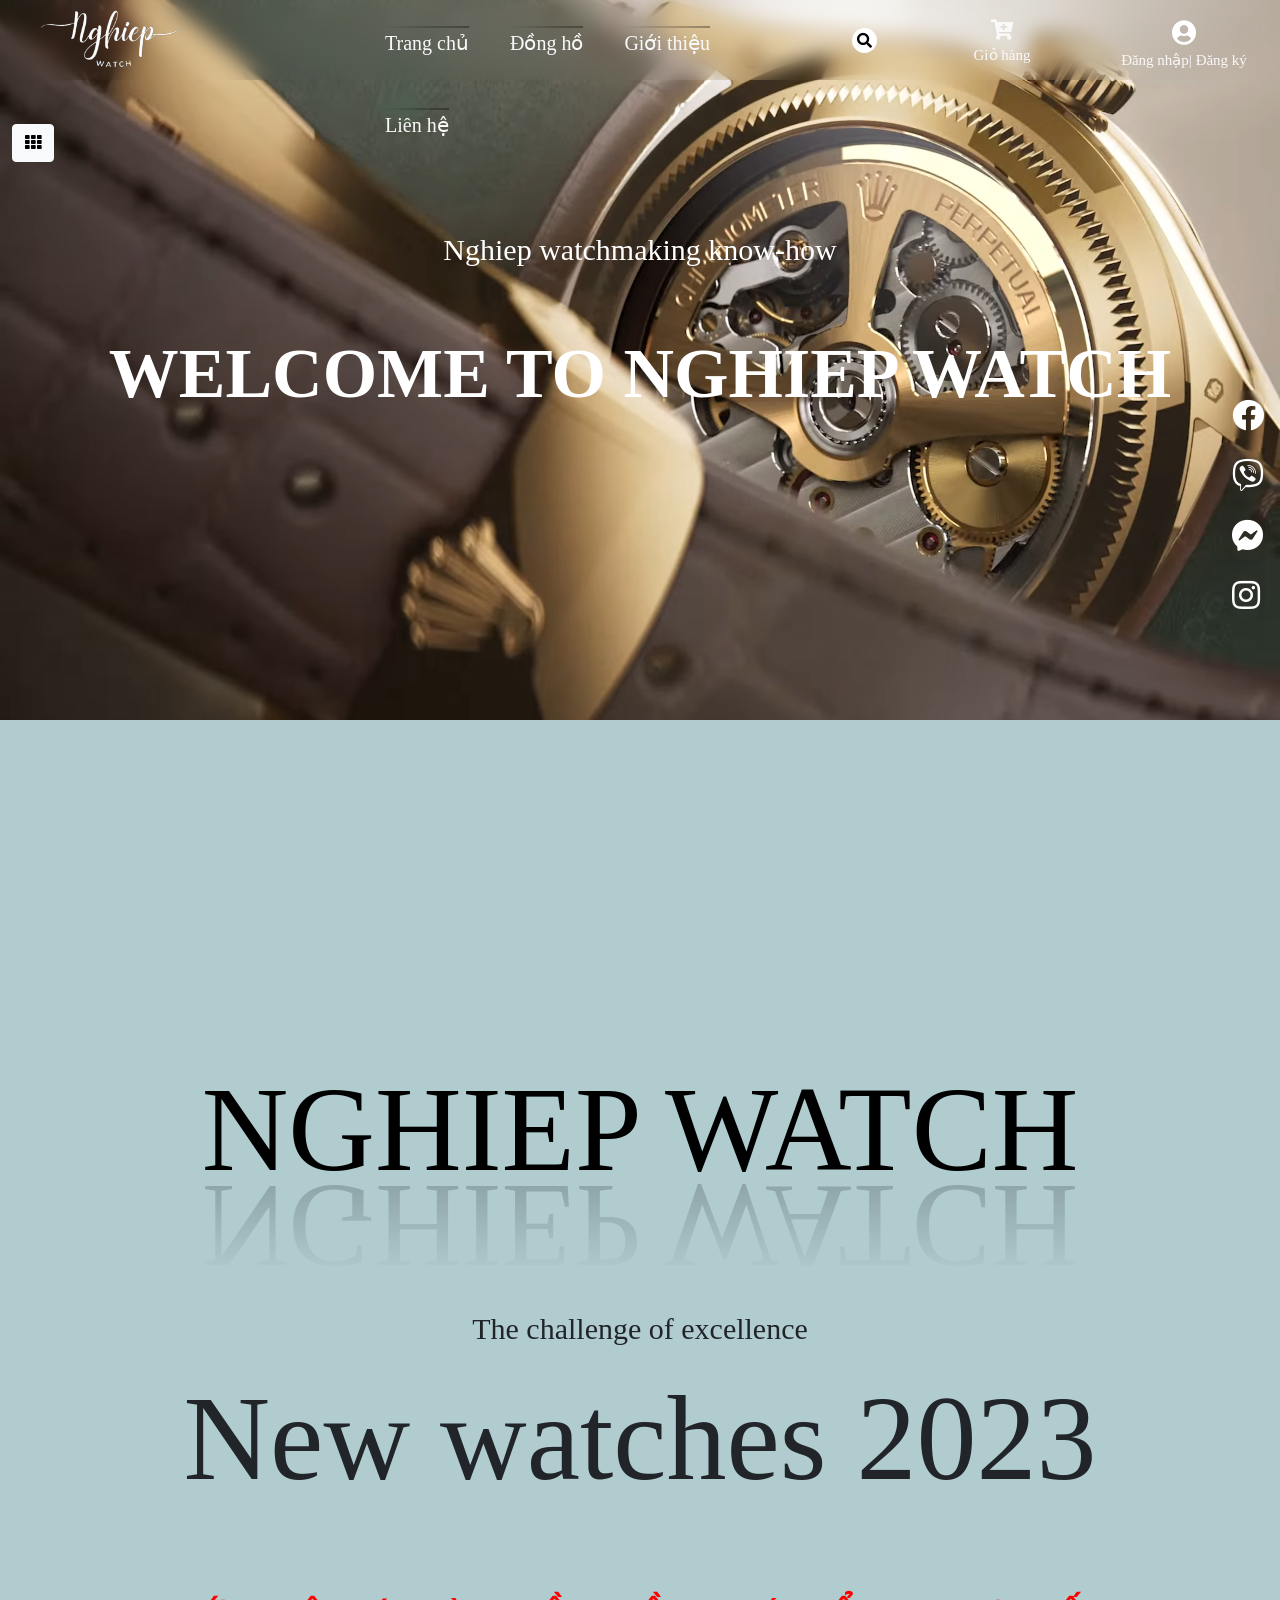
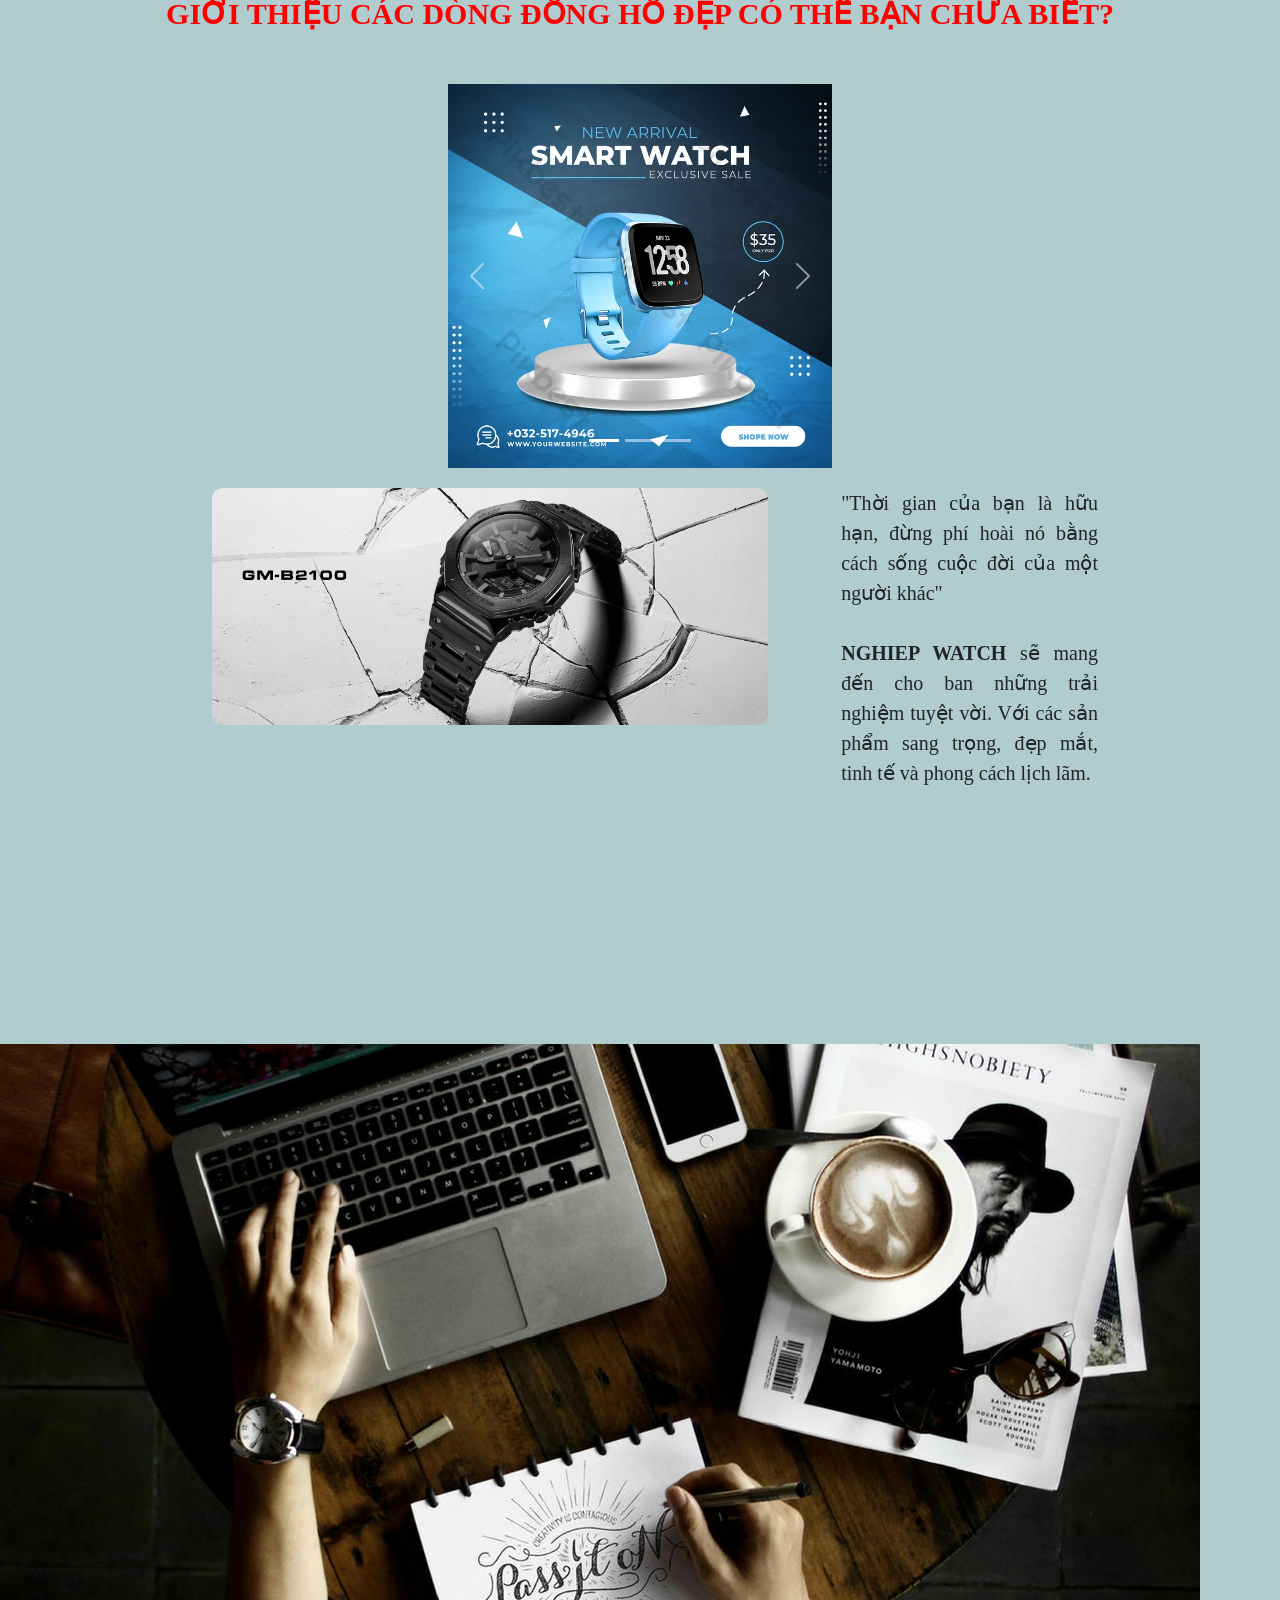
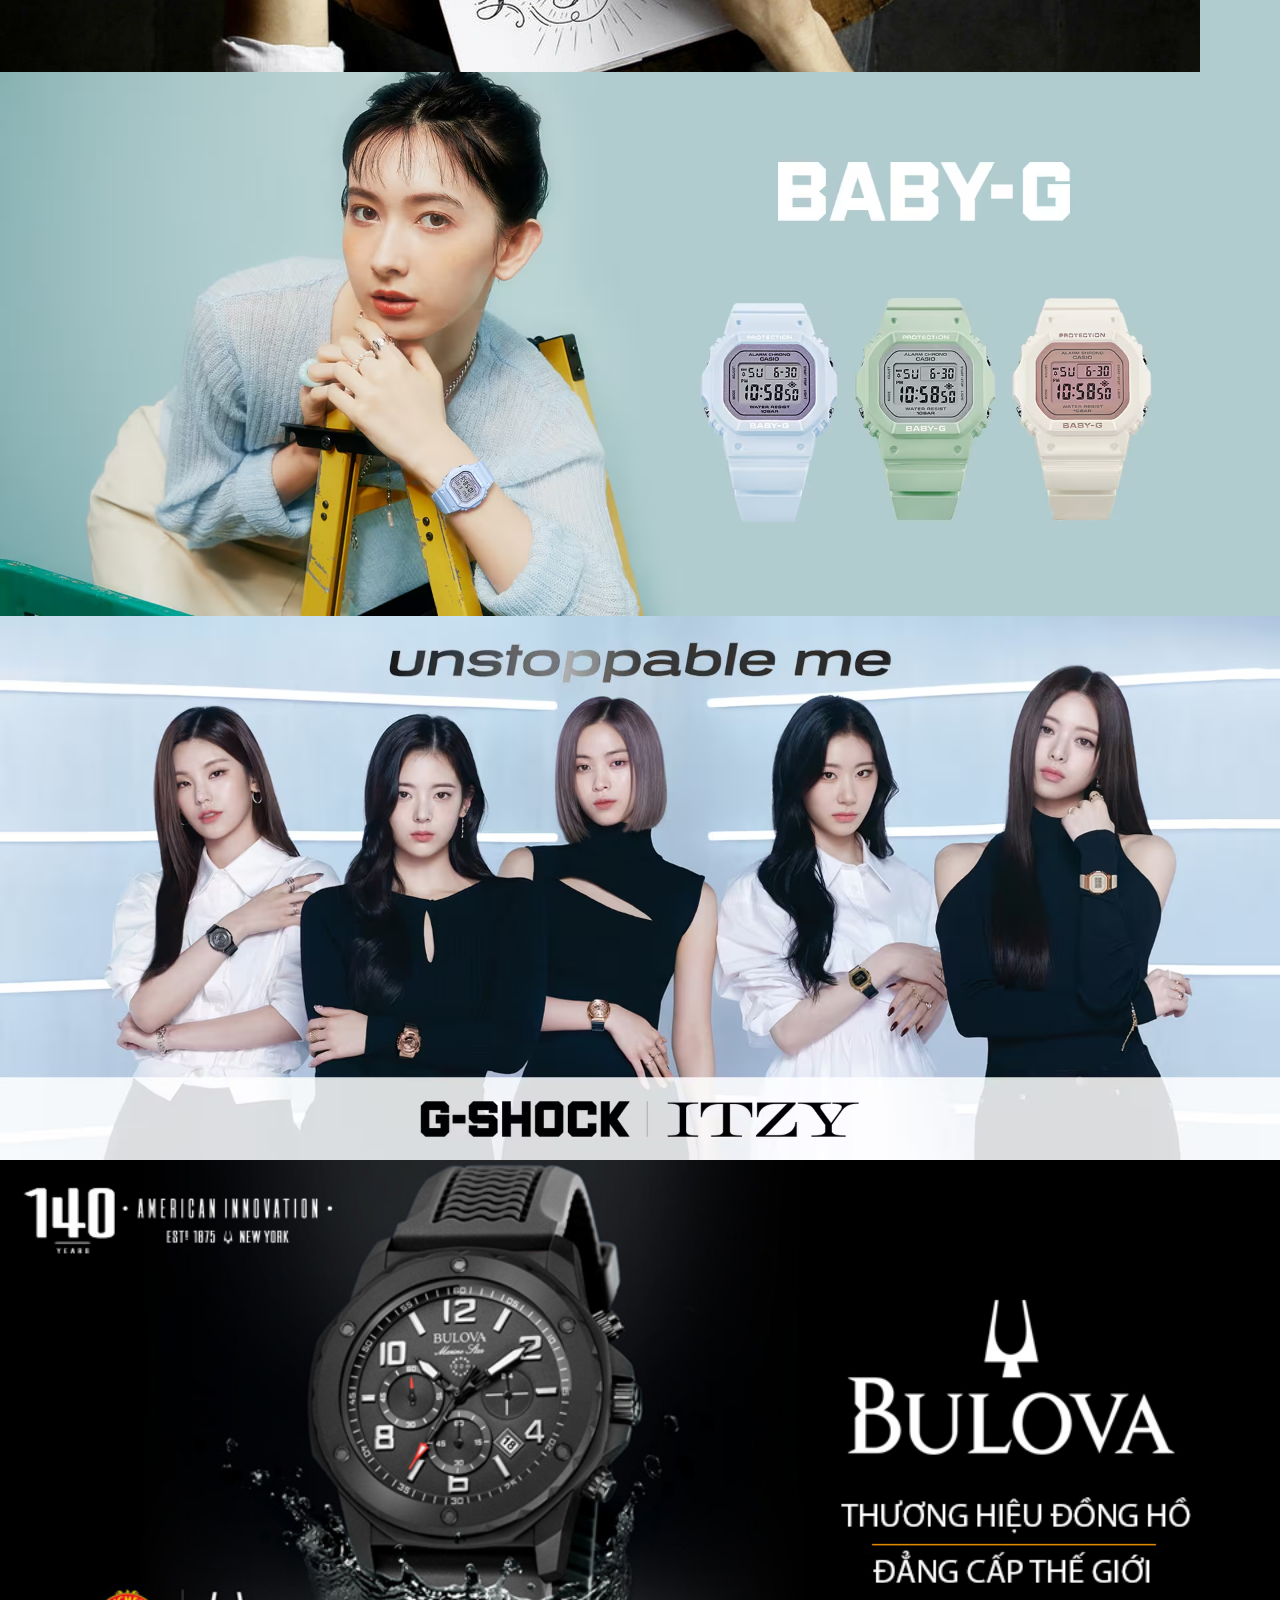
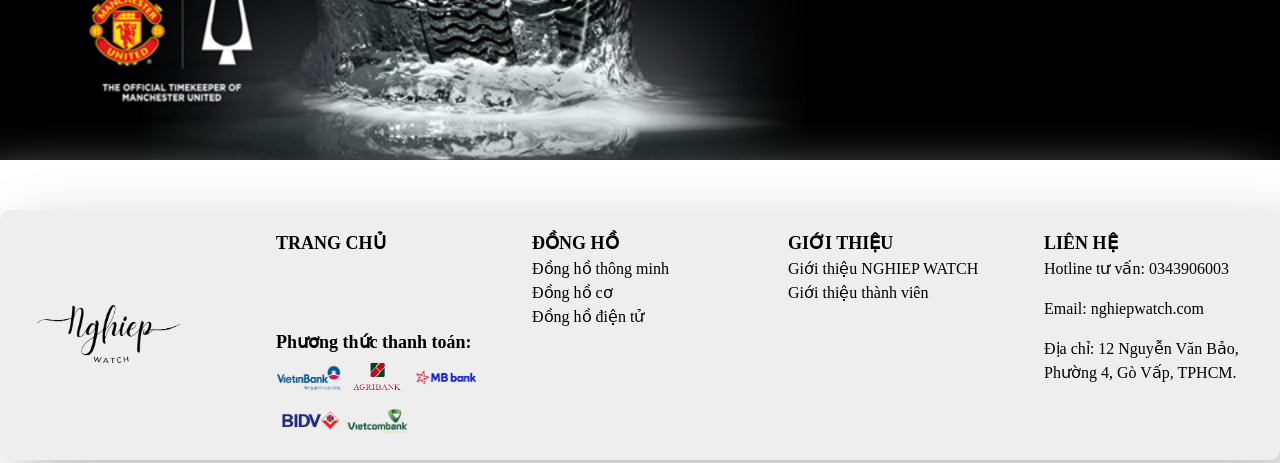
<file: html/Index.html>
<!DOCTYPE html>
<html lang="en">

<head>
    <meta charset="UTF-8">
    <meta http-equiv="X-UA-Compatible" content="IE=edge">
    <meta name="viewport" content="width=device-width, initial-scale=1.0">
    <title>Trang chủ</title>
    <link rel="shortcut icon" href="../img/nghieplogo.png">
    <link rel="stylesheet" href="../css/Home.css">
    <link rel="stylesheet" href="../fontawesome-free-5.15.4-web/css/all.css">
    <link rel="stylesheet" href="../bootstrap-5.0.2-dist/css/bootstrap.min.css">
    <script src="../bootstrap-5.0.2-dist/js/bootstrap.bundle.min.js"></script>
    <script src="../bootstrap-5.0.2-dist/js/bootstrap.bundle.min.js"></script>

</head>

<body>
    <div class="outer">
        <header id="nav">
            <div class="logo">
                <a href="../html/Index.html"><img src="../img/nghiep.png" alt="" id="logo2"></a>
            </div>
            <div class="menu">

                <ul>
                    <li>
                        <a href="../html/Index.html">
                            <span></span>
                            <span></span>
                            <span></span>
                            <span></span>
                            Trang chủ</a>
                    </li>
                    <li>
                        <a href="../html/DongHo.html">
                            <span></span>
                            <span></span>
                            <span></span>
                            <span></span>
                            Đồng hồ</a>
                    </li>
                    <li>
                        <a href="../html/GioiThieu.html">
                            <span></span>
                            <span></span>
                            <span></span>
                            <span></span>
                            Giới thiệu </a>
                    </li>
                    <li>
                        <a href="../html/Lienhe.html">
                            <span></span>
                            <span></span>
                            <span></span>
                            <span></span>
                            Liên hệ </a>
                    </li>
                </ul>
            </div>
            <div class="timkiem">
                <input placeholder="Search" type="text" oninput="searchProducts(this.value)" />
                <span class="uil uil-search"> <i class="fa fa-search"></i></span>
            </div>


            <div id="searchResults" class="popup">
                <ul class="results-list" id="resultsList"></ul>
                <button id="showMoreButton" onclick="showMoreResults()">Xem thêm</button>
            </div>
      
            <div class="giohang">
                <a href="#"><i class="fa fa-cart-plus"></i></a> <br>
                <a href="../html/ThanhToan.html">Giỏ hàng</a>
            </div>
            <div class="login">
                <i class="fa fa-user-circle"></i><br>
                <a href="../html/DangNhap.html">Đăng nhập| </a>
                <a href="../html/DangKy.html">Đăng ký</a>
                <br>
            </div>

        </header>
        <nav>
            <div class="navbar">

                <div class="offcanvas offcanvas-left" id="demo">
                    <div class="offcanvas-header">
                        <h3 class="offcanvas-title">MENU</h3>
                        <button type="button" class="btn-close" data-bs-dismiss="offcanvas"></button>
                    </div>
                    <div class="offcanvas-body">
                        <div class="list-group">
                            <a href="../html/Index.html" class="list-group-item list-group-item-action">Trang chủ</a>
                            <a href="../html/DongHo.html" class="list-group-item list-group-item-action">Đồng hồ</a>

                            <a href="../html/GioiThieu.html" class="list-group-item list-group-item-action">Giới
                                thiệu</a>
                            <a href="../html/Lienhe.html" class="list-group-item list-group-item-action">Liên hệ</a>
                            <a href="../html/TinTuc.html" class="list-group-item list-group-item-action">Tin Tức</a>
                            <a href="../html/Sitemap.html" class="list-group-item list-group-item-action">Sitemap</a>
                        </div>

                    </div>
                </div>

                <div class="container-fluid mt-3">
                    <button class="btn btn-light" type="button" data-bs-toggle="offcanvas" data-bs-target="#demo">
                        <i class='fas fa-th'></i>
                    </button>
                </div>
            </div>
        </nav>
        <main>

            <section class="than">
                <div class="right">
                    <div class="color"></div>
                    <div class="color"></div>
                    <div class="color"></div>
                    <ul>
                        <li><a href="#"><i class='fab fa-facebook'></i></a></li>
                        <li><a href="#"><i class='fab fa-viber'></i></a></li>
                        <li><a href="#"><i class='fab fa-facebook-messenger'></i></a></li>
                        <li><a href="#"><i class='fab fa-instagram'></i></a></li>
                    </ul>
                </div>
                <div class="vd">
                    <video playsinline autoplay muted loop id="video" width="100%">

                        <source src="../img/videoTC.mp4">


                    </video>
                    <hgroup class="title-block css-18gvr0c css-yyjl48 e64je20">
                        <p>Nghiep watchmaking know-how </p> <br>
                        <h2>WELCOME TO NGHIEP WATCH</h2>

                    </hgroup>

                    <div>

                        <h1 class="title">
                            NGHIEP WATCH
                            <span class="bi bi-watch"></span>
                        </h1>
                        <br>
                        <br>
                        <br>
                        <br>
                        <br>
                        <p>
                            The challenge of excellence
                        </p>
                        <h1>New watches 2023</h1>
                    </div>
                </div>
            </section>
            <br>
            <br>
            <br>
            <div class="lable">
                GIỚI THIỆU CÁC DÒNG ĐỒNG HỒ ĐẸP CÓ THỂ BẠN CHƯA BIẾT?
            </div><br> <br>

            <div class="quangcao">
                <div id="demo" class="carousel slide" data-bs-ride="carousel">

                    <!-- Indicators/dots -->
                    <div class="carousel-indicators">
                        <button type="button" data-bs-target="#demo" data-bs-slide-to="0" class="active"></button>
                        <button type="button" data-bs-target="#demo" data-bs-slide-to="1"></button>
                        <button type="button" data-bs-target="#demo" data-bs-slide-to="2"></button>
                    </div>

                    <!-- The slideshow/carousel -->
                    <div class="carousel-inner">
                        <div class="carousel-item active">
                            <img width="30%" src="../img/dongho1.jpg!w700wp" alt="Los Angeles" class="d-block"
                                style="width:100%">
                        </div>
                        <div class="carousel-item">
                            <img width="30%" src="../img/dongho4.jpg" alt="Chicago" class="d-block" style="width:100%">
                        </div>
                        <div class="carousel-item">
                            <img width="30%" src="../img/dongho3.jpg!w700wp" alt="New York" class="d-block"
                                style="width:100%">
                        </div>
                    </div>

                    <!-- Left and right controls/icons -->
                    <button class="carousel-control-prev" type="button" data-bs-target="#demo" data-bs-slide="prev">
                        <span class="carousel-control-prev-icon"></span>
                    </button>
                    <button class="carousel-control-next" type="button" data-bs-target="#demo" data-bs-slide="next">
                        <span class="carousel-control-next-icon"></span>
                    </button>
                </div>
            </div>
            <article class="sp1">
                <div class="gt">
                    <img class="gt" src="../img/QC3.avif" alt="" width="100%">
                </div>
                <div class="chitiet">
                    <p>
                        "Thời gian của bạn là hữu hạn, đừng phí hoài nó bằng cách sống cuộc đời của một người khác"
                        <br>
                        <br>
                        <b>NGHIEP WATCH </b>
                        sẽ mang đến cho ban những trải nghiệm tuyệt vời. Với các sản phẩm sang trọng, đẹp mắt, tinh tế
                        và phong cách lịch lãm.
                        <br><br><br><br><br><br>
                        <br><br><br>
                    </p>
                    </p>
                </div>
            </article>
            <br>
            <br>

            <a href="../html/DongHo.html"><img src="../img/dongho5.jpg" alt=""></a>

            <a href="../html/DongHo.html"><img src="../img/QC1.avif" alt="" width="100%"></a>
            <a href="../html/DongHo.html"><img src="../img/QC2.avif" alt="" width="100%"></a>
            <a href="../html/DongHo.html"><img src="../img/QC4.jpg" alt="" width="100%"></a>

        </main>
        <footer>
            <div class="logo">
                <img src="../img/nghieplogo.png" alt="" srcset="" width="80%">

            </div>
            <div class="TC"><a href="Index.html"><b>TRANG CHỦ</b></a>
                <br>
                <br>
                <br>
                <br>
                <b>Phương thức thanh toán:</b><br>
                <span>
                    <img src="../img/vietinbank-removebg-preview.png" alt="">
                    <img src="../img/agribank-removebg-preview.png" alt="">

                    <img src="../img/MBBank-removebg-preview.png" alt="">
                    <img src="../img/BIDN-removebg-preview.png" srcset="">
                    <img src="../img/vietcombank-removebg-preview.png" alt="">
                </span>
            </div>
            <div class="DH"><b><a href="../html/DongHo.html">ĐỒNG HỒ</a></b><br>
                <a href="../html/DongHo.html"> Đồng hồ thông minh</a><br>
                <a href="../html/DongHo.html">Đồng hồ cơ</a> <br>
                <a href="../html/DongHo.html">Đồng hồ điện tử</a>
            </div>
            <div class="GT"><a href="../html/GioiThieu.html"><b>GIỚI THIỆU</b></a><br>
                <a href="#">Giới thiệu NGHIEP WATCH</a>
                <br><a href="#">Giới thiệu thành viên</a>
            </div>
            <div class="LH"><a href="../html/Lienhe.html"><b>LIÊN HỆ</b></a>
                <p>Hotline tư vấn:
                    0343906003</p>
                <p>Email: nghiepwatch.com</p>
                <p>
                    Địa chỉ: 12 Nguyễn Văn Bảo, Phường 4, Gò Vấp, TPHCM.
                </p>
                <ul class="nav">
                    <li><a href="#"><i class="fa fa-facebook"></i></a></li>
                    <li><a href="#"><i class="fa fa-twitter"></i></a></li>
                    <li><a href="#"><i class="fa fa-instagram"></i></a></li>
                    <li><a href="#"><i class="fa fa-linkedin"></i></a></li>
                    <li><a href="#"><i class="fa fa-whatsapp"></i></a></li>
                </ul>
            </div>
        </footer>
    </div>
    <script src="../js/product.js"></script>
</body>

</html>
</file>
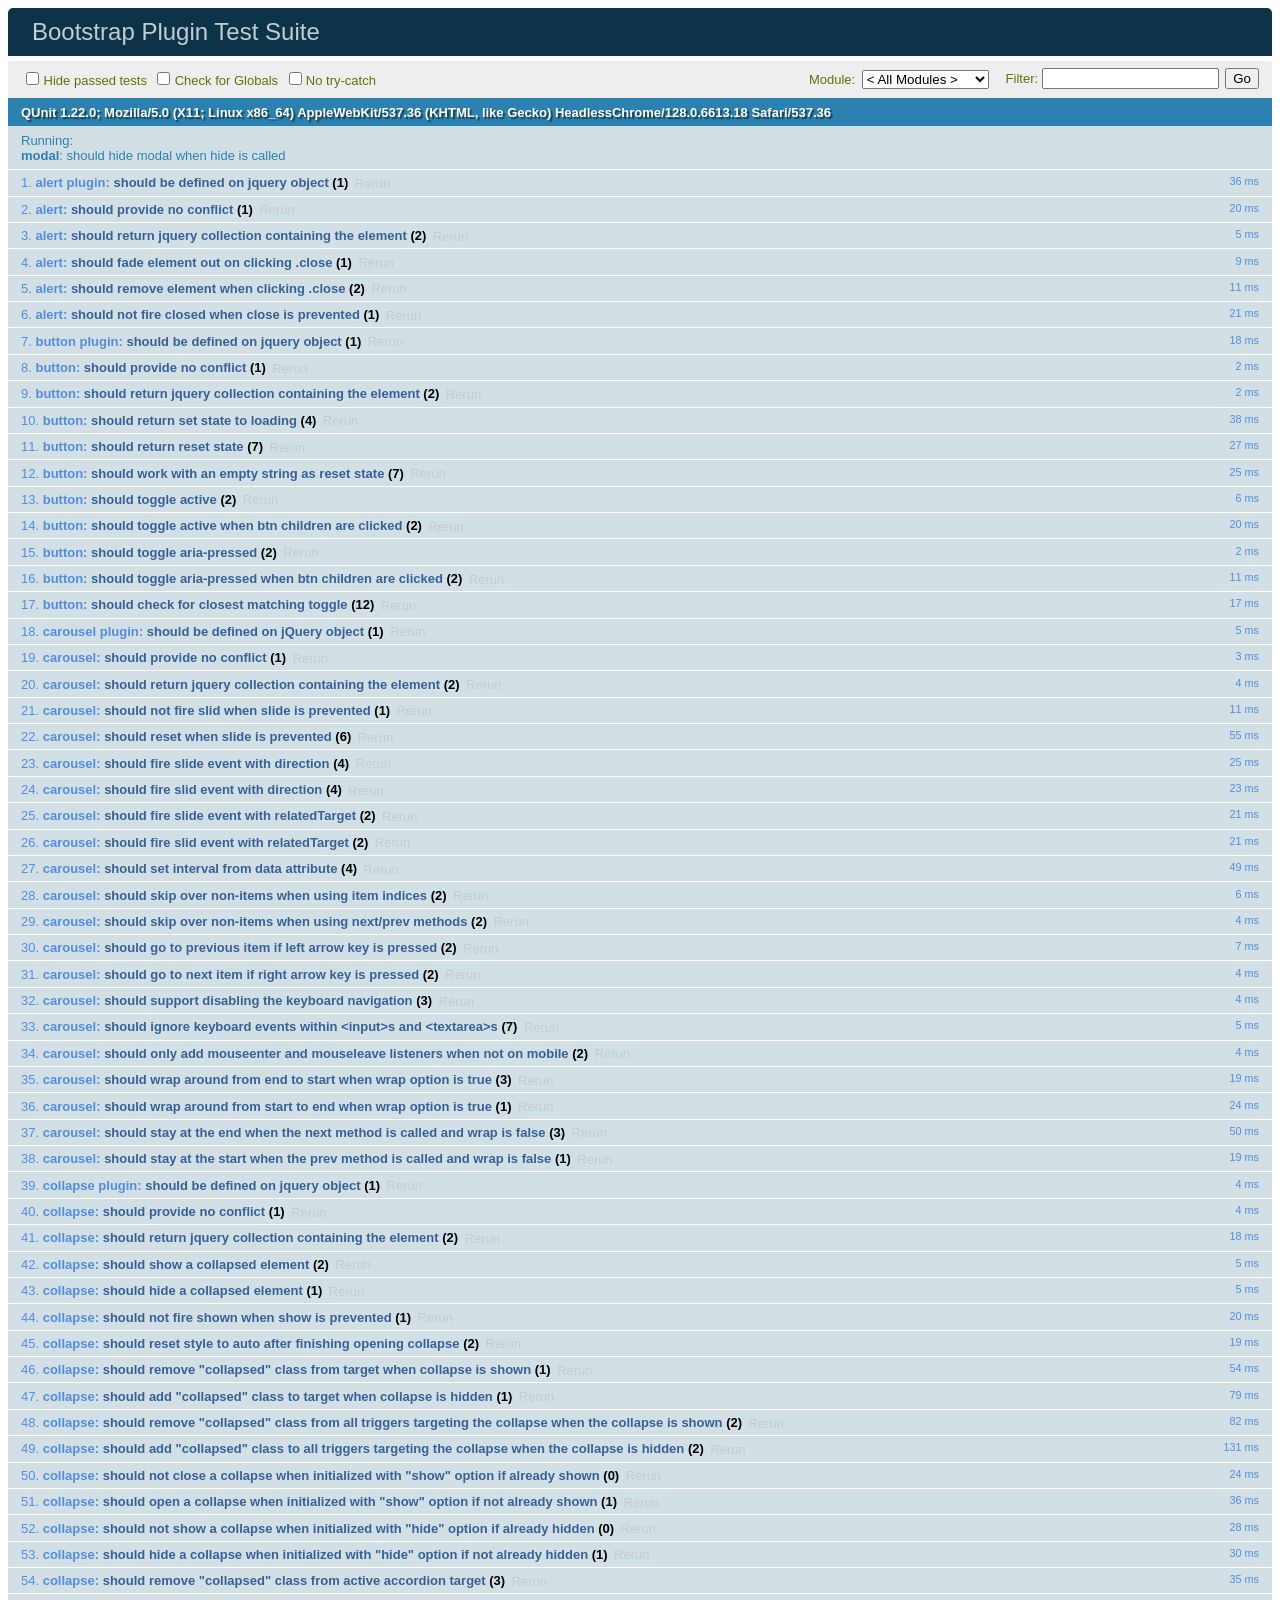
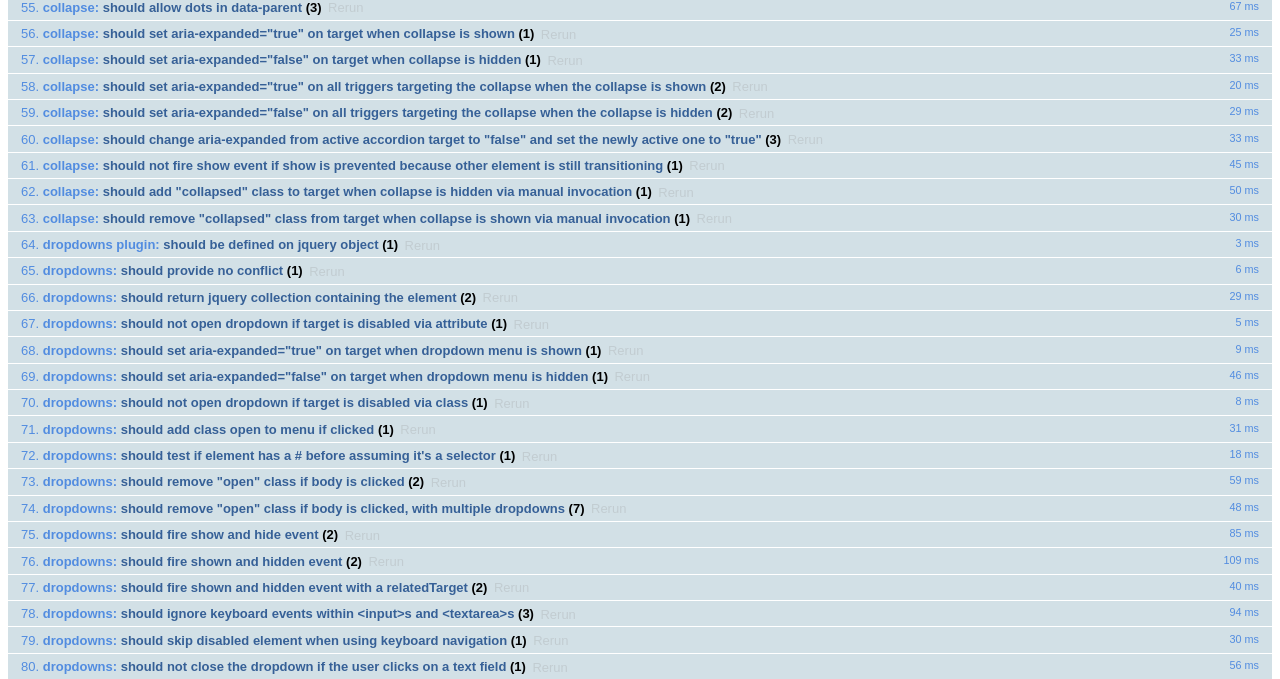
<file: bootstrap-3.3.7/js/tests/index.html>
<!DOCTYPE html>
<html>
  <head>
    <meta charset="utf-8">
    <title>Bootstrap Plugin Test Suite</title>
    <meta name="viewport" content="width=device-width, initial-scale=1">

    <!-- jQuery -->
    <script src="vendor/jquery.min.js"></script>
    <script>
      // Disable jQuery event aliases to ensure we don't accidentally use any of them
      (function () {
        var eventAliases = [
          'blur',
          'focus',
          'focusin',
          'focusout',
          'load',
          'resize',
          'scroll',
          'unload',
          'click',
          'dblclick',
          'mousedown',
          'mouseup',
          'mousemove',
          'mouseover',
          'mouseout',
          'mouseenter',
          'mouseleave',
          'change',
          'select',
          'submit',
          'keydown',
          'keypress',
          'keyup',
          'error',
          'contextmenu',
          'hover',
          'bind',
          'unbind',
          'delegate',
          'undelegate'
        ]
        for (var i = 0; i < eventAliases.length; i++) {
          var eventAlias = eventAliases[i]
          $.fn[eventAlias] = function () {
            throw new Error('Using the ".' + eventAlias + '()" method is not allowed, so that Bootstrap can be compatible with custom jQuery builds which exclude the "event aliases" module that defines said method. See https://github.com/twbs/bootstrap/blob/master/CONTRIBUTING.md#js')
          }
        }
      })()
    </script>

    <!-- QUnit -->
    <link rel="stylesheet" href="vendor/qunit.css" media="screen">
    <script src="vendor/qunit.js"></script>
    <script>
      // See https://github.com/axemclion/grunt-saucelabs#test-result-details-with-qunit
      var log = []
      // Require assert.expect in each test
      QUnit.config.requireExpects = true
      QUnit.done(function (testResults) {
        var tests = []
        for (var i = 0, len = log.length; i < len; i++) {
          var details = log[i]
          tests.push({
            name: details.name,
            result: details.result,
            expected: details.expected,
            actual: details.actual,
            source: details.source
          })
        }
        testResults.tests = tests

        window.global_test_results = testResults
      })

      QUnit.testStart(function (testDetails) {
        $(window).scrollTop(0)
        QUnit.log(function (details) {
          if (!details.result) {
            details.name = testDetails.name
            log.push(details)
          }
        })
      })

      // Cleanup
      QUnit.testDone(function () {
        $('#qunit-fixture').empty()
        $('#modal-test, .modal-backdrop').remove()
      })

      // Display fixture on-screen on iOS to avoid false positives
      if (/iPhone|iPad|iPod/.test(navigator.userAgent)) {
        QUnit.begin(function() {
          $('#qunit-fixture').css({ top: 0, left: 0 })
        })

        QUnit.done(function () {
          $('#qunit-fixture').css({ top: '', left: '' })
        })
      }

      // Disable deprecated global QUnit method aliases in preparation for QUnit v2
      (function () {
        var methodNames = [
          'async',
          'asyncTest',
          'deepEqual',
          'equal',
          'expect',
          'module',
          'notDeepEqual',
          'notEqual',
          'notPropEqual',
          'notStrictEqual',
          'ok',
          'propEqual',
          'push',
          'start',
          'stop',
          'strictEqual',
          'test',
          'throws'
        ];
        for (var i = 0; i < methodNames.length; i++) {
          var methodName = methodNames[i];
          window[methodName] = undefined;
        }
      })();
    </script>

    <!-- Plugin sources -->
    <script>$.support.transition = false</script>
    <script src="../../js/alert.js"></script>
    <script src="../../js/button.js"></script>
    <script src="../../js/carousel.js"></script>
    <script src="../../js/collapse.js"></script>
    <script src="../../js/dropdown.js"></script>
    <script src="../../js/modal.js"></script>
    <script src="../../js/scrollspy.js"></script>
    <script src="../../js/tab.js"></script>
    <script src="../../js/tooltip.js"></script>
    <script src="../../js/popover.js"></script>
    <script src="../../js/affix.js"></script>

    <!-- Unit tests -->
    <script src="unit/alert.js"></script>
    <script src="unit/button.js"></script>
    <script src="unit/carousel.js"></script>
    <script src="unit/collapse.js"></script>
    <script src="unit/dropdown.js"></script>
    <script src="unit/modal.js"></script>
    <script src="unit/scrollspy.js"></script>
    <script src="unit/tab.js"></script>
    <script src="unit/tooltip.js"></script>
    <script src="unit/popover.js"></script>
    <script src="unit/affix.js"></script>

  </head>
  <body>
    <div id="qunit-container">
      <div id="qunit"></div>
      <div id="qunit-fixture"></div>
    </div>
  </body>
</html>
</file>
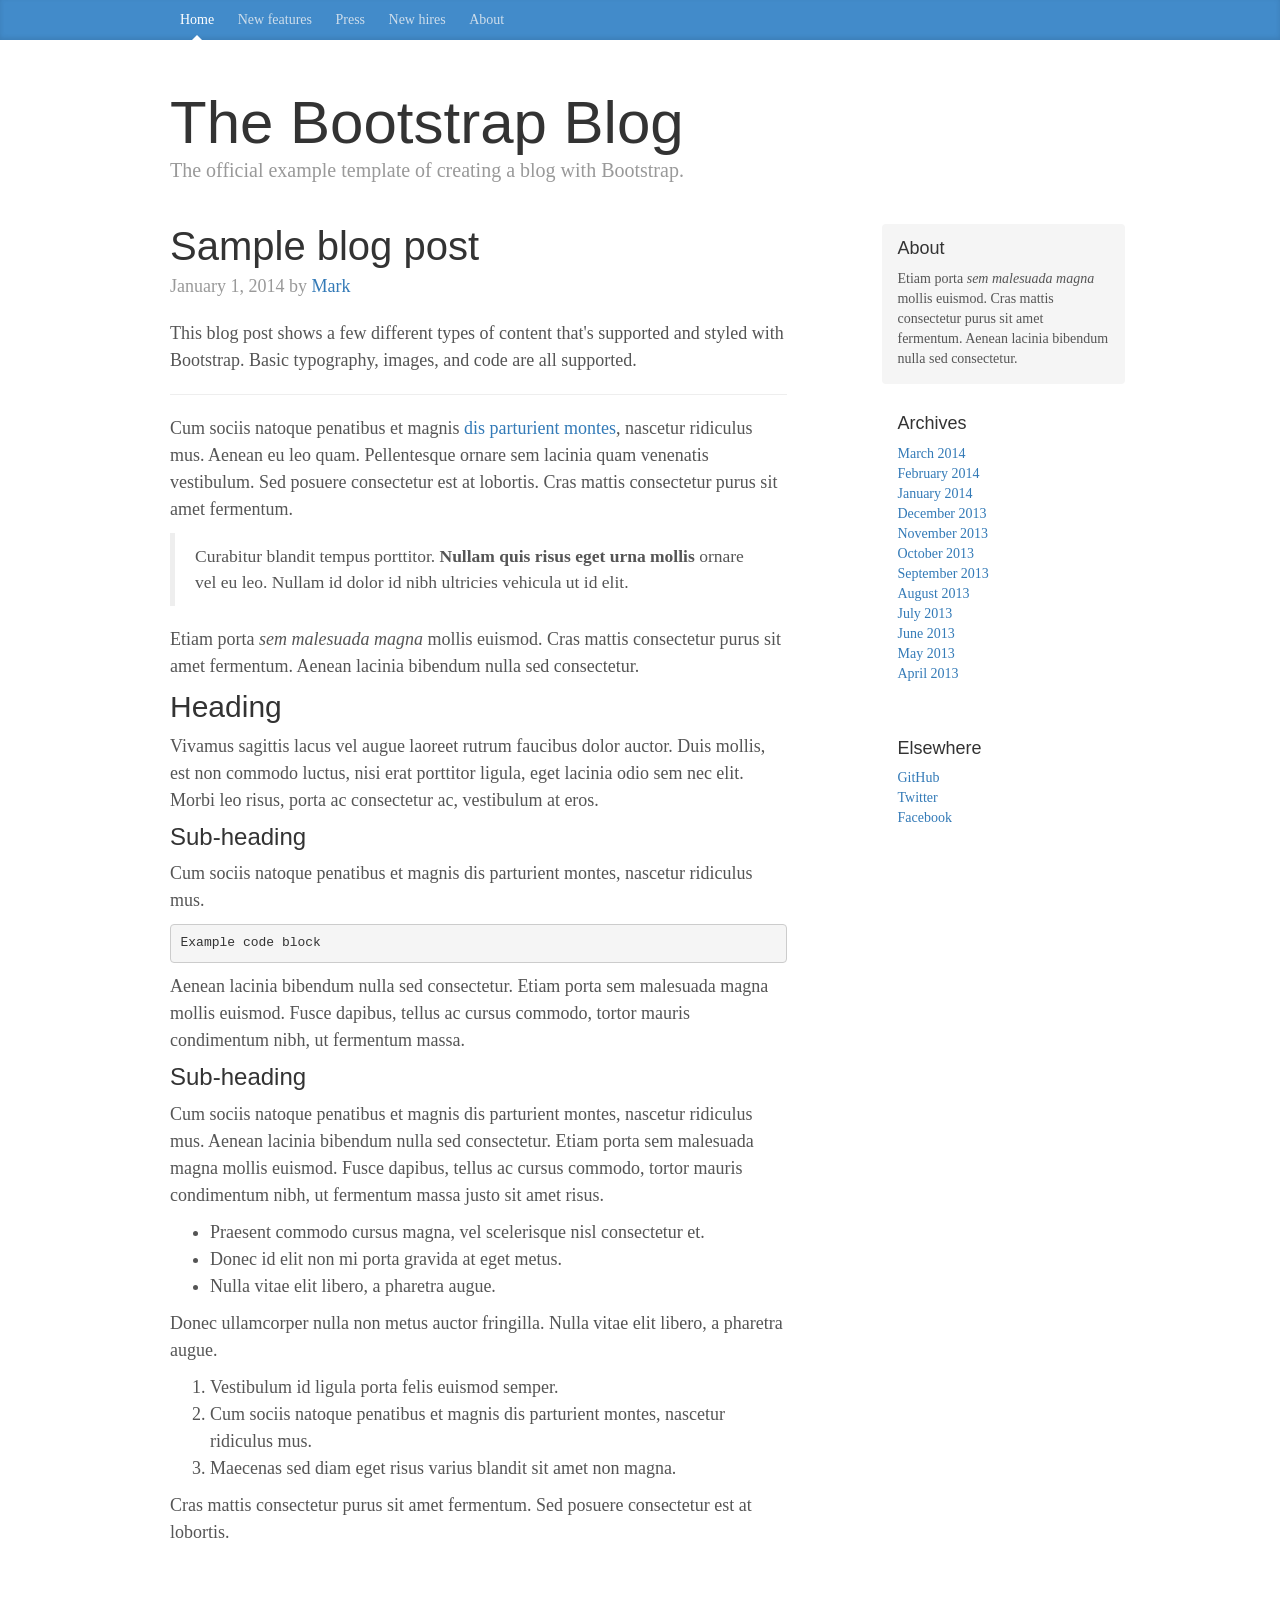
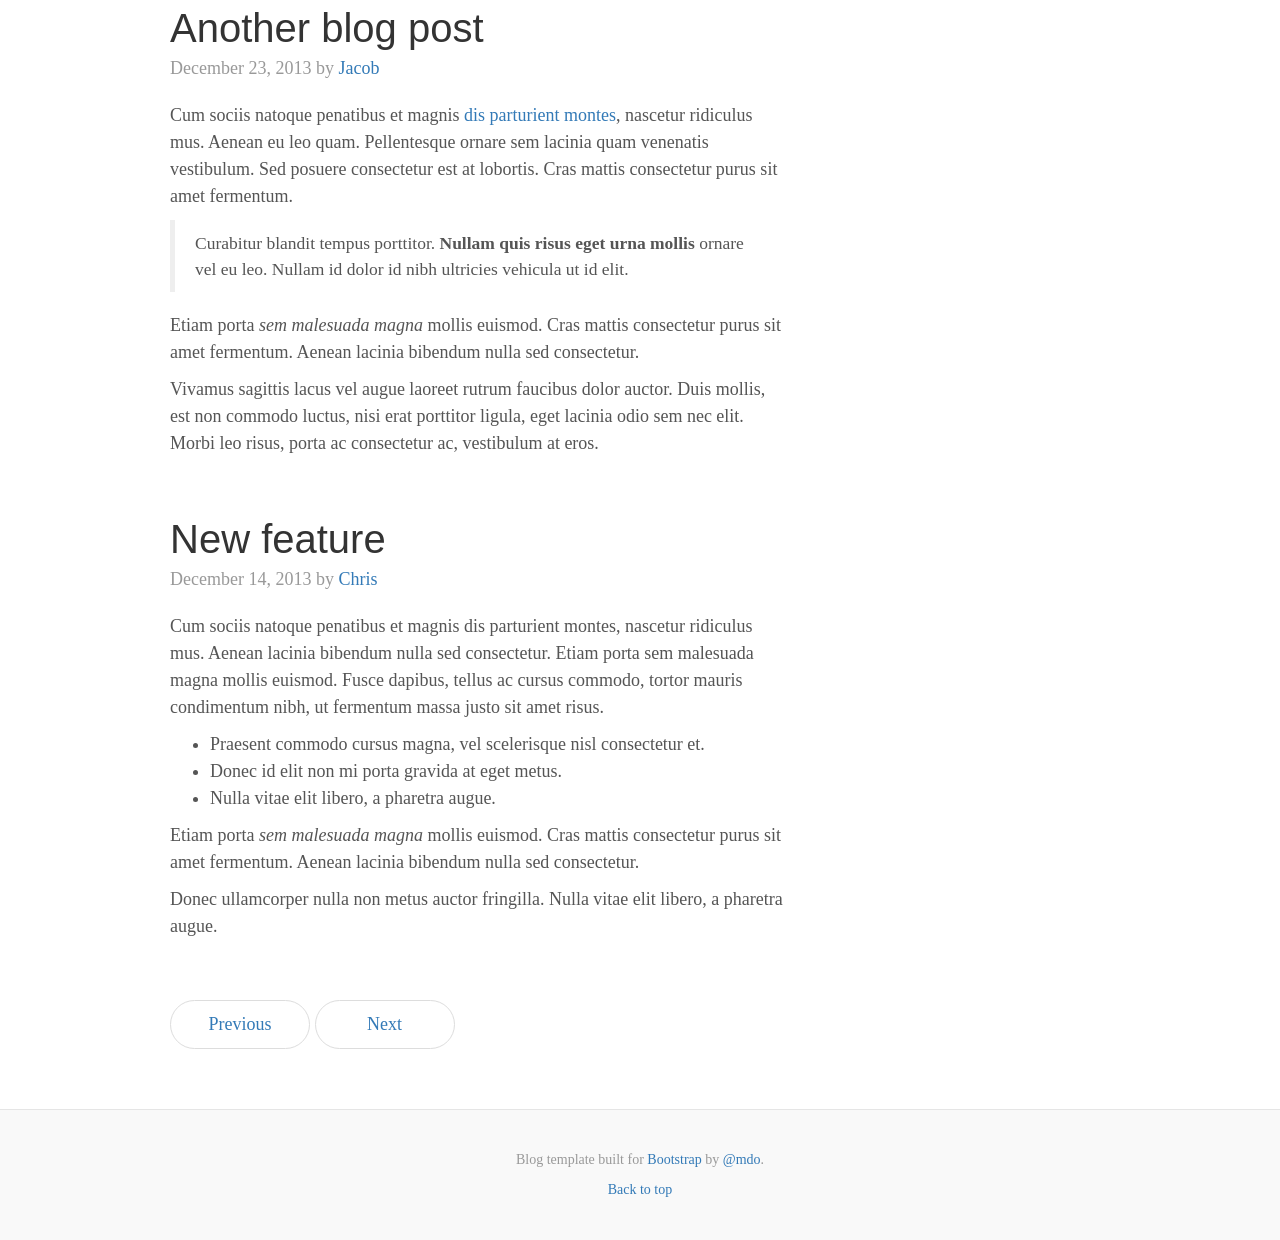
<file: bootstrap-3.3.7/docs/examples/blog/index.html>
<!DOCTYPE html>
<html lang="en">
  <head>
    <meta charset="utf-8">
    <meta http-equiv="X-UA-Compatible" content="IE=edge">
    <meta name="viewport" content="width=device-width, initial-scale=1">
    <!-- The above 3 meta tags *must* come first in the head; any other head content must come *after* these tags -->
    <meta name="description" content="">
    <meta name="author" content="">
    <link rel="icon" href="../../favicon.ico">

    <title>Blog Template for Bootstrap</title>

    <!-- Bootstrap core CSS -->
    <link href="../../dist/css/bootstrap.min.css" rel="stylesheet">

    <!-- IE10 viewport hack for Surface/desktop Windows 8 bug -->
    <link href="../../assets/css/ie10-viewport-bug-workaround.css" rel="stylesheet">

    <!-- Custom styles for this template -->
    <link href="blog.css" rel="stylesheet">

    <!-- Just for debugging purposes. Don't actually copy these 2 lines! -->
    <!--[if lt IE 9]><script src="../../assets/js/ie8-responsive-file-warning.js"></script><![endif]-->
    <script src="../../assets/js/ie-emulation-modes-warning.js"></script>

    <!-- HTML5 shim and Respond.js for IE8 support of HTML5 elements and media queries -->
    <!--[if lt IE 9]>
      <script src="https://oss.maxcdn.com/html5shiv/3.7.3/html5shiv.min.js"></script>
      <script src="https://oss.maxcdn.com/respond/1.4.2/respond.min.js"></script>
    <![endif]-->
  </head>

  <body>

    <div class="blog-masthead">
      <div class="container">
        <nav class="blog-nav">
          <a class="blog-nav-item active" href="#">Home</a>
          <a class="blog-nav-item" href="#">New features</a>
          <a class="blog-nav-item" href="#">Press</a>
          <a class="blog-nav-item" href="#">New hires</a>
          <a class="blog-nav-item" href="#">About</a>
        </nav>
      </div>
    </div>

    <div class="container">

      <div class="blog-header">
        <h1 class="blog-title">The Bootstrap Blog</h1>
        <p class="lead blog-description">The official example template of creating a blog with Bootstrap.</p>
      </div>

      <div class="row">

        <div class="col-sm-8 blog-main">

          <div class="blog-post">
            <h2 class="blog-post-title">Sample blog post</h2>
            <p class="blog-post-meta">January 1, 2014 by <a href="#">Mark</a></p>

            <p>This blog post shows a few different types of content that's supported and styled with Bootstrap. Basic typography, images, and code are all supported.</p>
            <hr>
            <p>Cum sociis natoque penatibus et magnis <a href="#">dis parturient montes</a>, nascetur ridiculus mus. Aenean eu leo quam. Pellentesque ornare sem lacinia quam venenatis vestibulum. Sed posuere consectetur est at lobortis. Cras mattis consectetur purus sit amet fermentum.</p>
            <blockquote>
              <p>Curabitur blandit tempus porttitor. <strong>Nullam quis risus eget urna mollis</strong> ornare vel eu leo. Nullam id dolor id nibh ultricies vehicula ut id elit.</p>
            </blockquote>
            <p>Etiam porta <em>sem malesuada magna</em> mollis euismod. Cras mattis consectetur purus sit amet fermentum. Aenean lacinia bibendum nulla sed consectetur.</p>
            <h2>Heading</h2>
            <p>Vivamus sagittis lacus vel augue laoreet rutrum faucibus dolor auctor. Duis mollis, est non commodo luctus, nisi erat porttitor ligula, eget lacinia odio sem nec elit. Morbi leo risus, porta ac consectetur ac, vestibulum at eros.</p>
            <h3>Sub-heading</h3>
            <p>Cum sociis natoque penatibus et magnis dis parturient montes, nascetur ridiculus mus.</p>
            <pre><code>Example code block</code></pre>
            <p>Aenean lacinia bibendum nulla sed consectetur. Etiam porta sem malesuada magna mollis euismod. Fusce dapibus, tellus ac cursus commodo, tortor mauris condimentum nibh, ut fermentum massa.</p>
            <h3>Sub-heading</h3>
            <p>Cum sociis natoque penatibus et magnis dis parturient montes, nascetur ridiculus mus. Aenean lacinia bibendum nulla sed consectetur. Etiam porta sem malesuada magna mollis euismod. Fusce dapibus, tellus ac cursus commodo, tortor mauris condimentum nibh, ut fermentum massa justo sit amet risus.</p>
            <ul>
              <li>Praesent commodo cursus magna, vel scelerisque nisl consectetur et.</li>
              <li>Donec id elit non mi porta gravida at eget metus.</li>
              <li>Nulla vitae elit libero, a pharetra augue.</li>
            </ul>
            <p>Donec ullamcorper nulla non metus auctor fringilla. Nulla vitae elit libero, a pharetra augue.</p>
            <ol>
              <li>Vestibulum id ligula porta felis euismod semper.</li>
              <li>Cum sociis natoque penatibus et magnis dis parturient montes, nascetur ridiculus mus.</li>
              <li>Maecenas sed diam eget risus varius blandit sit amet non magna.</li>
            </ol>
            <p>Cras mattis consectetur purus sit amet fermentum. Sed posuere consectetur est at lobortis.</p>
          </div><!-- /.blog-post -->

          <div class="blog-post">
            <h2 class="blog-post-title">Another blog post</h2>
            <p class="blog-post-meta">December 23, 2013 by <a href="#">Jacob</a></p>

            <p>Cum sociis natoque penatibus et magnis <a href="#">dis parturient montes</a>, nascetur ridiculus mus. Aenean eu leo quam. Pellentesque ornare sem lacinia quam venenatis vestibulum. Sed posuere consectetur est at lobortis. Cras mattis consectetur purus sit amet fermentum.</p>
            <blockquote>
              <p>Curabitur blandit tempus porttitor. <strong>Nullam quis risus eget urna mollis</strong> ornare vel eu leo. Nullam id dolor id nibh ultricies vehicula ut id elit.</p>
            </blockquote>
            <p>Etiam porta <em>sem malesuada magna</em> mollis euismod. Cras mattis consectetur purus sit amet fermentum. Aenean lacinia bibendum nulla sed consectetur.</p>
            <p>Vivamus sagittis lacus vel augue laoreet rutrum faucibus dolor auctor. Duis mollis, est non commodo luctus, nisi erat porttitor ligula, eget lacinia odio sem nec elit. Morbi leo risus, porta ac consectetur ac, vestibulum at eros.</p>
          </div><!-- /.blog-post -->

          <div class="blog-post">
            <h2 class="blog-post-title">New feature</h2>
            <p class="blog-post-meta">December 14, 2013 by <a href="#">Chris</a></p>

            <p>Cum sociis natoque penatibus et magnis dis parturient montes, nascetur ridiculus mus. Aenean lacinia bibendum nulla sed consectetur. Etiam porta sem malesuada magna mollis euismod. Fusce dapibus, tellus ac cursus commodo, tortor mauris condimentum nibh, ut fermentum massa justo sit amet risus.</p>
            <ul>
              <li>Praesent commodo cursus magna, vel scelerisque nisl consectetur et.</li>
              <li>Donec id elit non mi porta gravida at eget metus.</li>
              <li>Nulla vitae elit libero, a pharetra augue.</li>
            </ul>
            <p>Etiam porta <em>sem malesuada magna</em> mollis euismod. Cras mattis consectetur purus sit amet fermentum. Aenean lacinia bibendum nulla sed consectetur.</p>
            <p>Donec ullamcorper nulla non metus auctor fringilla. Nulla vitae elit libero, a pharetra augue.</p>
          </div><!-- /.blog-post -->

          <nav>
            <ul class="pager">
              <li><a href="#">Previous</a></li>
              <li><a href="#">Next</a></li>
            </ul>
          </nav>

        </div><!-- /.blog-main -->

        <div class="col-sm-3 col-sm-offset-1 blog-sidebar">
          <div class="sidebar-module sidebar-module-inset">
            <h4>About</h4>
            <p>Etiam porta <em>sem malesuada magna</em> mollis euismod. Cras mattis consectetur purus sit amet fermentum. Aenean lacinia bibendum nulla sed consectetur.</p>
          </div>
          <div class="sidebar-module">
            <h4>Archives</h4>
            <ol class="list-unstyled">
              <li><a href="#">March 2014</a></li>
              <li><a href="#">February 2014</a></li>
              <li><a href="#">January 2014</a></li>
              <li><a href="#">December 2013</a></li>
              <li><a href="#">November 2013</a></li>
              <li><a href="#">October 2013</a></li>
              <li><a href="#">September 2013</a></li>
              <li><a href="#">August 2013</a></li>
              <li><a href="#">July 2013</a></li>
              <li><a href="#">June 2013</a></li>
              <li><a href="#">May 2013</a></li>
              <li><a href="#">April 2013</a></li>
            </ol>
          </div>
          <div class="sidebar-module">
            <h4>Elsewhere</h4>
            <ol class="list-unstyled">
              <li><a href="#">GitHub</a></li>
              <li><a href="#">Twitter</a></li>
              <li><a href="#">Facebook</a></li>
            </ol>
          </div>
        </div><!-- /.blog-sidebar -->

      </div><!-- /.row -->

    </div><!-- /.container -->

    <footer class="blog-footer">
      <p>Blog template built for <a href="http://getbootstrap.com">Bootstrap</a> by <a href="https://twitter.com/mdo">@mdo</a>.</p>
      <p>
        <a href="#">Back to top</a>
      </p>
    </footer>


    <!-- Bootstrap core JavaScript
    ================================================== -->
    <!-- Placed at the end of the document so the pages load faster -->
    <script src="https://ajax.googleapis.com/ajax/libs/jquery/1.12.4/jquery.min.js"></script>
    <script>window.jQuery || document.write('<script src="../../assets/js/vendor/jquery.min.js"><\/script>')</script>
    <script src="../../dist/js/bootstrap.min.js"></script>
    <!-- IE10 viewport hack for Surface/desktop Windows 8 bug -->
    <script src="../../assets/js/ie10-viewport-bug-workaround.js"></script>
  </body>
</html>
</file>
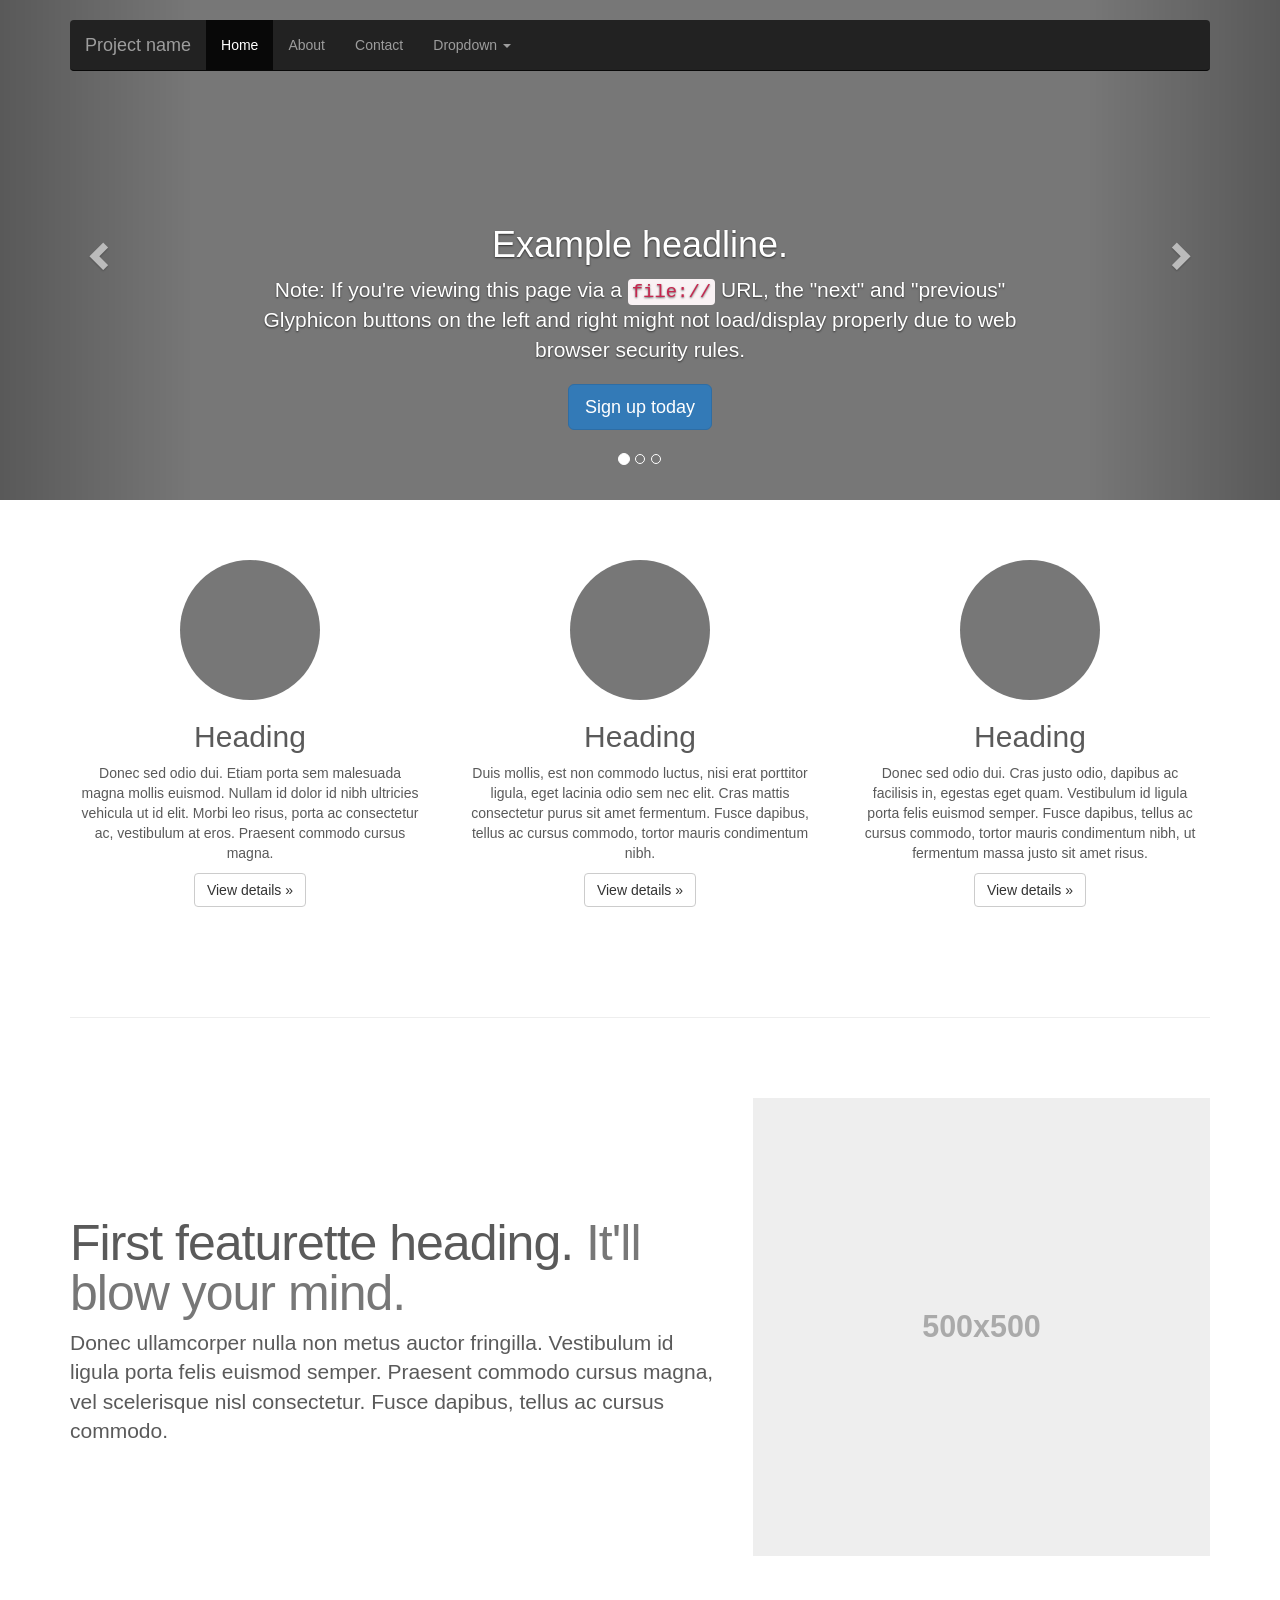
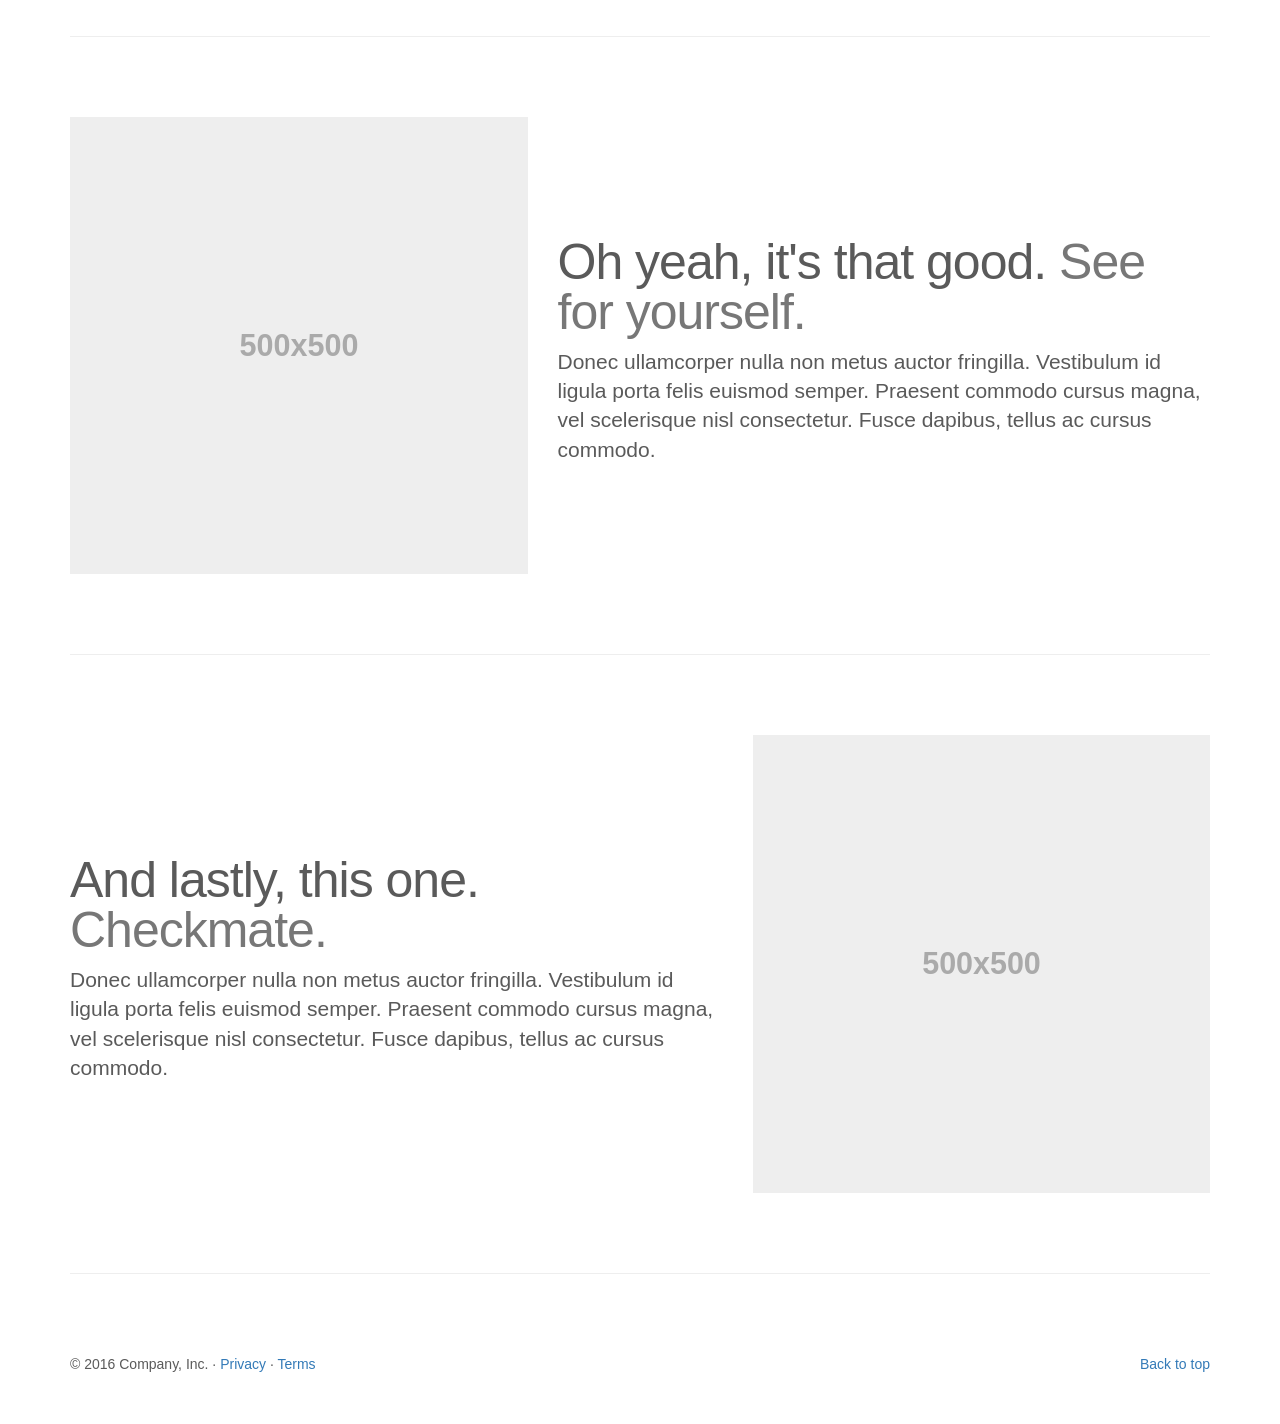
<file: bootstrap-3.3.7/docs/examples/carousel/index.html>
<!DOCTYPE html>
<html lang="en">
  <head>
    <meta charset="utf-8">
    <meta http-equiv="X-UA-Compatible" content="IE=edge">
    <meta name="viewport" content="width=device-width, initial-scale=1">
    <!-- The above 3 meta tags *must* come first in the head; any other head content must come *after* these tags -->
    <meta name="description" content="">
    <meta name="author" content="">
    <link rel="icon" href="../../favicon.ico">

    <title>Carousel Template for Bootstrap</title>

    <!-- Bootstrap core CSS -->
    <link href="../../dist/css/bootstrap.min.css" rel="stylesheet">

    <!-- IE10 viewport hack for Surface/desktop Windows 8 bug -->
    <link href="../../assets/css/ie10-viewport-bug-workaround.css" rel="stylesheet">

    <!-- Just for debugging purposes. Don't actually copy these 2 lines! -->
    <!--[if lt IE 9]><script src="../../assets/js/ie8-responsive-file-warning.js"></script><![endif]-->
    <script src="../../assets/js/ie-emulation-modes-warning.js"></script>

    <!-- HTML5 shim and Respond.js for IE8 support of HTML5 elements and media queries -->
    <!--[if lt IE 9]>
      <script src="https://oss.maxcdn.com/html5shiv/3.7.3/html5shiv.min.js"></script>
      <script src="https://oss.maxcdn.com/respond/1.4.2/respond.min.js"></script>
    <![endif]-->

    <!-- Custom styles for this template -->
    <link href="carousel.css" rel="stylesheet">
  </head>
<!-- NAVBAR
================================================== -->
  <body>
    <div class="navbar-wrapper">
      <div class="container">

        <nav class="navbar navbar-inverse navbar-static-top">
          <div class="container">
            <div class="navbar-header">
              <button type="button" class="navbar-toggle collapsed" data-toggle="collapse" data-target="#navbar" aria-expanded="false" aria-controls="navbar">
                <span class="sr-only">Toggle navigation</span>
                <span class="icon-bar"></span>
                <span class="icon-bar"></span>
                <span class="icon-bar"></span>
              </button>
              <a class="navbar-brand" href="#">Project name</a>
            </div>
            <div id="navbar" class="navbar-collapse collapse">
              <ul class="nav navbar-nav">
                <li class="active"><a href="#">Home</a></li>
                <li><a href="#about">About</a></li>
                <li><a href="#contact">Contact</a></li>
                <li class="dropdown">
                  <a href="#" class="dropdown-toggle" data-toggle="dropdown" role="button" aria-haspopup="true" aria-expanded="false">Dropdown <span class="caret"></span></a>
                  <ul class="dropdown-menu">
                    <li><a href="#">Action</a></li>
                    <li><a href="#">Another action</a></li>
                    <li><a href="#">Something else here</a></li>
                    <li role="separator" class="divider"></li>
                    <li class="dropdown-header">Nav header</li>
                    <li><a href="#">Separated link</a></li>
                    <li><a href="#">One more separated link</a></li>
                  </ul>
                </li>
              </ul>
            </div>
          </div>
        </nav>

      </div>
    </div>


    <!-- Carousel
    ================================================== -->
    <div id="myCarousel" class="carousel slide" data-ride="carousel">
      <!-- Indicators -->
      <ol class="carousel-indicators">
        <li data-target="#myCarousel" data-slide-to="0" class="active"></li>
        <li data-target="#myCarousel" data-slide-to="1"></li>
        <li data-target="#myCarousel" data-slide-to="2"></li>
      </ol>
      <div class="carousel-inner" role="listbox">
        <div class="item active">
          <img class="first-slide" src="[data-uri]" alt="First slide">
          <div class="container">
            <div class="carousel-caption">
              <h1>Example headline.</h1>
              <p>Note: If you're viewing this page via a <code>file://</code> URL, the "next" and "previous" Glyphicon buttons on the left and right might not load/display properly due to web browser security rules.</p>
              <p><a class="btn btn-lg btn-primary" href="#" role="button">Sign up today</a></p>
            </div>
          </div>
        </div>
        <div class="item">
          <img class="second-slide" src="[data-uri]" alt="Second slide">
          <div class="container">
            <div class="carousel-caption">
              <h1>Another example headline.</h1>
              <p>Cras justo odio, dapibus ac facilisis in, egestas eget quam. Donec id elit non mi porta gravida at eget metus. Nullam id dolor id nibh ultricies vehicula ut id elit.</p>
              <p><a class="btn btn-lg btn-primary" href="#" role="button">Learn more</a></p>
            </div>
          </div>
        </div>
        <div class="item">
          <img class="third-slide" src="[data-uri]" alt="Third slide">
          <div class="container">
            <div class="carousel-caption">
              <h1>One more for good measure.</h1>
              <p>Cras justo odio, dapibus ac facilisis in, egestas eget quam. Donec id elit non mi porta gravida at eget metus. Nullam id dolor id nibh ultricies vehicula ut id elit.</p>
              <p><a class="btn btn-lg btn-primary" href="#" role="button">Browse gallery</a></p>
            </div>
          </div>
        </div>
      </div>
      <a class="left carousel-control" href="#myCarousel" role="button" data-slide="prev">
        <span class="glyphicon glyphicon-chevron-left" aria-hidden="true"></span>
        <span class="sr-only">Previous</span>
      </a>
      <a class="right carousel-control" href="#myCarousel" role="button" data-slide="next">
        <span class="glyphicon glyphicon-chevron-right" aria-hidden="true"></span>
        <span class="sr-only">Next</span>
      </a>
    </div><!-- /.carousel -->


    <!-- Marketing messaging and featurettes
    ================================================== -->
    <!-- Wrap the rest of the page in another container to center all the content. -->

    <div class="container marketing">

      <!-- Three columns of text below the carousel -->
      <div class="row">
        <div class="col-lg-4">
          <img class="img-circle" src="[data-uri]" alt="Generic placeholder image" width="140" height="140">
          <h2>Heading</h2>
          <p>Donec sed odio dui. Etiam porta sem malesuada magna mollis euismod. Nullam id dolor id nibh ultricies vehicula ut id elit. Morbi leo risus, porta ac consectetur ac, vestibulum at eros. Praesent commodo cursus magna.</p>
          <p><a class="btn btn-default" href="#" role="button">View details &raquo;</a></p>
        </div><!-- /.col-lg-4 -->
        <div class="col-lg-4">
          <img class="img-circle" src="[data-uri]" alt="Generic placeholder image" width="140" height="140">
          <h2>Heading</h2>
          <p>Duis mollis, est non commodo luctus, nisi erat porttitor ligula, eget lacinia odio sem nec elit. Cras mattis consectetur purus sit amet fermentum. Fusce dapibus, tellus ac cursus commodo, tortor mauris condimentum nibh.</p>
          <p><a class="btn btn-default" href="#" role="button">View details &raquo;</a></p>
        </div><!-- /.col-lg-4 -->
        <div class="col-lg-4">
          <img class="img-circle" src="[data-uri]" alt="Generic placeholder image" width="140" height="140">
          <h2>Heading</h2>
          <p>Donec sed odio dui. Cras justo odio, dapibus ac facilisis in, egestas eget quam. Vestibulum id ligula porta felis euismod semper. Fusce dapibus, tellus ac cursus commodo, tortor mauris condimentum nibh, ut fermentum massa justo sit amet risus.</p>
          <p><a class="btn btn-default" href="#" role="button">View details &raquo;</a></p>
        </div><!-- /.col-lg-4 -->
      </div><!-- /.row -->


      <!-- START THE FEATURETTES -->

      <hr class="featurette-divider">

      <div class="row featurette">
        <div class="col-md-7">
          <h2 class="featurette-heading">First featurette heading. <span class="text-muted">It'll blow your mind.</span></h2>
          <p class="lead">Donec ullamcorper nulla non metus auctor fringilla. Vestibulum id ligula porta felis euismod semper. Praesent commodo cursus magna, vel scelerisque nisl consectetur. Fusce dapibus, tellus ac cursus commodo.</p>
        </div>
        <div class="col-md-5">
          <img class="featurette-image img-responsive center-block" data-src="holder.js/500x500/auto" alt="Generic placeholder image">
        </div>
      </div>

      <hr class="featurette-divider">

      <div class="row featurette">
        <div class="col-md-7 col-md-push-5">
          <h2 class="featurette-heading">Oh yeah, it's that good. <span class="text-muted">See for yourself.</span></h2>
          <p class="lead">Donec ullamcorper nulla non metus auctor fringilla. Vestibulum id ligula porta felis euismod semper. Praesent commodo cursus magna, vel scelerisque nisl consectetur. Fusce dapibus, tellus ac cursus commodo.</p>
        </div>
        <div class="col-md-5 col-md-pull-7">
          <img class="featurette-image img-responsive center-block" data-src="holder.js/500x500/auto" alt="Generic placeholder image">
        </div>
      </div>

      <hr class="featurette-divider">

      <div class="row featurette">
        <div class="col-md-7">
          <h2 class="featurette-heading">And lastly, this one. <span class="text-muted">Checkmate.</span></h2>
          <p class="lead">Donec ullamcorper nulla non metus auctor fringilla. Vestibulum id ligula porta felis euismod semper. Praesent commodo cursus magna, vel scelerisque nisl consectetur. Fusce dapibus, tellus ac cursus commodo.</p>
        </div>
        <div class="col-md-5">
          <img class="featurette-image img-responsive center-block" data-src="holder.js/500x500/auto" alt="Generic placeholder image">
        </div>
      </div>

      <hr class="featurette-divider">

      <!-- /END THE FEATURETTES -->


      <!-- FOOTER -->
      <footer>
        <p class="pull-right"><a href="#">Back to top</a></p>
        <p>&copy; 2016 Company, Inc. &middot; <a href="#">Privacy</a> &middot; <a href="#">Terms</a></p>
      </footer>

    </div><!-- /.container -->


    <!-- Bootstrap core JavaScript
    ================================================== -->
    <!-- Placed at the end of the document so the pages load faster -->
    <script src="https://ajax.googleapis.com/ajax/libs/jquery/1.12.4/jquery.min.js"></script>
    <script>window.jQuery || document.write('<script src="../../assets/js/vendor/jquery.min.js"><\/script>')</script>
    <script src="../../dist/js/bootstrap.min.js"></script>
    <!-- Just to make our placeholder images work. Don't actually copy the next line! -->
    <script src="../../assets/js/vendor/holder.min.js"></script>
    <!-- IE10 viewport hack for Surface/desktop Windows 8 bug -->
    <script src="../../assets/js/ie10-viewport-bug-workaround.js"></script>
  </body>
</html>
</file>
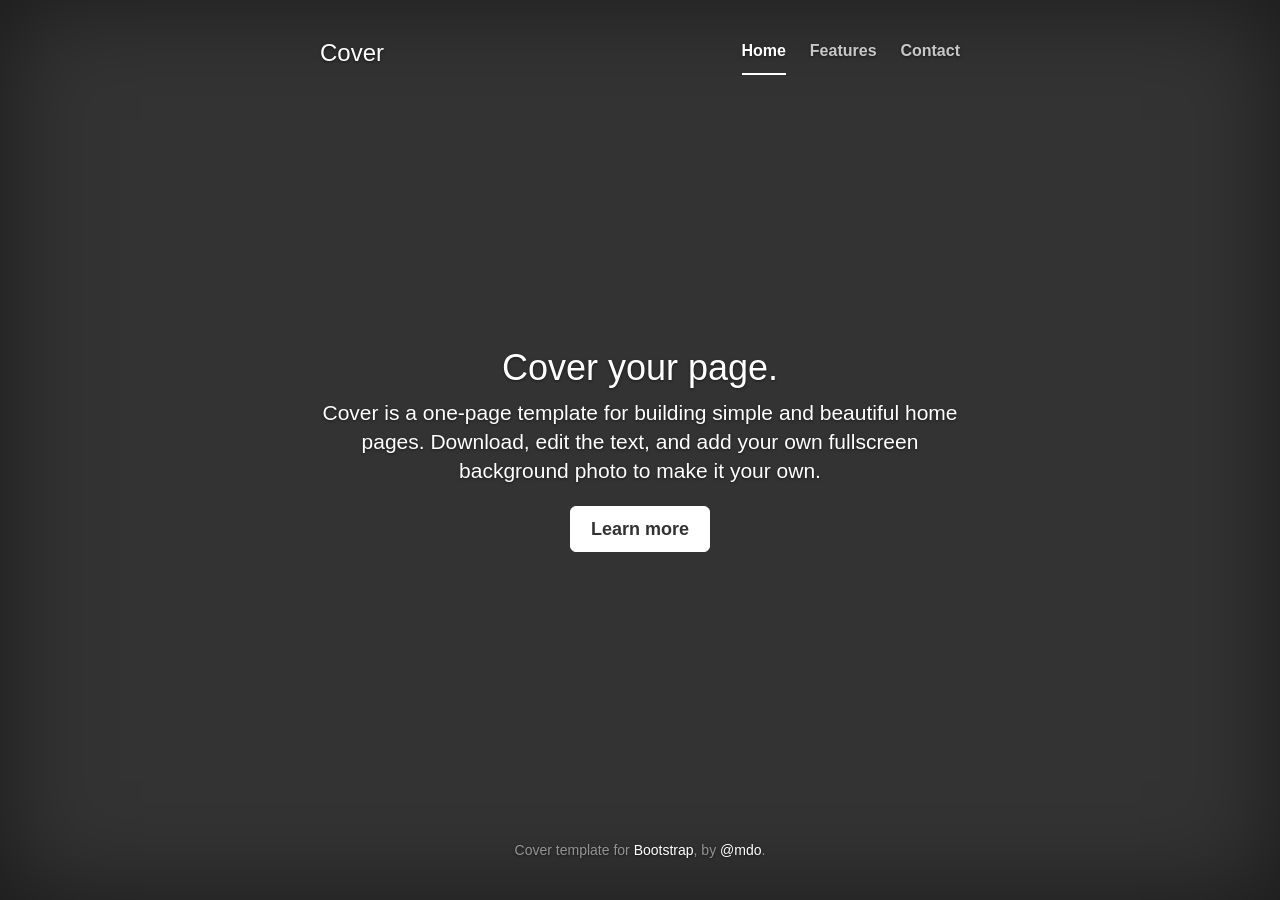
<file: bootstrap-3.3.7/docs/examples/cover/index.html>
<!DOCTYPE html>
<html lang="en">
  <head>
    <meta charset="utf-8">
    <meta http-equiv="X-UA-Compatible" content="IE=edge">
    <meta name="viewport" content="width=device-width, initial-scale=1">
    <!-- The above 3 meta tags *must* come first in the head; any other head content must come *after* these tags -->
    <meta name="description" content="">
    <meta name="author" content="">
    <link rel="icon" href="../../favicon.ico">

    <title>Cover Template for Bootstrap</title>

    <!-- Bootstrap core CSS -->
    <link href="../../dist/css/bootstrap.min.css" rel="stylesheet">

    <!-- IE10 viewport hack for Surface/desktop Windows 8 bug -->
    <link href="../../assets/css/ie10-viewport-bug-workaround.css" rel="stylesheet">

    <!-- Custom styles for this template -->
    <link href="cover.css" rel="stylesheet">

    <!-- Just for debugging purposes. Don't actually copy these 2 lines! -->
    <!--[if lt IE 9]><script src="../../assets/js/ie8-responsive-file-warning.js"></script><![endif]-->
    <script src="../../assets/js/ie-emulation-modes-warning.js"></script>

    <!-- HTML5 shim and Respond.js for IE8 support of HTML5 elements and media queries -->
    <!--[if lt IE 9]>
      <script src="https://oss.maxcdn.com/html5shiv/3.7.3/html5shiv.min.js"></script>
      <script src="https://oss.maxcdn.com/respond/1.4.2/respond.min.js"></script>
    <![endif]-->
  </head>

  <body>

    <div class="site-wrapper">

      <div class="site-wrapper-inner">

        <div class="cover-container">

          <div class="masthead clearfix">
            <div class="inner">
              <h3 class="masthead-brand">Cover</h3>
              <nav>
                <ul class="nav masthead-nav">
                  <li class="active"><a href="#">Home</a></li>
                  <li><a href="#">Features</a></li>
                  <li><a href="#">Contact</a></li>
                </ul>
              </nav>
            </div>
          </div>

          <div class="inner cover">
            <h1 class="cover-heading">Cover your page.</h1>
            <p class="lead">Cover is a one-page template for building simple and beautiful home pages. Download, edit the text, and add your own fullscreen background photo to make it your own.</p>
            <p class="lead">
              <a href="#" class="btn btn-lg btn-default">Learn more</a>
            </p>
          </div>

          <div class="mastfoot">
            <div class="inner">
              <p>Cover template for <a href="http://getbootstrap.com">Bootstrap</a>, by <a href="https://twitter.com/mdo">@mdo</a>.</p>
            </div>
          </div>

        </div>

      </div>

    </div>

    <!-- Bootstrap core JavaScript
    ================================================== -->
    <!-- Placed at the end of the document so the pages load faster -->
    <script src="https://ajax.googleapis.com/ajax/libs/jquery/1.12.4/jquery.min.js"></script>
    <script>window.jQuery || document.write('<script src="../../assets/js/vendor/jquery.min.js"><\/script>')</script>
    <script src="../../dist/js/bootstrap.min.js"></script>
    <!-- IE10 viewport hack for Surface/desktop Windows 8 bug -->
    <script src="../../assets/js/ie10-viewport-bug-workaround.js"></script>
  </body>
</html>
</file>
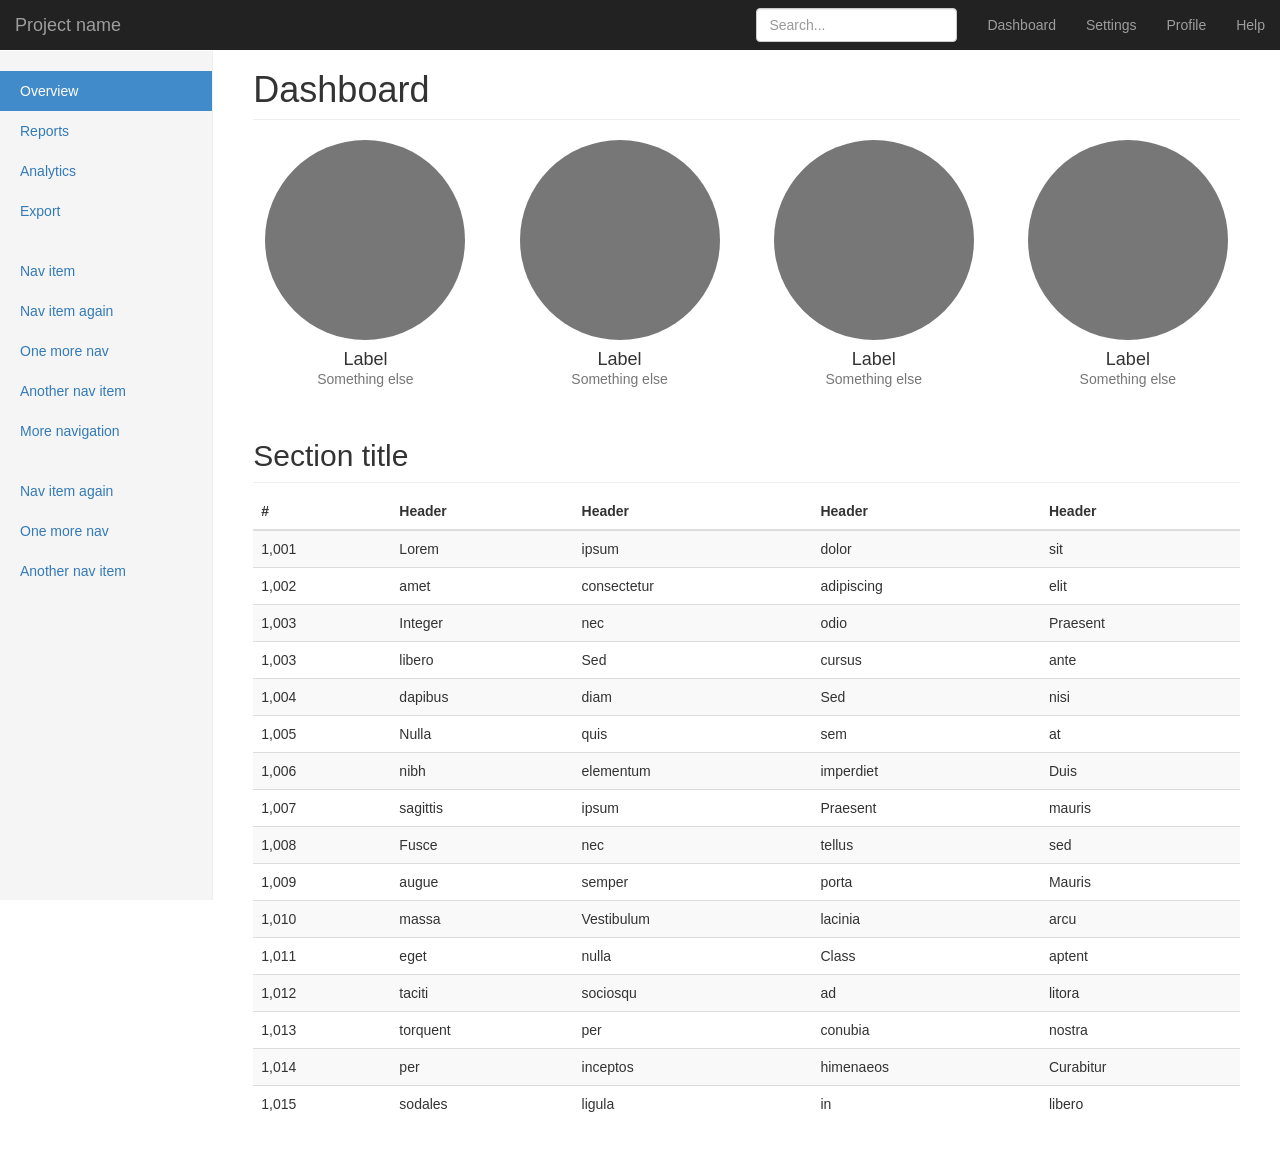
<file: bootstrap-3.3.7/docs/examples/dashboard/index.html>
<!DOCTYPE html>
<html lang="en">
  <head>
    <meta charset="utf-8">
    <meta http-equiv="X-UA-Compatible" content="IE=edge">
    <meta name="viewport" content="width=device-width, initial-scale=1">
    <!-- The above 3 meta tags *must* come first in the head; any other head content must come *after* these tags -->
    <meta name="description" content="">
    <meta name="author" content="">
    <link rel="icon" href="../../favicon.ico">

    <title>Dashboard Template for Bootstrap</title>

    <!-- Bootstrap core CSS -->
    <link href="../../dist/css/bootstrap.min.css" rel="stylesheet">

    <!-- IE10 viewport hack for Surface/desktop Windows 8 bug -->
    <link href="../../assets/css/ie10-viewport-bug-workaround.css" rel="stylesheet">

    <!-- Custom styles for this template -->
    <link href="dashboard.css" rel="stylesheet">

    <!-- Just for debugging purposes. Don't actually copy these 2 lines! -->
    <!--[if lt IE 9]><script src="../../assets/js/ie8-responsive-file-warning.js"></script><![endif]-->
    <script src="../../assets/js/ie-emulation-modes-warning.js"></script>

    <!-- HTML5 shim and Respond.js for IE8 support of HTML5 elements and media queries -->
    <!--[if lt IE 9]>
      <script src="https://oss.maxcdn.com/html5shiv/3.7.3/html5shiv.min.js"></script>
      <script src="https://oss.maxcdn.com/respond/1.4.2/respond.min.js"></script>
    <![endif]-->
  </head>

  <body>

    <nav class="navbar navbar-inverse navbar-fixed-top">
      <div class="container-fluid">
        <div class="navbar-header">
          <button type="button" class="navbar-toggle collapsed" data-toggle="collapse" data-target="#navbar" aria-expanded="false" aria-controls="navbar">
            <span class="sr-only">Toggle navigation</span>
            <span class="icon-bar"></span>
            <span class="icon-bar"></span>
            <span class="icon-bar"></span>
          </button>
          <a class="navbar-brand" href="#">Project name</a>
        </div>
        <div id="navbar" class="navbar-collapse collapse">
          <ul class="nav navbar-nav navbar-right">
            <li><a href="#">Dashboard</a></li>
            <li><a href="#">Settings</a></li>
            <li><a href="#">Profile</a></li>
            <li><a href="#">Help</a></li>
          </ul>
          <form class="navbar-form navbar-right">
            <input type="text" class="form-control" placeholder="Search...">
          </form>
        </div>
      </div>
    </nav>

    <div class="container-fluid">
      <div class="row">
        <div class="col-sm-3 col-md-2 sidebar">
          <ul class="nav nav-sidebar">
            <li class="active"><a href="#">Overview <span class="sr-only">(current)</span></a></li>
            <li><a href="#">Reports</a></li>
            <li><a href="#">Analytics</a></li>
            <li><a href="#">Export</a></li>
          </ul>
          <ul class="nav nav-sidebar">
            <li><a href="">Nav item</a></li>
            <li><a href="">Nav item again</a></li>
            <li><a href="">One more nav</a></li>
            <li><a href="">Another nav item</a></li>
            <li><a href="">More navigation</a></li>
          </ul>
          <ul class="nav nav-sidebar">
            <li><a href="">Nav item again</a></li>
            <li><a href="">One more nav</a></li>
            <li><a href="">Another nav item</a></li>
          </ul>
        </div>
        <div class="col-sm-9 col-sm-offset-3 col-md-10 col-md-offset-2 main">
          <h1 class="page-header">Dashboard</h1>

          <div class="row placeholders">
            <div class="col-xs-6 col-sm-3 placeholder">
              <img src="[data-uri]" width="200" height="200" class="img-responsive" alt="Generic placeholder thumbnail">
              <h4>Label</h4>
              <span class="text-muted">Something else</span>
            </div>
            <div class="col-xs-6 col-sm-3 placeholder">
              <img src="[data-uri]" width="200" height="200" class="img-responsive" alt="Generic placeholder thumbnail">
              <h4>Label</h4>
              <span class="text-muted">Something else</span>
            </div>
            <div class="col-xs-6 col-sm-3 placeholder">
              <img src="[data-uri]" width="200" height="200" class="img-responsive" alt="Generic placeholder thumbnail">
              <h4>Label</h4>
              <span class="text-muted">Something else</span>
            </div>
            <div class="col-xs-6 col-sm-3 placeholder">
              <img src="[data-uri]" width="200" height="200" class="img-responsive" alt="Generic placeholder thumbnail">
              <h4>Label</h4>
              <span class="text-muted">Something else</span>
            </div>
          </div>

          <h2 class="sub-header">Section title</h2>
          <div class="table-responsive">
            <table class="table table-striped">
              <thead>
                <tr>
                  <th>#</th>
                  <th>Header</th>
                  <th>Header</th>
                  <th>Header</th>
                  <th>Header</th>
                </tr>
              </thead>
              <tbody>
                <tr>
                  <td>1,001</td>
                  <td>Lorem</td>
                  <td>ipsum</td>
                  <td>dolor</td>
                  <td>sit</td>
                </tr>
                <tr>
                  <td>1,002</td>
                  <td>amet</td>
                  <td>consectetur</td>
                  <td>adipiscing</td>
                  <td>elit</td>
                </tr>
                <tr>
                  <td>1,003</td>
                  <td>Integer</td>
                  <td>nec</td>
                  <td>odio</td>
                  <td>Praesent</td>
                </tr>
                <tr>
                  <td>1,003</td>
                  <td>libero</td>
                  <td>Sed</td>
                  <td>cursus</td>
                  <td>ante</td>
                </tr>
                <tr>
                  <td>1,004</td>
                  <td>dapibus</td>
                  <td>diam</td>
                  <td>Sed</td>
                  <td>nisi</td>
                </tr>
                <tr>
                  <td>1,005</td>
                  <td>Nulla</td>
                  <td>quis</td>
                  <td>sem</td>
                  <td>at</td>
                </tr>
                <tr>
                  <td>1,006</td>
                  <td>nibh</td>
                  <td>elementum</td>
                  <td>imperdiet</td>
                  <td>Duis</td>
                </tr>
                <tr>
                  <td>1,007</td>
                  <td>sagittis</td>
                  <td>ipsum</td>
                  <td>Praesent</td>
                  <td>mauris</td>
                </tr>
                <tr>
                  <td>1,008</td>
                  <td>Fusce</td>
                  <td>nec</td>
                  <td>tellus</td>
                  <td>sed</td>
                </tr>
                <tr>
                  <td>1,009</td>
                  <td>augue</td>
                  <td>semper</td>
                  <td>porta</td>
                  <td>Mauris</td>
                </tr>
                <tr>
                  <td>1,010</td>
                  <td>massa</td>
                  <td>Vestibulum</td>
                  <td>lacinia</td>
                  <td>arcu</td>
                </tr>
                <tr>
                  <td>1,011</td>
                  <td>eget</td>
                  <td>nulla</td>
                  <td>Class</td>
                  <td>aptent</td>
                </tr>
                <tr>
                  <td>1,012</td>
                  <td>taciti</td>
                  <td>sociosqu</td>
                  <td>ad</td>
                  <td>litora</td>
                </tr>
                <tr>
                  <td>1,013</td>
                  <td>torquent</td>
                  <td>per</td>
                  <td>conubia</td>
                  <td>nostra</td>
                </tr>
                <tr>
                  <td>1,014</td>
                  <td>per</td>
                  <td>inceptos</td>
                  <td>himenaeos</td>
                  <td>Curabitur</td>
                </tr>
                <tr>
                  <td>1,015</td>
                  <td>sodales</td>
                  <td>ligula</td>
                  <td>in</td>
                  <td>libero</td>
                </tr>
              </tbody>
            </table>
          </div>
        </div>
      </div>
    </div>

    <!-- Bootstrap core JavaScript
    ================================================== -->
    <!-- Placed at the end of the document so the pages load faster -->
    <script src="https://ajax.googleapis.com/ajax/libs/jquery/1.12.4/jquery.min.js"></script>
    <script>window.jQuery || document.write('<script src="../../assets/js/vendor/jquery.min.js"><\/script>')</script>
    <script src="../../dist/js/bootstrap.min.js"></script>
    <!-- Just to make our placeholder images work. Don't actually copy the next line! -->
    <script src="../../assets/js/vendor/holder.min.js"></script>
    <!-- IE10 viewport hack for Surface/desktop Windows 8 bug -->
    <script src="../../assets/js/ie10-viewport-bug-workaround.js"></script>
  </body>
</html>
</file>
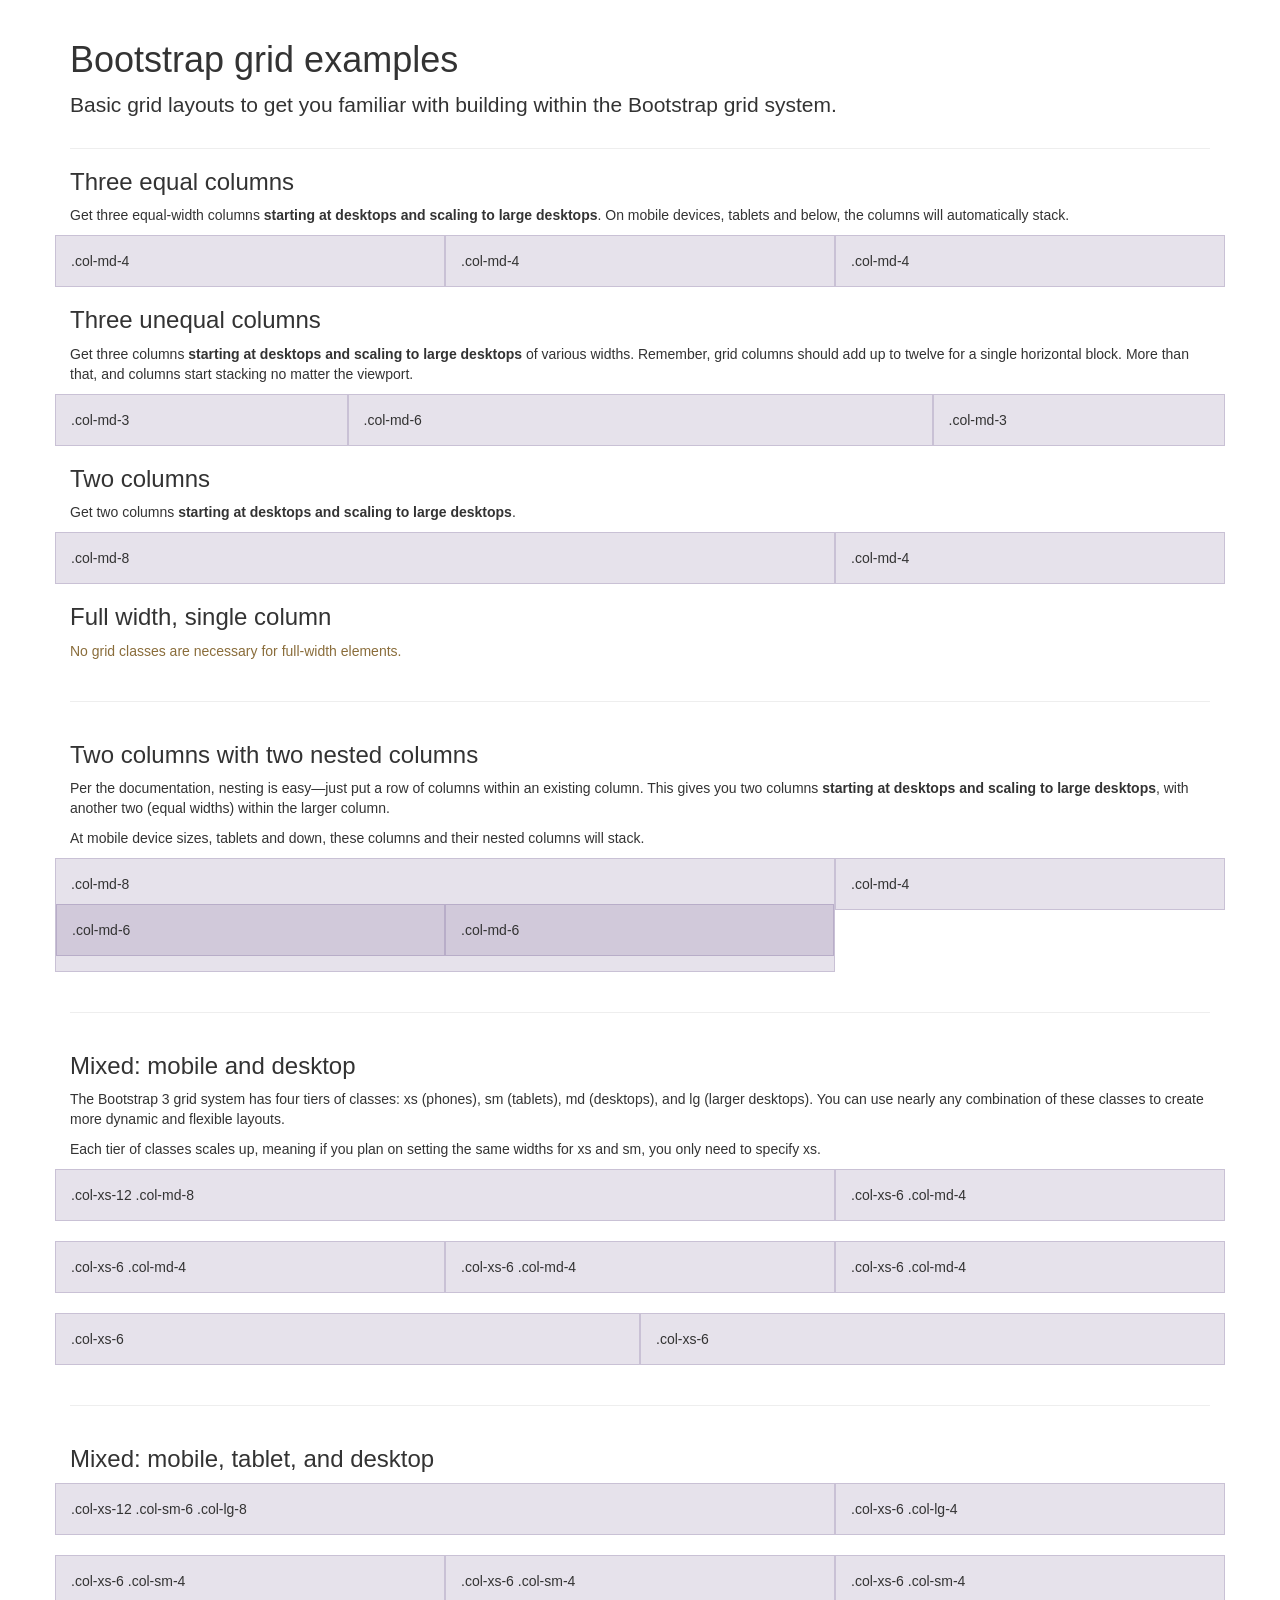
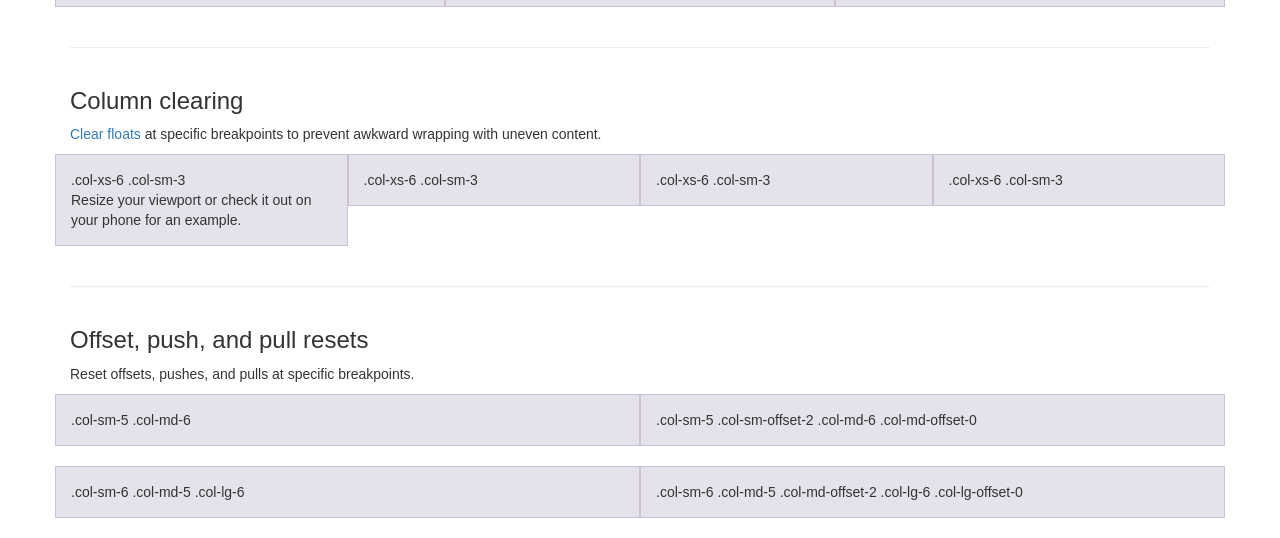
<file: bootstrap-3.3.7/docs/examples/grid/index.html>
<!DOCTYPE html>
<html lang="en">
  <head>
    <meta charset="utf-8">
    <meta http-equiv="X-UA-Compatible" content="IE=edge">
    <meta name="viewport" content="width=device-width, initial-scale=1">
    <!-- The above 3 meta tags *must* come first in the head; any other head content must come *after* these tags -->
    <meta name="description" content="">
    <meta name="author" content="">
    <link rel="icon" href="../../favicon.ico">

    <title>Grid Template for Bootstrap</title>

    <!-- Bootstrap core CSS -->
    <link href="../../dist/css/bootstrap.min.css" rel="stylesheet">

    <!-- IE10 viewport hack for Surface/desktop Windows 8 bug -->
    <link href="../../assets/css/ie10-viewport-bug-workaround.css" rel="stylesheet">

    <!-- Custom styles for this template -->
    <link href="grid.css" rel="stylesheet">

    <!-- Just for debugging purposes. Don't actually copy these 2 lines! -->
    <!--[if lt IE 9]><script src="../../assets/js/ie8-responsive-file-warning.js"></script><![endif]-->
    <script src="../../assets/js/ie-emulation-modes-warning.js"></script>

    <!-- HTML5 shim and Respond.js for IE8 support of HTML5 elements and media queries -->
    <!--[if lt IE 9]>
      <script src="https://oss.maxcdn.com/html5shiv/3.7.3/html5shiv.min.js"></script>
      <script src="https://oss.maxcdn.com/respond/1.4.2/respond.min.js"></script>
    <![endif]-->
  </head>

  <body>
    <div class="container">

      <div class="page-header">
        <h1>Bootstrap grid examples</h1>
        <p class="lead">Basic grid layouts to get you familiar with building within the Bootstrap grid system.</p>
      </div>

      <h3>Three equal columns</h3>
      <p>Get three equal-width columns <strong>starting at desktops and scaling to large desktops</strong>. On mobile devices, tablets and below, the columns will automatically stack.</p>
      <div class="row">
        <div class="col-md-4">.col-md-4</div>
        <div class="col-md-4">.col-md-4</div>
        <div class="col-md-4">.col-md-4</div>
      </div>

      <h3>Three unequal columns</h3>
      <p>Get three columns <strong>starting at desktops and scaling to large desktops</strong> of various widths. Remember, grid columns should add up to twelve for a single horizontal block. More than that, and columns start stacking no matter the viewport.</p>
      <div class="row">
        <div class="col-md-3">.col-md-3</div>
        <div class="col-md-6">.col-md-6</div>
        <div class="col-md-3">.col-md-3</div>
      </div>

      <h3>Two columns</h3>
      <p>Get two columns <strong>starting at desktops and scaling to large desktops</strong>.</p>
      <div class="row">
        <div class="col-md-8">.col-md-8</div>
        <div class="col-md-4">.col-md-4</div>
      </div>

      <h3>Full width, single column</h3>
      <p class="text-warning">No grid classes are necessary for full-width elements.</p>

      <hr>

      <h3>Two columns with two nested columns</h3>
      <p>Per the documentation, nesting is easy—just put a row of columns within an existing column. This gives you two columns <strong>starting at desktops and scaling to large desktops</strong>, with another two (equal widths) within the larger column.</p>
      <p>At mobile device sizes, tablets and down, these columns and their nested columns will stack.</p>
      <div class="row">
        <div class="col-md-8">
          .col-md-8
          <div class="row">
            <div class="col-md-6">.col-md-6</div>
            <div class="col-md-6">.col-md-6</div>
          </div>
        </div>
        <div class="col-md-4">.col-md-4</div>
      </div>

      <hr>

      <h3>Mixed: mobile and desktop</h3>
      <p>The Bootstrap 3 grid system has four tiers of classes: xs (phones), sm (tablets), md (desktops), and lg (larger desktops). You can use nearly any combination of these classes to create more dynamic and flexible layouts.</p>
      <p>Each tier of classes scales up, meaning if you plan on setting the same widths for xs and sm, you only need to specify xs.</p>
      <div class="row">
        <div class="col-xs-12 col-md-8">.col-xs-12 .col-md-8</div>
        <div class="col-xs-6 col-md-4">.col-xs-6 .col-md-4</div>
      </div>
      <div class="row">
        <div class="col-xs-6 col-md-4">.col-xs-6 .col-md-4</div>
        <div class="col-xs-6 col-md-4">.col-xs-6 .col-md-4</div>
        <div class="col-xs-6 col-md-4">.col-xs-6 .col-md-4</div>
      </div>
      <div class="row">
        <div class="col-xs-6">.col-xs-6</div>
        <div class="col-xs-6">.col-xs-6</div>
      </div>

      <hr>

      <h3>Mixed: mobile, tablet, and desktop</h3>
      <p></p>
      <div class="row">
        <div class="col-xs-12 col-sm-6 col-lg-8">.col-xs-12 .col-sm-6 .col-lg-8</div>
        <div class="col-xs-6 col-lg-4">.col-xs-6 .col-lg-4</div>
      </div>
      <div class="row">
        <div class="col-xs-6 col-sm-4">.col-xs-6 .col-sm-4</div>
        <div class="col-xs-6 col-sm-4">.col-xs-6 .col-sm-4</div>
        <div class="col-xs-6 col-sm-4">.col-xs-6 .col-sm-4</div>
      </div>

      <hr>

      <h3>Column clearing</h3>
      <p><a href="http://getbootstrap.com/css/#grid-responsive-resets">Clear floats</a> at specific breakpoints to prevent awkward wrapping with uneven content.</p>
      <div class="row">
        <div class="col-xs-6 col-sm-3">
          .col-xs-6 .col-sm-3
          <br>
          Resize your viewport or check it out on your phone for an example.
        </div>
        <div class="col-xs-6 col-sm-3">.col-xs-6 .col-sm-3</div>

        <!-- Add the extra clearfix for only the required viewport -->
        <div class="clearfix visible-xs"></div>

        <div class="col-xs-6 col-sm-3">.col-xs-6 .col-sm-3</div>
        <div class="col-xs-6 col-sm-3">.col-xs-6 .col-sm-3</div>
      </div>

      <hr>

      <h3>Offset, push, and pull resets</h3>
      <p>Reset offsets, pushes, and pulls at specific breakpoints.</p>
      <div class="row">
        <div class="col-sm-5 col-md-6">.col-sm-5 .col-md-6</div>
        <div class="col-sm-5 col-sm-offset-2 col-md-6 col-md-offset-0">.col-sm-5 .col-sm-offset-2 .col-md-6 .col-md-offset-0</div>
      </div>
      <div class="row">
        <div class="col-sm-6 col-md-5 col-lg-6">.col-sm-6 .col-md-5 .col-lg-6</div>
        <div class="col-sm-6 col-md-5 col-md-offset-2 col-lg-6 col-lg-offset-0">.col-sm-6 .col-md-5 .col-md-offset-2 .col-lg-6 .col-lg-offset-0</div>
      </div>


    </div> <!-- /container -->


    <!-- IE10 viewport hack for Surface/desktop Windows 8 bug -->
    <script src="../../assets/js/ie10-viewport-bug-workaround.js"></script>
  </body>
</html>
</file>
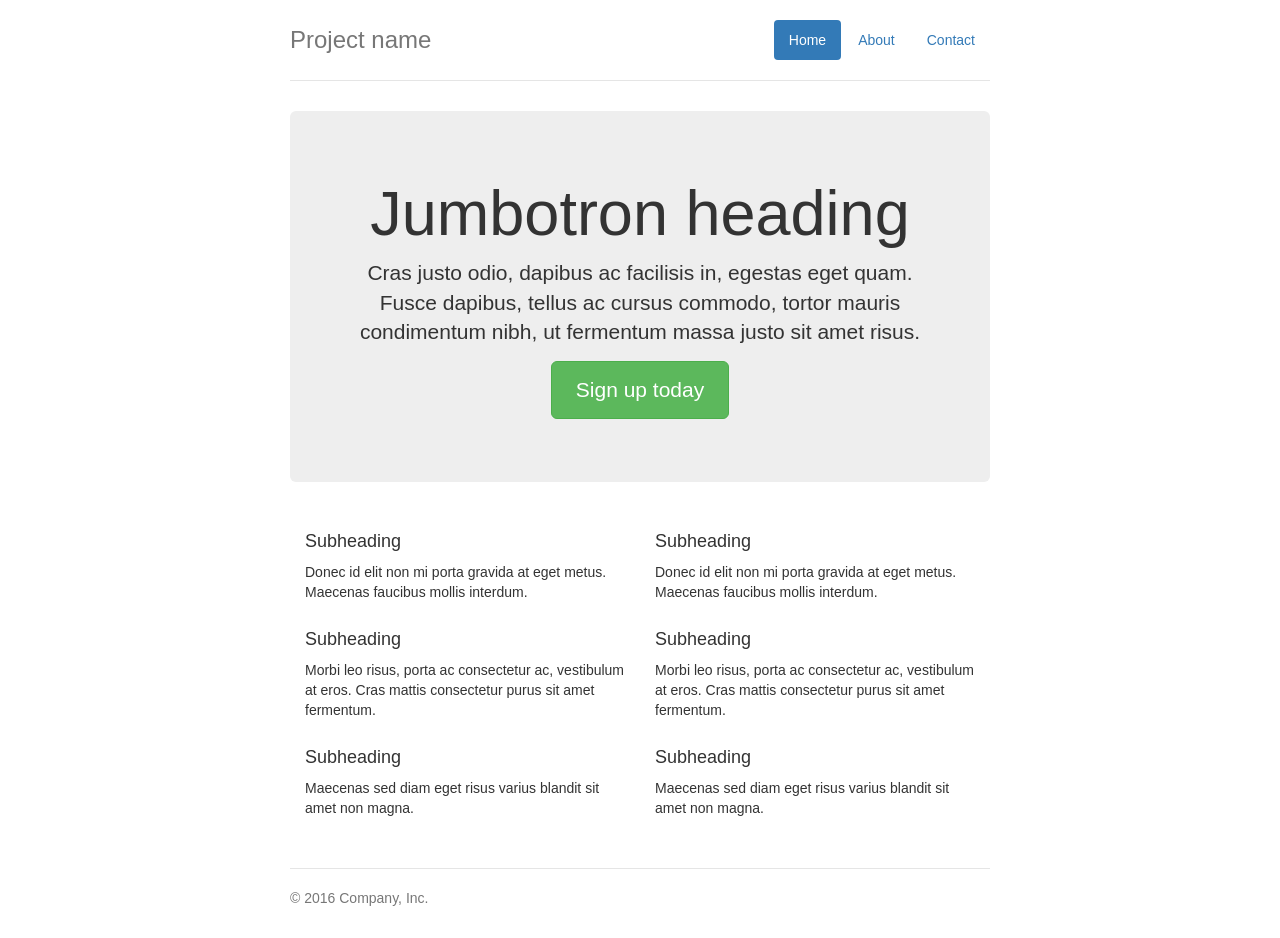
<file: bootstrap-3.3.7/docs/examples/jumbotron-narrow/index.html>
<!DOCTYPE html>
<html lang="en">
  <head>
    <meta charset="utf-8">
    <meta http-equiv="X-UA-Compatible" content="IE=edge">
    <meta name="viewport" content="width=device-width, initial-scale=1">
    <!-- The above 3 meta tags *must* come first in the head; any other head content must come *after* these tags -->
    <meta name="description" content="">
    <meta name="author" content="">
    <link rel="icon" href="../../favicon.ico">

    <title>Narrow Jumbotron Template for Bootstrap</title>

    <!-- Bootstrap core CSS -->
    <link href="../../dist/css/bootstrap.min.css" rel="stylesheet">

    <!-- IE10 viewport hack for Surface/desktop Windows 8 bug -->
    <link href="../../assets/css/ie10-viewport-bug-workaround.css" rel="stylesheet">

    <!-- Custom styles for this template -->
    <link href="jumbotron-narrow.css" rel="stylesheet">

    <!-- Just for debugging purposes. Don't actually copy these 2 lines! -->
    <!--[if lt IE 9]><script src="../../assets/js/ie8-responsive-file-warning.js"></script><![endif]-->
    <script src="../../assets/js/ie-emulation-modes-warning.js"></script>

    <!-- HTML5 shim and Respond.js for IE8 support of HTML5 elements and media queries -->
    <!--[if lt IE 9]>
      <script src="https://oss.maxcdn.com/html5shiv/3.7.3/html5shiv.min.js"></script>
      <script src="https://oss.maxcdn.com/respond/1.4.2/respond.min.js"></script>
    <![endif]-->
  </head>

  <body>

    <div class="container">
      <div class="header clearfix">
        <nav>
          <ul class="nav nav-pills pull-right">
            <li role="presentation" class="active"><a href="#">Home</a></li>
            <li role="presentation"><a href="#">About</a></li>
            <li role="presentation"><a href="#">Contact</a></li>
          </ul>
        </nav>
        <h3 class="text-muted">Project name</h3>
      </div>

      <div class="jumbotron">
        <h1>Jumbotron heading</h1>
        <p class="lead">Cras justo odio, dapibus ac facilisis in, egestas eget quam. Fusce dapibus, tellus ac cursus commodo, tortor mauris condimentum nibh, ut fermentum massa justo sit amet risus.</p>
        <p><a class="btn btn-lg btn-success" href="#" role="button">Sign up today</a></p>
      </div>

      <div class="row marketing">
        <div class="col-lg-6">
          <h4>Subheading</h4>
          <p>Donec id elit non mi porta gravida at eget metus. Maecenas faucibus mollis interdum.</p>

          <h4>Subheading</h4>
          <p>Morbi leo risus, porta ac consectetur ac, vestibulum at eros. Cras mattis consectetur purus sit amet fermentum.</p>

          <h4>Subheading</h4>
          <p>Maecenas sed diam eget risus varius blandit sit amet non magna.</p>
        </div>

        <div class="col-lg-6">
          <h4>Subheading</h4>
          <p>Donec id elit non mi porta gravida at eget metus. Maecenas faucibus mollis interdum.</p>

          <h4>Subheading</h4>
          <p>Morbi leo risus, porta ac consectetur ac, vestibulum at eros. Cras mattis consectetur purus sit amet fermentum.</p>

          <h4>Subheading</h4>
          <p>Maecenas sed diam eget risus varius blandit sit amet non magna.</p>
        </div>
      </div>

      <footer class="footer">
        <p>&copy; 2016 Company, Inc.</p>
      </footer>

    </div> <!-- /container -->


    <!-- IE10 viewport hack for Surface/desktop Windows 8 bug -->
    <script src="../../assets/js/ie10-viewport-bug-workaround.js"></script>
  </body>
</html>
</file>
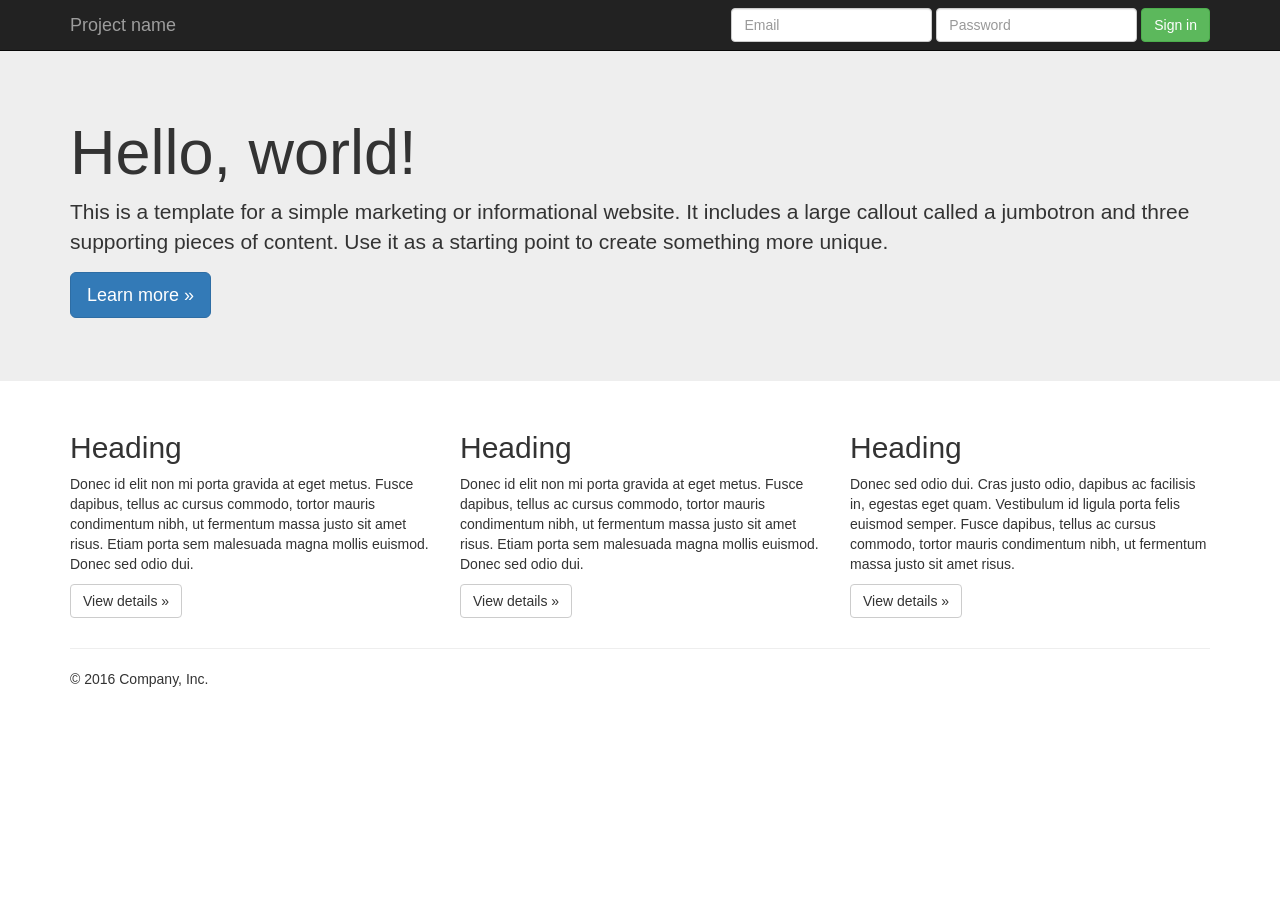
<file: bootstrap-3.3.7/docs/examples/jumbotron/index.html>
<!DOCTYPE html>
<html lang="en">
  <head>
    <meta charset="utf-8">
    <meta http-equiv="X-UA-Compatible" content="IE=edge">
    <meta name="viewport" content="width=device-width, initial-scale=1">
    <!-- The above 3 meta tags *must* come first in the head; any other head content must come *after* these tags -->
    <meta name="description" content="">
    <meta name="author" content="">
    <link rel="icon" href="../../favicon.ico">

    <title>Jumbotron Template for Bootstrap</title>

    <!-- Bootstrap core CSS -->
    <link href="../../dist/css/bootstrap.min.css" rel="stylesheet">

    <!-- IE10 viewport hack for Surface/desktop Windows 8 bug -->
    <link href="../../assets/css/ie10-viewport-bug-workaround.css" rel="stylesheet">

    <!-- Custom styles for this template -->
    <link href="jumbotron.css" rel="stylesheet">

    <!-- Just for debugging purposes. Don't actually copy these 2 lines! -->
    <!--[if lt IE 9]><script src="../../assets/js/ie8-responsive-file-warning.js"></script><![endif]-->
    <script src="../../assets/js/ie-emulation-modes-warning.js"></script>

    <!-- HTML5 shim and Respond.js for IE8 support of HTML5 elements and media queries -->
    <!--[if lt IE 9]>
      <script src="https://oss.maxcdn.com/html5shiv/3.7.3/html5shiv.min.js"></script>
      <script src="https://oss.maxcdn.com/respond/1.4.2/respond.min.js"></script>
    <![endif]-->
  </head>

  <body>

    <nav class="navbar navbar-inverse navbar-fixed-top">
      <div class="container">
        <div class="navbar-header">
          <button type="button" class="navbar-toggle collapsed" data-toggle="collapse" data-target="#navbar" aria-expanded="false" aria-controls="navbar">
            <span class="sr-only">Toggle navigation</span>
            <span class="icon-bar"></span>
            <span class="icon-bar"></span>
            <span class="icon-bar"></span>
          </button>
          <a class="navbar-brand" href="#">Project name</a>
        </div>
        <div id="navbar" class="navbar-collapse collapse">
          <form class="navbar-form navbar-right">
            <div class="form-group">
              <input type="text" placeholder="Email" class="form-control">
            </div>
            <div class="form-group">
              <input type="password" placeholder="Password" class="form-control">
            </div>
            <button type="submit" class="btn btn-success">Sign in</button>
          </form>
        </div><!--/.navbar-collapse -->
      </div>
    </nav>

    <!-- Main jumbotron for a primary marketing message or call to action -->
    <div class="jumbotron">
      <div class="container">
        <h1>Hello, world!</h1>
        <p>This is a template for a simple marketing or informational website. It includes a large callout called a jumbotron and three supporting pieces of content. Use it as a starting point to create something more unique.</p>
        <p><a class="btn btn-primary btn-lg" href="#" role="button">Learn more &raquo;</a></p>
      </div>
    </div>

    <div class="container">
      <!-- Example row of columns -->
      <div class="row">
        <div class="col-md-4">
          <h2>Heading</h2>
          <p>Donec id elit non mi porta gravida at eget metus. Fusce dapibus, tellus ac cursus commodo, tortor mauris condimentum nibh, ut fermentum massa justo sit amet risus. Etiam porta sem malesuada magna mollis euismod. Donec sed odio dui. </p>
          <p><a class="btn btn-default" href="#" role="button">View details &raquo;</a></p>
        </div>
        <div class="col-md-4">
          <h2>Heading</h2>
          <p>Donec id elit non mi porta gravida at eget metus. Fusce dapibus, tellus ac cursus commodo, tortor mauris condimentum nibh, ut fermentum massa justo sit amet risus. Etiam porta sem malesuada magna mollis euismod. Donec sed odio dui. </p>
          <p><a class="btn btn-default" href="#" role="button">View details &raquo;</a></p>
       </div>
        <div class="col-md-4">
          <h2>Heading</h2>
          <p>Donec sed odio dui. Cras justo odio, dapibus ac facilisis in, egestas eget quam. Vestibulum id ligula porta felis euismod semper. Fusce dapibus, tellus ac cursus commodo, tortor mauris condimentum nibh, ut fermentum massa justo sit amet risus.</p>
          <p><a class="btn btn-default" href="#" role="button">View details &raquo;</a></p>
        </div>
      </div>

      <hr>

      <footer>
        <p>&copy; 2016 Company, Inc.</p>
      </footer>
    </div> <!-- /container -->


    <!-- Bootstrap core JavaScript
    ================================================== -->
    <!-- Placed at the end of the document so the pages load faster -->
    <script src="https://ajax.googleapis.com/ajax/libs/jquery/1.12.4/jquery.min.js"></script>
    <script>window.jQuery || document.write('<script src="../../assets/js/vendor/jquery.min.js"><\/script>')</script>
    <script src="../../dist/js/bootstrap.min.js"></script>
    <!-- IE10 viewport hack for Surface/desktop Windows 8 bug -->
    <script src="../../assets/js/ie10-viewport-bug-workaround.js"></script>
  </body>
</html>
</file>
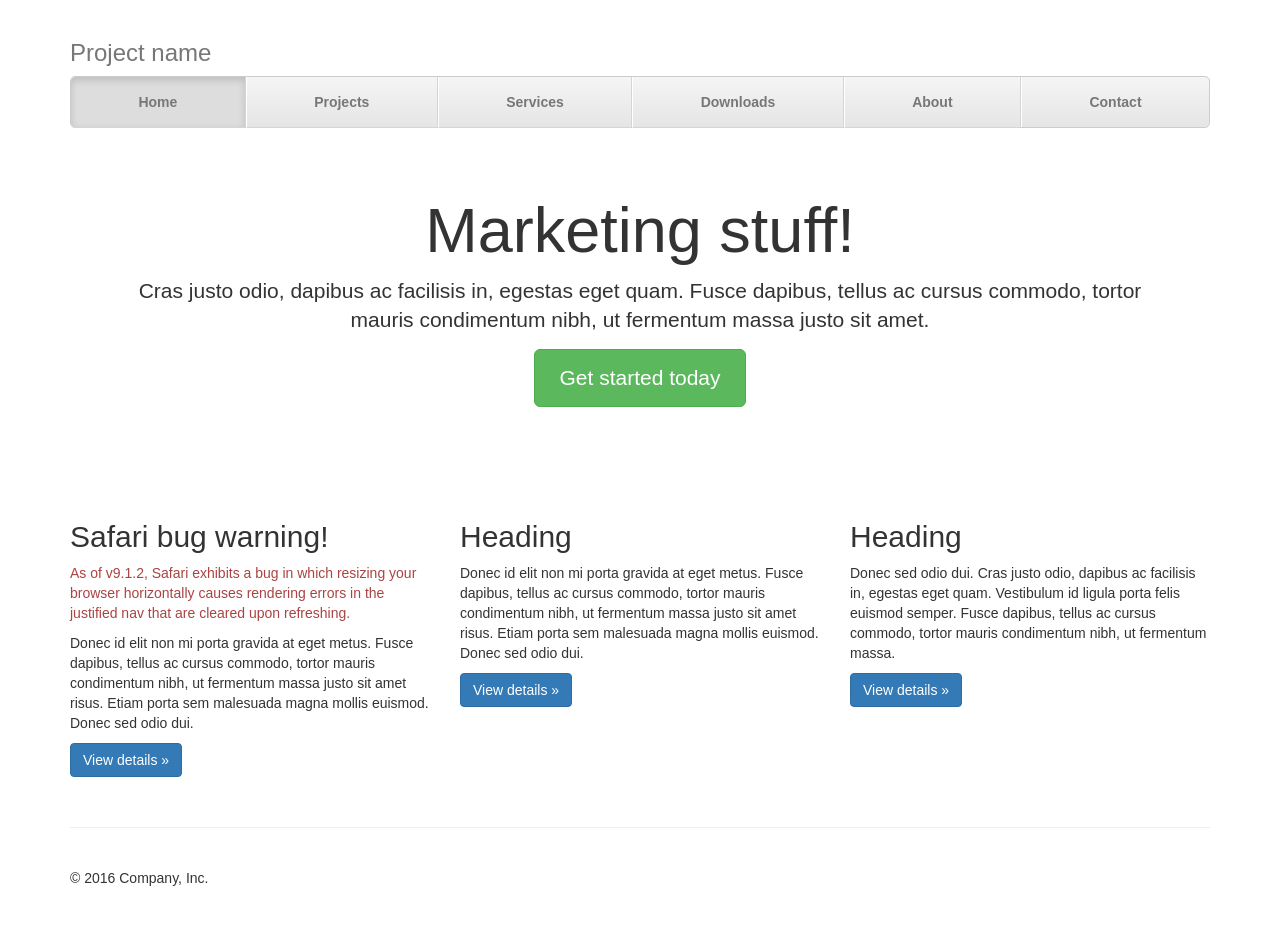
<file: bootstrap-3.3.7/docs/examples/justified-nav/index.html>
<!DOCTYPE html>
<html lang="en">
  <head>
    <meta charset="utf-8">
    <meta http-equiv="X-UA-Compatible" content="IE=edge">
    <meta name="viewport" content="width=device-width, initial-scale=1">
    <!-- The above 3 meta tags *must* come first in the head; any other head content must come *after* these tags -->
    <meta name="description" content="">
    <meta name="author" content="">
    <link rel="icon" href="../../favicon.ico">

    <title>Justified Nav Template for Bootstrap</title>

    <!-- Bootstrap core CSS -->
    <link href="../../dist/css/bootstrap.min.css" rel="stylesheet">

    <!-- IE10 viewport hack for Surface/desktop Windows 8 bug -->
    <link href="../../assets/css/ie10-viewport-bug-workaround.css" rel="stylesheet">

    <!-- Custom styles for this template -->
    <link href="justified-nav.css" rel="stylesheet">

    <!-- Just for debugging purposes. Don't actually copy these 2 lines! -->
    <!--[if lt IE 9]><script src="../../assets/js/ie8-responsive-file-warning.js"></script><![endif]-->
    <script src="../../assets/js/ie-emulation-modes-warning.js"></script>

    <!-- HTML5 shim and Respond.js for IE8 support of HTML5 elements and media queries -->
    <!--[if lt IE 9]>
      <script src="https://oss.maxcdn.com/html5shiv/3.7.3/html5shiv.min.js"></script>
      <script src="https://oss.maxcdn.com/respond/1.4.2/respond.min.js"></script>
    <![endif]-->
  </head>

  <body>

    <div class="container">

      <!-- The justified navigation menu is meant for single line per list item.
           Multiple lines will require custom code not provided by Bootstrap. -->
      <div class="masthead">
        <h3 class="text-muted">Project name</h3>
        <nav>
          <ul class="nav nav-justified">
            <li class="active"><a href="#">Home</a></li>
            <li><a href="#">Projects</a></li>
            <li><a href="#">Services</a></li>
            <li><a href="#">Downloads</a></li>
            <li><a href="#">About</a></li>
            <li><a href="#">Contact</a></li>
          </ul>
        </nav>
      </div>

      <!-- Jumbotron -->
      <div class="jumbotron">
        <h1>Marketing stuff!</h1>
        <p class="lead">Cras justo odio, dapibus ac facilisis in, egestas eget quam. Fusce dapibus, tellus ac cursus commodo, tortor mauris condimentum nibh, ut fermentum massa justo sit amet.</p>
        <p><a class="btn btn-lg btn-success" href="#" role="button">Get started today</a></p>
      </div>

      <!-- Example row of columns -->
      <div class="row">
        <div class="col-lg-4">
          <h2>Safari bug warning!</h2>
          <p class="text-danger">As of v9.1.2, Safari exhibits a bug in which resizing your browser horizontally causes rendering errors in the justified nav that are cleared upon refreshing.</p>
          <p>Donec id elit non mi porta gravida at eget metus. Fusce dapibus, tellus ac cursus commodo, tortor mauris condimentum nibh, ut fermentum massa justo sit amet risus. Etiam porta sem malesuada magna mollis euismod. Donec sed odio dui. </p>
          <p><a class="btn btn-primary" href="#" role="button">View details &raquo;</a></p>
        </div>
        <div class="col-lg-4">
          <h2>Heading</h2>
          <p>Donec id elit non mi porta gravida at eget metus. Fusce dapibus, tellus ac cursus commodo, tortor mauris condimentum nibh, ut fermentum massa justo sit amet risus. Etiam porta sem malesuada magna mollis euismod. Donec sed odio dui. </p>
          <p><a class="btn btn-primary" href="#" role="button">View details &raquo;</a></p>
       </div>
        <div class="col-lg-4">
          <h2>Heading</h2>
          <p>Donec sed odio dui. Cras justo odio, dapibus ac facilisis in, egestas eget quam. Vestibulum id ligula porta felis euismod semper. Fusce dapibus, tellus ac cursus commodo, tortor mauris condimentum nibh, ut fermentum massa.</p>
          <p><a class="btn btn-primary" href="#" role="button">View details &raquo;</a></p>
        </div>
      </div>

      <!-- Site footer -->
      <footer class="footer">
        <p>&copy; 2016 Company, Inc.</p>
      </footer>

    </div> <!-- /container -->


    <!-- IE10 viewport hack for Surface/desktop Windows 8 bug -->
    <script src="../../assets/js/ie10-viewport-bug-workaround.js"></script>
  </body>
</html>
</file>
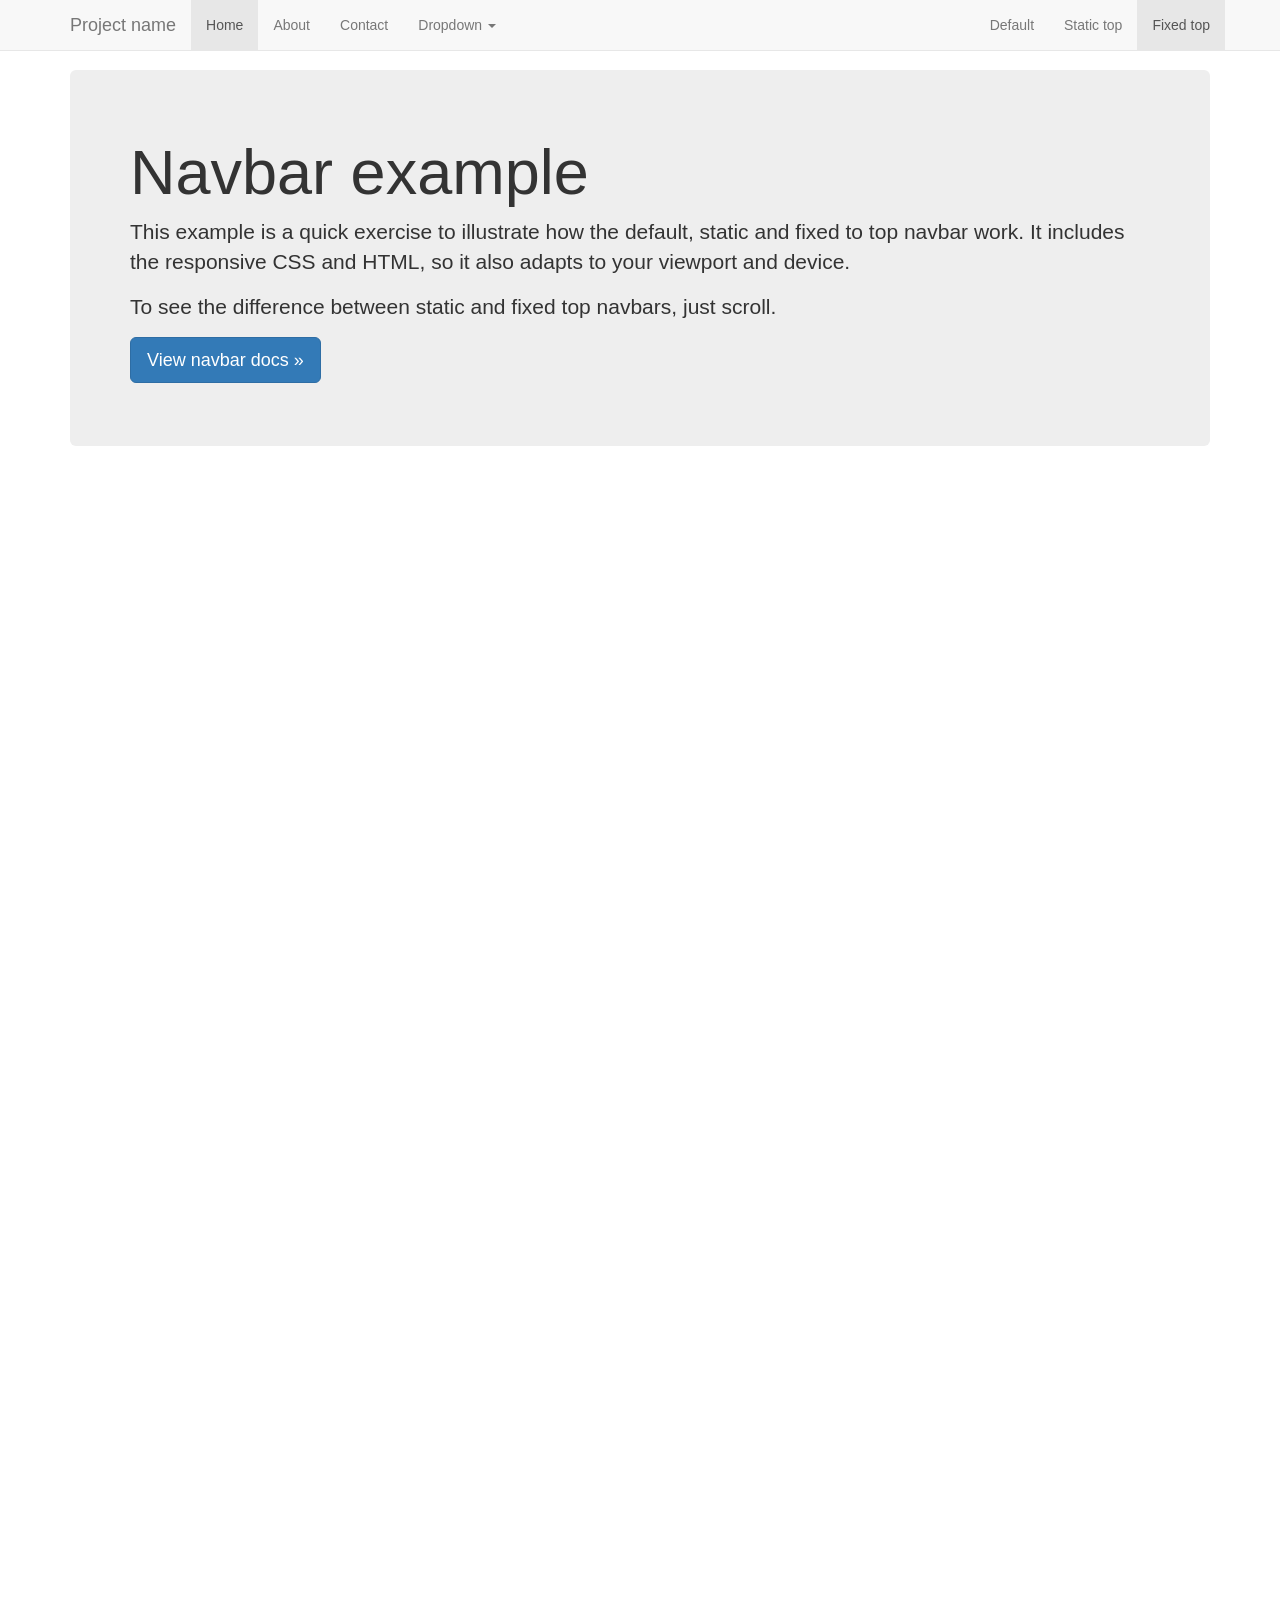
<file: bootstrap-3.3.7/docs/examples/navbar-fixed-top/index.html>
<!DOCTYPE html>
<html lang="en">
  <head>
    <meta charset="utf-8">
    <meta http-equiv="X-UA-Compatible" content="IE=edge">
    <meta name="viewport" content="width=device-width, initial-scale=1">
    <!-- The above 3 meta tags *must* come first in the head; any other head content must come *after* these tags -->
    <meta name="description" content="">
    <meta name="author" content="">
    <link rel="icon" href="../../favicon.ico">

    <title>Fixed Top Navbar Example for Bootstrap</title>

    <!-- Bootstrap core CSS -->
    <link href="../../dist/css/bootstrap.min.css" rel="stylesheet">

    <!-- IE10 viewport hack for Surface/desktop Windows 8 bug -->
    <link href="../../assets/css/ie10-viewport-bug-workaround.css" rel="stylesheet">

    <!-- Custom styles for this template -->
    <link href="navbar-fixed-top.css" rel="stylesheet">

    <!-- Just for debugging purposes. Don't actually copy these 2 lines! -->
    <!--[if lt IE 9]><script src="../../assets/js/ie8-responsive-file-warning.js"></script><![endif]-->
    <script src="../../assets/js/ie-emulation-modes-warning.js"></script>

    <!-- HTML5 shim and Respond.js for IE8 support of HTML5 elements and media queries -->
    <!--[if lt IE 9]>
      <script src="https://oss.maxcdn.com/html5shiv/3.7.3/html5shiv.min.js"></script>
      <script src="https://oss.maxcdn.com/respond/1.4.2/respond.min.js"></script>
    <![endif]-->
  </head>

  <body>

    <!-- Fixed navbar -->
    <nav class="navbar navbar-default navbar-fixed-top">
      <div class="container">
        <div class="navbar-header">
          <button type="button" class="navbar-toggle collapsed" data-toggle="collapse" data-target="#navbar" aria-expanded="false" aria-controls="navbar">
            <span class="sr-only">Toggle navigation</span>
            <span class="icon-bar"></span>
            <span class="icon-bar"></span>
            <span class="icon-bar"></span>
          </button>
          <a class="navbar-brand" href="#">Project name</a>
        </div>
        <div id="navbar" class="navbar-collapse collapse">
          <ul class="nav navbar-nav">
            <li class="active"><a href="#">Home</a></li>
            <li><a href="#about">About</a></li>
            <li><a href="#contact">Contact</a></li>
            <li class="dropdown">
              <a href="#" class="dropdown-toggle" data-toggle="dropdown" role="button" aria-haspopup="true" aria-expanded="false">Dropdown <span class="caret"></span></a>
              <ul class="dropdown-menu">
                <li><a href="#">Action</a></li>
                <li><a href="#">Another action</a></li>
                <li><a href="#">Something else here</a></li>
                <li role="separator" class="divider"></li>
                <li class="dropdown-header">Nav header</li>
                <li><a href="#">Separated link</a></li>
                <li><a href="#">One more separated link</a></li>
              </ul>
            </li>
          </ul>
          <ul class="nav navbar-nav navbar-right">
            <li><a href="../navbar/">Default</a></li>
            <li><a href="../navbar-static-top/">Static top</a></li>
            <li class="active"><a href="./">Fixed top <span class="sr-only">(current)</span></a></li>
          </ul>
        </div><!--/.nav-collapse -->
      </div>
    </nav>

    <div class="container">

      <!-- Main component for a primary marketing message or call to action -->
      <div class="jumbotron">
        <h1>Navbar example</h1>
        <p>This example is a quick exercise to illustrate how the default, static and fixed to top navbar work. It includes the responsive CSS and HTML, so it also adapts to your viewport and device.</p>
        <p>To see the difference between static and fixed top navbars, just scroll.</p>
        <p>
          <a class="btn btn-lg btn-primary" href="../../components/#navbar" role="button">View navbar docs &raquo;</a>
        </p>
      </div>

    </div> <!-- /container -->


    <!-- Bootstrap core JavaScript
    ================================================== -->
    <!-- Placed at the end of the document so the pages load faster -->
    <script src="https://ajax.googleapis.com/ajax/libs/jquery/1.12.4/jquery.min.js"></script>
    <script>window.jQuery || document.write('<script src="../../assets/js/vendor/jquery.min.js"><\/script>')</script>
    <script src="../../dist/js/bootstrap.min.js"></script>
    <!-- IE10 viewport hack for Surface/desktop Windows 8 bug -->
    <script src="../../assets/js/ie10-viewport-bug-workaround.js"></script>
  </body>
</html>
</file>
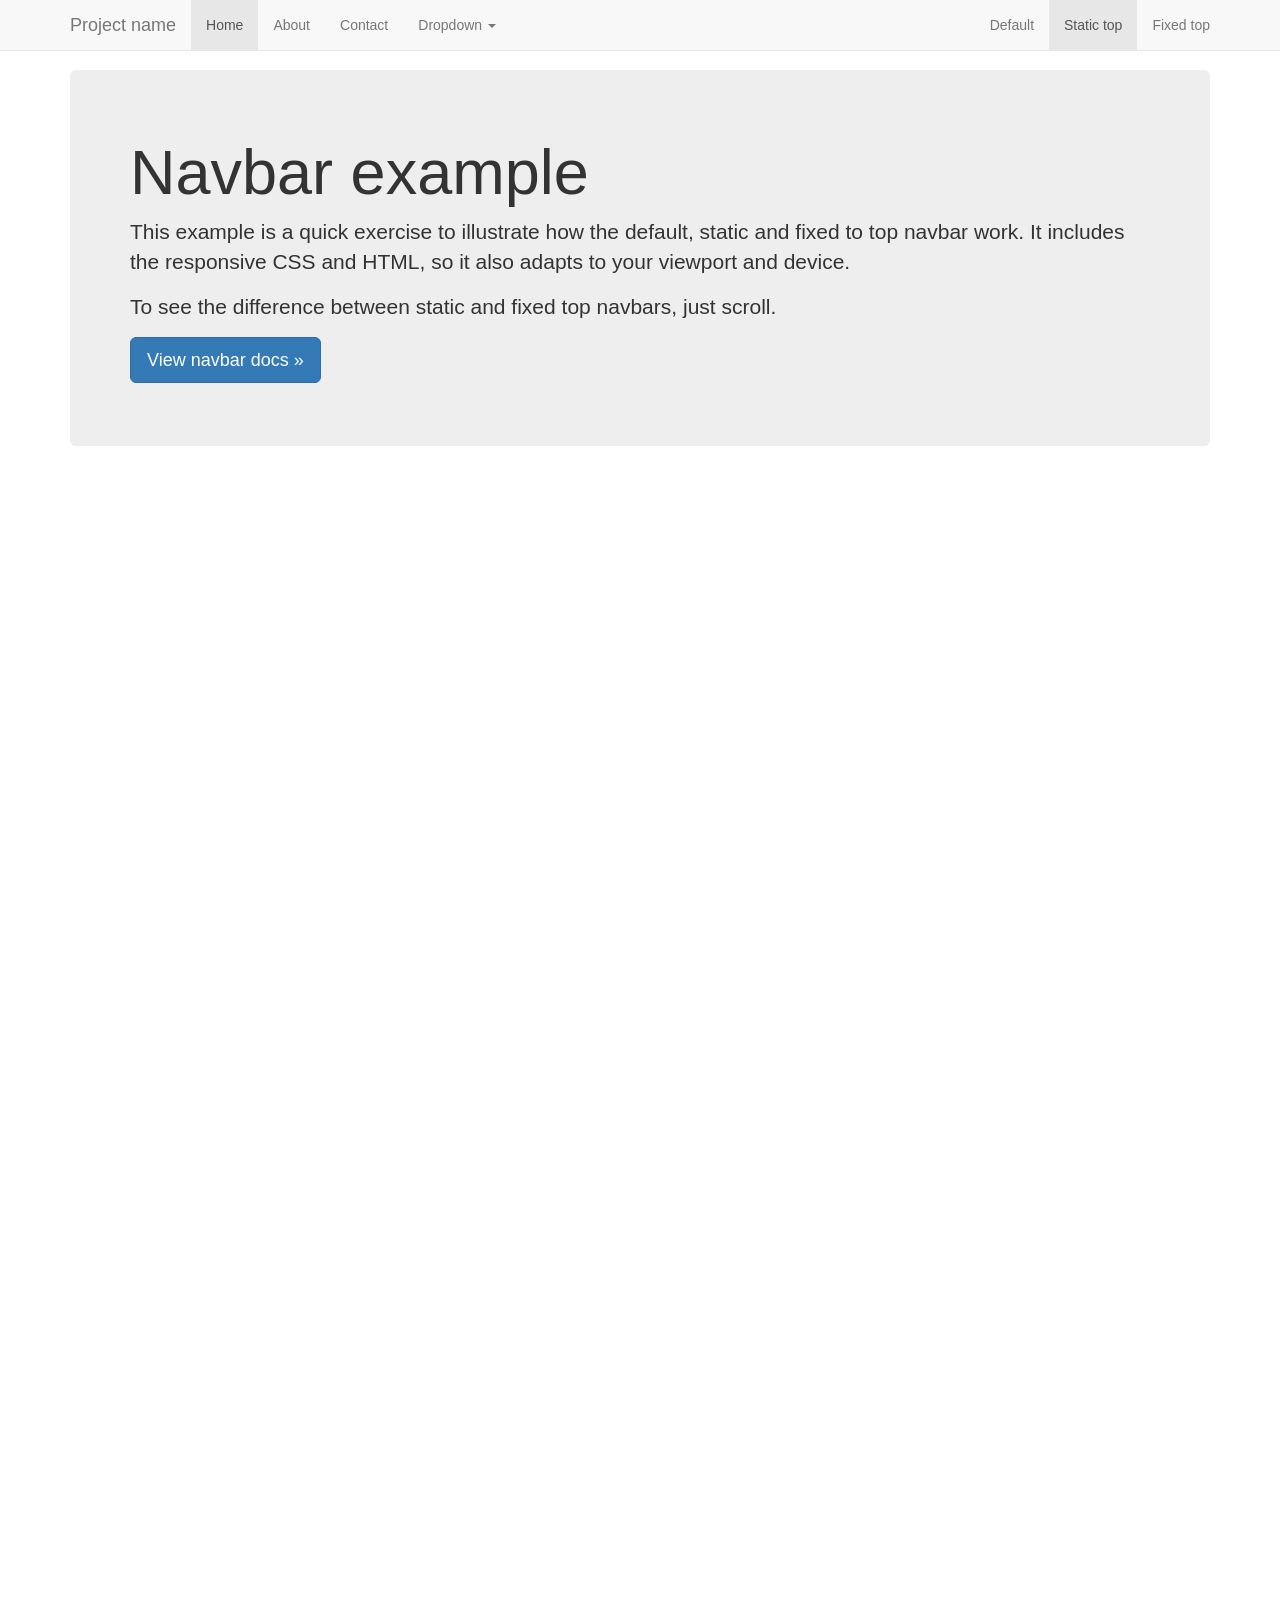
<file: bootstrap-3.3.7/docs/examples/navbar-static-top/index.html>
<!DOCTYPE html>
<html lang="en">
  <head>
    <meta charset="utf-8">
    <meta http-equiv="X-UA-Compatible" content="IE=edge">
    <meta name="viewport" content="width=device-width, initial-scale=1">
    <!-- The above 3 meta tags *must* come first in the head; any other head content must come *after* these tags -->
    <meta name="description" content="">
    <meta name="author" content="">
    <link rel="icon" href="../../favicon.ico">

    <title>Static Top Navbar Example for Bootstrap</title>

    <!-- Bootstrap core CSS -->
    <link href="../../dist/css/bootstrap.min.css" rel="stylesheet">

    <!-- IE10 viewport hack for Surface/desktop Windows 8 bug -->
    <link href="../../assets/css/ie10-viewport-bug-workaround.css" rel="stylesheet">

    <!-- Custom styles for this template -->
    <link href="navbar-static-top.css" rel="stylesheet">

    <!-- Just for debugging purposes. Don't actually copy these 2 lines! -->
    <!--[if lt IE 9]><script src="../../assets/js/ie8-responsive-file-warning.js"></script><![endif]-->
    <script src="../../assets/js/ie-emulation-modes-warning.js"></script>

    <!-- HTML5 shim and Respond.js for IE8 support of HTML5 elements and media queries -->
    <!--[if lt IE 9]>
      <script src="https://oss.maxcdn.com/html5shiv/3.7.3/html5shiv.min.js"></script>
      <script src="https://oss.maxcdn.com/respond/1.4.2/respond.min.js"></script>
    <![endif]-->
  </head>

  <body>

    <!-- Static navbar -->
    <nav class="navbar navbar-default navbar-static-top">
      <div class="container">
        <div class="navbar-header">
          <button type="button" class="navbar-toggle collapsed" data-toggle="collapse" data-target="#navbar" aria-expanded="false" aria-controls="navbar">
            <span class="sr-only">Toggle navigation</span>
            <span class="icon-bar"></span>
            <span class="icon-bar"></span>
            <span class="icon-bar"></span>
          </button>
          <a class="navbar-brand" href="#">Project name</a>
        </div>
        <div id="navbar" class="navbar-collapse collapse">
          <ul class="nav navbar-nav">
            <li class="active"><a href="#">Home</a></li>
            <li><a href="#about">About</a></li>
            <li><a href="#contact">Contact</a></li>
            <li class="dropdown">
              <a href="#" class="dropdown-toggle" data-toggle="dropdown" role="button" aria-haspopup="true" aria-expanded="false">Dropdown <span class="caret"></span></a>
              <ul class="dropdown-menu">
                <li><a href="#">Action</a></li>
                <li><a href="#">Another action</a></li>
                <li><a href="#">Something else here</a></li>
                <li role="separator" class="divider"></li>
                <li class="dropdown-header">Nav header</li>
                <li><a href="#">Separated link</a></li>
                <li><a href="#">One more separated link</a></li>
              </ul>
            </li>
          </ul>
          <ul class="nav navbar-nav navbar-right">
            <li><a href="../navbar/">Default</a></li>
            <li class="active"><a href="./">Static top <span class="sr-only">(current)</span></a></li>
            <li><a href="../navbar-fixed-top/">Fixed top</a></li>
          </ul>
        </div><!--/.nav-collapse -->
      </div>
    </nav>


    <div class="container">

      <!-- Main component for a primary marketing message or call to action -->
      <div class="jumbotron">
        <h1>Navbar example</h1>
        <p>This example is a quick exercise to illustrate how the default, static and fixed to top navbar work. It includes the responsive CSS and HTML, so it also adapts to your viewport and device.</p>
        <p>To see the difference between static and fixed top navbars, just scroll.</p>
        <p>
          <a class="btn btn-lg btn-primary" href="../../components/#navbar" role="button">View navbar docs &raquo;</a>
        </p>
      </div>

    </div> <!-- /container -->


    <!-- Bootstrap core JavaScript
    ================================================== -->
    <!-- Placed at the end of the document so the pages load faster -->
    <script src="https://ajax.googleapis.com/ajax/libs/jquery/1.12.4/jquery.min.js"></script>
    <script>window.jQuery || document.write('<script src="../../assets/js/vendor/jquery.min.js"><\/script>')</script>
    <script src="../../dist/js/bootstrap.min.js"></script>
    <!-- IE10 viewport hack for Surface/desktop Windows 8 bug -->
    <script src="../../assets/js/ie10-viewport-bug-workaround.js"></script>
  </body>
</html>
</file>
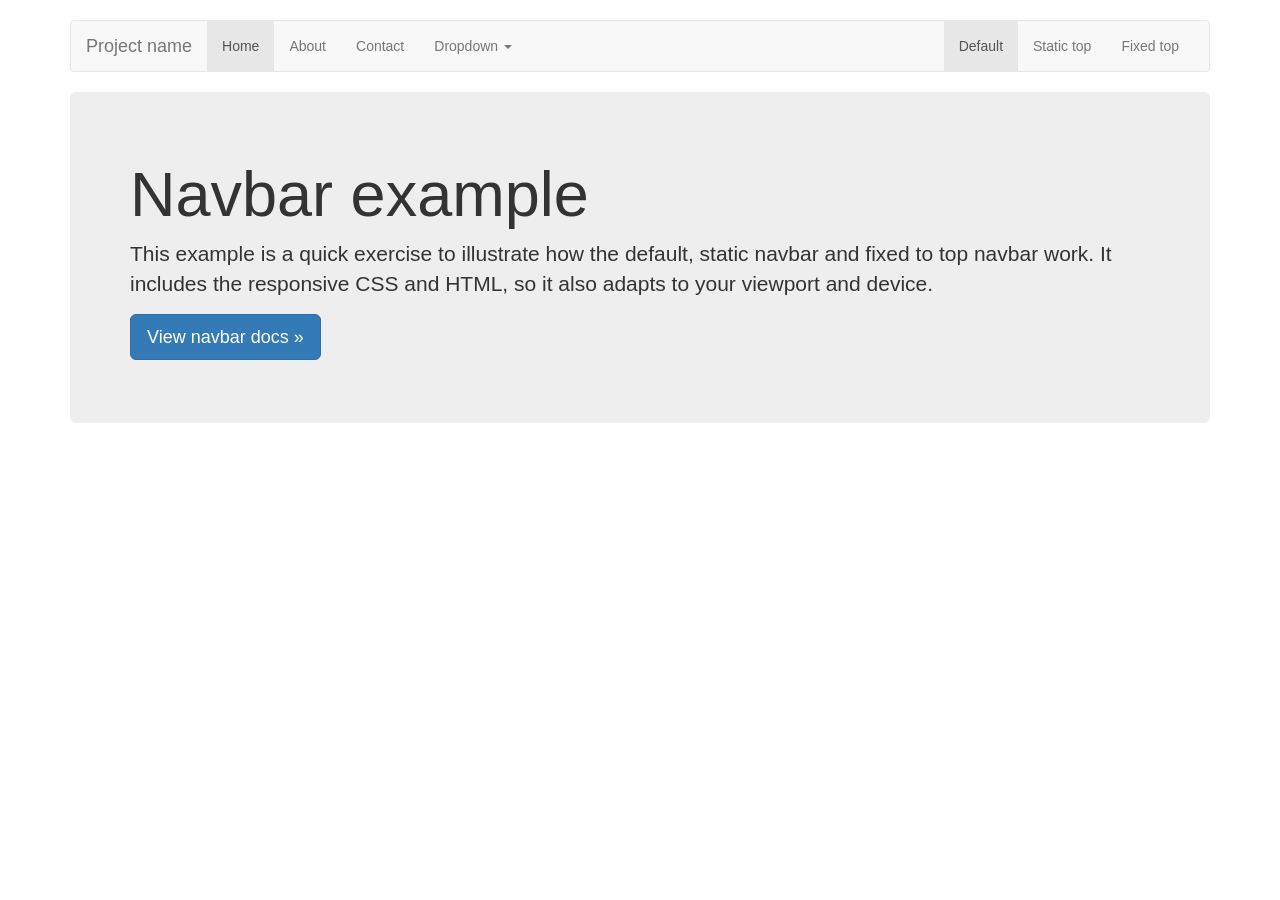
<file: bootstrap-3.3.7/docs/examples/navbar/index.html>
<!DOCTYPE html>
<html lang="en">
  <head>
    <meta charset="utf-8">
    <meta http-equiv="X-UA-Compatible" content="IE=edge">
    <meta name="viewport" content="width=device-width, initial-scale=1">
    <!-- The above 3 meta tags *must* come first in the head; any other head content must come *after* these tags -->
    <meta name="description" content="">
    <meta name="author" content="">
    <link rel="icon" href="../../favicon.ico">

    <title>Navbar Template for Bootstrap</title>

    <!-- Bootstrap core CSS -->
    <link href="../../dist/css/bootstrap.min.css" rel="stylesheet">

    <!-- IE10 viewport hack for Surface/desktop Windows 8 bug -->
    <link href="../../assets/css/ie10-viewport-bug-workaround.css" rel="stylesheet">

    <!-- Custom styles for this template -->
    <link href="navbar.css" rel="stylesheet">

    <!-- Just for debugging purposes. Don't actually copy these 2 lines! -->
    <!--[if lt IE 9]><script src="../../assets/js/ie8-responsive-file-warning.js"></script><![endif]-->
    <script src="../../assets/js/ie-emulation-modes-warning.js"></script>

    <!-- HTML5 shim and Respond.js for IE8 support of HTML5 elements and media queries -->
    <!--[if lt IE 9]>
      <script src="https://oss.maxcdn.com/html5shiv/3.7.3/html5shiv.min.js"></script>
      <script src="https://oss.maxcdn.com/respond/1.4.2/respond.min.js"></script>
    <![endif]-->
  </head>

  <body>

    <div class="container">

      <!-- Static navbar -->
      <nav class="navbar navbar-default">
        <div class="container-fluid">
          <div class="navbar-header">
            <button type="button" class="navbar-toggle collapsed" data-toggle="collapse" data-target="#navbar" aria-expanded="false" aria-controls="navbar">
              <span class="sr-only">Toggle navigation</span>
              <span class="icon-bar"></span>
              <span class="icon-bar"></span>
              <span class="icon-bar"></span>
            </button>
            <a class="navbar-brand" href="#">Project name</a>
          </div>
          <div id="navbar" class="navbar-collapse collapse">
            <ul class="nav navbar-nav">
              <li class="active"><a href="#">Home</a></li>
              <li><a href="#">About</a></li>
              <li><a href="#">Contact</a></li>
              <li class="dropdown">
                <a href="#" class="dropdown-toggle" data-toggle="dropdown" role="button" aria-haspopup="true" aria-expanded="false">Dropdown <span class="caret"></span></a>
                <ul class="dropdown-menu">
                  <li><a href="#">Action</a></li>
                  <li><a href="#">Another action</a></li>
                  <li><a href="#">Something else here</a></li>
                  <li role="separator" class="divider"></li>
                  <li class="dropdown-header">Nav header</li>
                  <li><a href="#">Separated link</a></li>
                  <li><a href="#">One more separated link</a></li>
                </ul>
              </li>
            </ul>
            <ul class="nav navbar-nav navbar-right">
              <li class="active"><a href="./">Default <span class="sr-only">(current)</span></a></li>
              <li><a href="../navbar-static-top/">Static top</a></li>
              <li><a href="../navbar-fixed-top/">Fixed top</a></li>
            </ul>
          </div><!--/.nav-collapse -->
        </div><!--/.container-fluid -->
      </nav>

      <!-- Main component for a primary marketing message or call to action -->
      <div class="jumbotron">
        <h1>Navbar example</h1>
        <p>This example is a quick exercise to illustrate how the default, static navbar and fixed to top navbar work. It includes the responsive CSS and HTML, so it also adapts to your viewport and device.</p>
        <p>
          <a class="btn btn-lg btn-primary" href="../../components/#navbar" role="button">View navbar docs &raquo;</a>
        </p>
      </div>

    </div> <!-- /container -->


    <!-- Bootstrap core JavaScript
    ================================================== -->
    <!-- Placed at the end of the document so the pages load faster -->
    <script src="https://ajax.googleapis.com/ajax/libs/jquery/1.12.4/jquery.min.js"></script>
    <script>window.jQuery || document.write('<script src="../../assets/js/vendor/jquery.min.js"><\/script>')</script>
    <script src="../../dist/js/bootstrap.min.js"></script>
    <!-- IE10 viewport hack for Surface/desktop Windows 8 bug -->
    <script src="../../assets/js/ie10-viewport-bug-workaround.js"></script>
  </body>
</html>
</file>
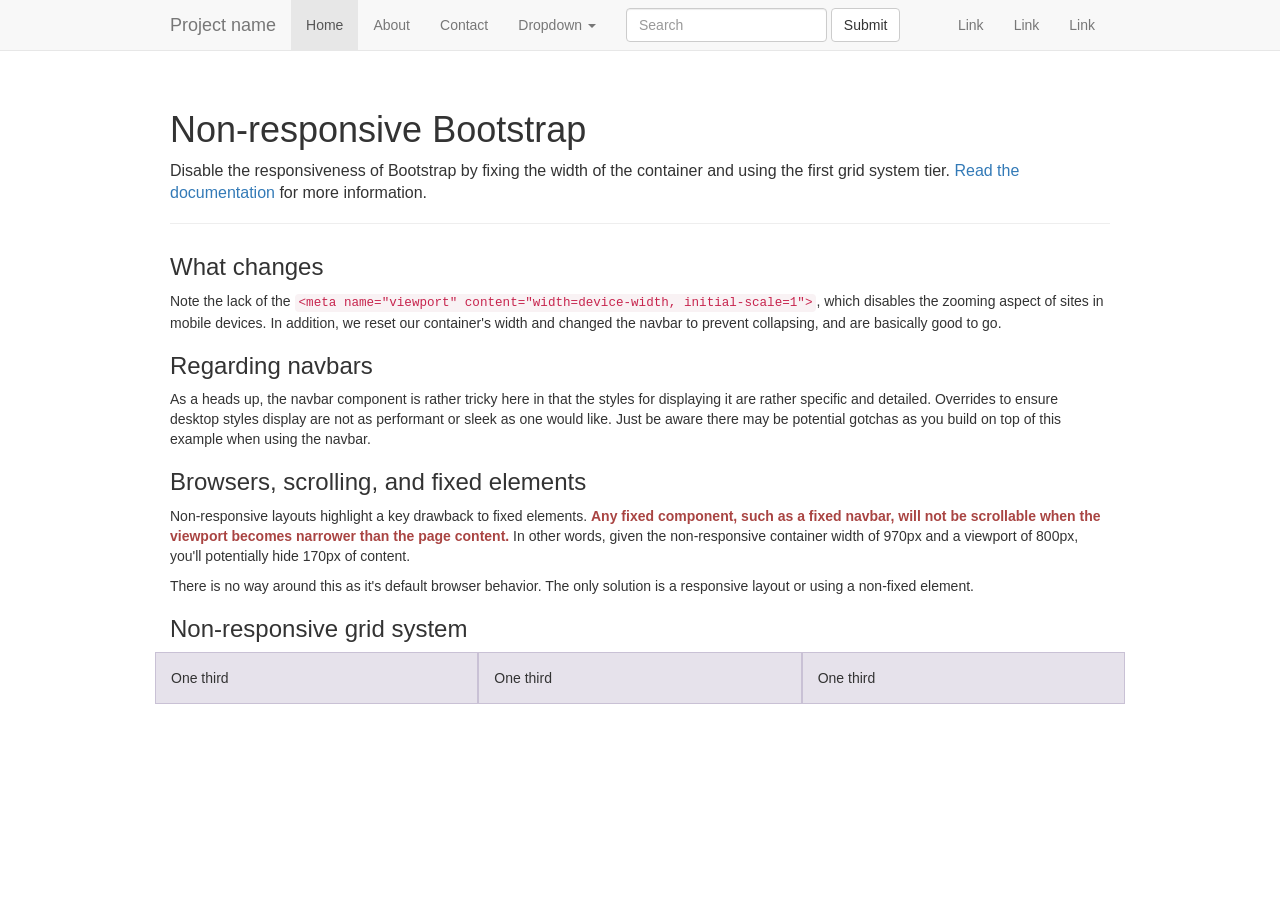
<file: bootstrap-3.3.7/docs/examples/non-responsive/index.html>
<!DOCTYPE html>
<html lang="en">
  <head>
    <meta charset="utf-8">
    <meta http-equiv="X-UA-Compatible" content="IE=edge">
    <!-- The above 2 meta tags *must* come first in the head; any other head content must come *after* these tags -->
    <meta name="description" content="">
    <meta name="author" content="">

    <!-- Note there is no responsive meta tag here -->

    <link rel="icon" href="../../favicon.ico">

    <title>Non-responsive Template for Bootstrap</title>

    <!-- Bootstrap core CSS -->
    <link href="../../dist/css/bootstrap.min.css" rel="stylesheet">

    <!-- IE10 viewport hack for Surface/desktop Windows 8 bug -->
    <link href="../../assets/css/ie10-viewport-bug-workaround.css" rel="stylesheet">

    <!-- Custom styles for this template -->
    <link href="non-responsive.css" rel="stylesheet">

    <!-- Just for debugging purposes. Don't actually copy these 2 lines! -->
    <!--[if lt IE 9]><script src="../../assets/js/ie8-responsive-file-warning.js"></script><![endif]-->
    <script src="../../assets/js/ie-emulation-modes-warning.js"></script>

    <!-- HTML5 shim and Respond.js for IE8 support of HTML5 elements and media queries -->
    <!--[if lt IE 9]>
      <script src="https://oss.maxcdn.com/html5shiv/3.7.3/html5shiv.min.js"></script>
      <script src="https://oss.maxcdn.com/respond/1.4.2/respond.min.js"></script>
    <![endif]-->
  </head>

  <body>

    <!-- Fixed navbar -->
    <nav class="navbar navbar-default navbar-fixed-top">
      <div class="container">
        <div class="navbar-header">
          <!-- The mobile navbar-toggle button can be safely removed since you do not need it in a non-responsive implementation -->
          <a class="navbar-brand" href="#">Project name</a>
        </div>
        <!-- Note that the .navbar-collapse and .collapse classes have been removed from the #navbar -->
        <div id="navbar">
          <ul class="nav navbar-nav">
            <li class="active"><a href="#">Home</a></li>
            <li><a href="#about">About</a></li>
            <li><a href="#contact">Contact</a></li>
            <li class="dropdown">
              <a href="#" class="dropdown-toggle" data-toggle="dropdown" role="button" aria-haspopup="true" aria-expanded="false">Dropdown <span class="caret"></span></a>
              <ul class="dropdown-menu">
                <li><a href="#">Action</a></li>
                <li><a href="#">Another action</a></li>
                <li><a href="#">Something else here</a></li>
                <li role="separator" class="divider"></li>
                <li class="dropdown-header">Nav header</li>
                <li><a href="#">Separated link</a></li>
                <li><a href="#">One more separated link</a></li>
              </ul>
            </li>
          </ul>
          <form class="navbar-form navbar-left">
            <div class="form-group">
              <input type="text" class="form-control" placeholder="Search">
            </div>
            <button type="submit" class="btn btn-default">Submit</button>
          </form>
          <ul class="nav navbar-nav navbar-right">
            <li><a href="#">Link</a></li>
            <li><a href="#">Link</a></li>
            <li><a href="#">Link</a></li>
          </ul>
        </div><!--/.nav-collapse -->
      </div>
    </nav>

    <div class="container">

      <div class="page-header">
        <h1>Non-responsive Bootstrap</h1>
        <p class="lead">Disable the responsiveness of Bootstrap by fixing the width of the container and using the first grid system tier. <a href="http://getbootstrap.com/getting-started/#disable-responsive">Read the documentation</a> for more information.</p>
      </div>

      <h3>What changes</h3>
      <p>Note the lack of the <code>&lt;meta name="viewport" content="width=device-width, initial-scale=1"&gt;</code>, which disables the zooming aspect of sites in mobile devices. In addition, we reset our container's width and changed the navbar to prevent collapsing, and are basically good to go.</p>

      <h3>Regarding navbars</h3>
      <p>As a heads up, the navbar component is rather tricky here in that the styles for displaying it are rather specific and detailed. Overrides to ensure desktop styles display are not as performant or sleek as one would like. Just be aware there may be potential gotchas as you build on top of this example when using the navbar.</p>

      <h3>Browsers, scrolling, and fixed elements</h3>
      <p>Non-responsive layouts highlight a key drawback to fixed elements. <strong class="text-danger">Any fixed component, such as a fixed navbar, will not be scrollable when the viewport becomes narrower than the page content.</strong> In other words, given the non-responsive container width of 970px and a viewport of 800px, you'll potentially hide 170px of content.</p>
      <p>There is no way around this as it's default browser behavior. The only solution is a responsive layout or using a non-fixed element.</p>

      <h3>Non-responsive grid system</h3>
      <div class="row">
        <div class="col-xs-4">One third</div>
        <div class="col-xs-4">One third</div>
        <div class="col-xs-4">One third</div>
      </div>

    </div> <!-- /container -->


    <!-- Bootstrap core JavaScript
    ================================================== -->
    <!-- Placed at the end of the document so the pages load faster -->
    <script src="https://ajax.googleapis.com/ajax/libs/jquery/1.12.4/jquery.min.js"></script>
    <script>window.jQuery || document.write('<script src="../../assets/js/vendor/jquery.min.js"><\/script>')</script>
    <script src="../../dist/js/bootstrap.min.js"></script>
    <!-- IE10 viewport hack for Surface/desktop Windows 8 bug -->
    <script src="../../assets/js/ie10-viewport-bug-workaround.js"></script>
  </body>
</html>
</file>
<file: css/Home.css>
* {
    box-sizing: border-box;
    margin: 0 auto;
    padding: 0;

    font-family: 'Times New Roman', Times, serif;

}

body {
    margin: 0 auto;
}

.outer {
    z-index: 10000;
}

/* PHẦN HEADER  */
header {
    width: 100%;
    clear: both;
    height: 80px;
    font-weight: bold;
    position: fixed;
    z-index: 100000;
    background-color: #181717;
    background-color: transparent;
    color: #000000;
    font-size: 20px;

}

header div.logo {
    width: 25%;
    height: 80px;
    float: left;
}

header div.logo img {
    bottom: 1px;
    left: 30px;

}

header div.menu {
    width: 35%;
    height: 60px;
    float: left;
    font-size: 20px;
    font-weight: 400;
    position: relative;
    bottom: 5px;
}

header div.timkiem {
    width: 15%;
    position: relative;
    top: 25px;
    height: 35px;
    float: left;
}

header div.giohang {
    width: 5%;
    position: relative;
    top: 20px;
    float: left;
}

header div.login {
    width: 15%;
    height: 80px;

    float: right;
}

ul li {
    list-style-type: none;
}

li a {
    text-decoration: none;
}

#nav {
    background: transparent;
    backdrop-filter: blur(10px);
}






header div.logo #logo1 {
    width: 30%;
    position: relative;
    top: 5px;
}

header div.logo #logo2 {
    width: 50%;
    position: relative;
    top: 5px;
}

header div.menu ul {
    position: relative;
    top: 10px;
    margin-left: 15px;
}

header div.menu ul li {
    display: inline-block;
    list-style-type: none;
    margin: 15px;
}

header div.menu ul li a {
    text-decoration: none;
    transition: transform 0.5s;
}

header div.menu ul li:hover {

    /* border-bottom: 2px solid orange; */
    animation: progress 5s linear;
    animation-fill-mode: forwards;
    transform: scale(1.1);
}

header div.timkiem {
    display: inline-flex;
    padding: 3px;
    border-radius: 50px;
    transition: 0.4s;
    position: relative;
}

header div.timkiem:hover {
    background: rgba(255, 255, 255, 0.15);
    border: 1px solid #000000;
}

header div.timkiem input {
    background: transparent;
    border: 0;
    max-width: 0;
    padding: 0;
    text-indent: 12px;
    color: #ffffff;
    font-size: 15px;
    font-family: "Poppins";
    outline: none;
    transition: 0.4s;
}

header div.timkiem input::placeholder {
    color: rgba(255, 255, 255, 0.375);
}

header div.timkiem:hover input {
    max-width: 180px;
}

header div.timkiem span {
    display: grid;
    place-items: center;
    width: 25px;
    height: 25px;
    background: #ffffff;
    color: #000000;
    border-radius: inherit;
    font-size: 15px;
    pointer-events: none;
}

header div.giohang {
    position: relative;

    text-align: center;
    font-size: 15px;
    font-weight: 100;
    left: 10px;
}

header div.giohang i {
    position: relative;
    font-size: 20px;

    padding: 0px;
}

div.login {
    position: relative;
    text-align: center;
    font-size: 15px;
    font-weight: 100;
    top: 20px;

}

header div.login i {
    position: relative;
    font-size: 25px;
    color: #ffffff;
}



ul li {
    list-style-type: none;

}

header a {
    color: #f9f9f9;
    text-decoration: none;
}

header a:hover {
    color: orange;
}

ion-icon {
    color: #f9f9f9;
}

/* HIỆU ỨNG CHO menu */




header div.menu a {
    position: relative;
    display: inline-block;
    padding: 2px 3px;
    margin: 4px 0;
    border-radius: 5px;
    text-decoration: none;
    transition: .5s;
    overflow: hidden;

}

header div.menu a:hover {
    background: #ffffff;
    color: #050801;
    box-shadow: 0 0 5px #ffffff,
        0 0 25px #ffffff,
        0 0 50px #ffffff,
        0 0 200px #ffffff;
    -webkit-box-reflect: below 1px linear-gradient(transparent, #0005);

}

header div.menu a:nth-child(1) {
    filter: hue-rotate(270deg);
}

header div.menu a:nth-child(2) {
    filter: hue-rotate(110deg);
}

header div.menu a span {
    position: relative;
    display: block;
}

header div.menu a span:nth-child(1) {
    top: 0;
    left: 0;
    width: 100%;
    height: 2px;
    background: linear-gradient(90deg, transparent, #0005);
    animation: animate1 1s linear infinite;
}

@keyframes animate1 {
    0% {
        left: 100%;
    }

    50%,
    100% {
        left: 100%;
    }
}

header div.menu a span:nth-child(2) {
    top: -100%;
    right: 0;
    width: 2%;
    height: 100%;
    background: linear-gradient(180deg, transparent, #ffffff);
    animation: animate2 1s linear infinite;
    animation-delay: .20s;
}

@keyframes animate2 {
    0% {
        top: -100%;
    }

    50%,
    100% {
        top: 100%;
    }
}

header div.menu a span:nth-child(3) {
    bottom: -100%;
    right: 0;
    width: 2%;
    height: 100%;
    background: linear-gradient(270deg, transparent, #ffffff);
    animation: animate3 1s linear infinite;
    animation-delay: .50s;
}

@keyframes animate3 {
    0% {
        right: -100%;
    }

    50%,
    100% {
        right: 100%;
    }
}

header div.menu a span:nth-child(3) {
    bottom: -100%;
    left: 0;
    width: 2%;
    height: 100%;
    background: linear-gradient(270deg, transparent, #ffffff);
    animation: animate3 1s linear infinite;
    animation-delay: .75s;
}

@keyframes animate4 {
    0% {
        bottom: -100%;
    }

    50%,
    100% {
        bottom: 100%;
    }
}





/* PHẦN THÂN  */
main {
    width: 100%;
    height: auto;
    background-color: #b0cccf;
}


main section.than video {
    z-index: 10000;
}


.title {
    color: #000000;
    font-size: 250px;
    font-weight: normal;
    line-height: 80%;
    font-family: 'neon';
    text-align: center;
    margin-top: 13%;

    -webkit-box-reflect: below 0px linear-gradient(rgba(0, 0, 0, 0.0), rgba(0, 0, 0, 0.2))
}

section.than {
    text-align: center;
}

section.than p {
    font-size: 30px;
}

section.than h1 {
    font-size: 120px;
}


main div.right {
    position: absolute;
    right: 15px;
    top: 130px;
    width: 100%;
    height: 100vh;
    display: flex;
    overflow: hidden;
    position: fixed;

}

b .right::before {
    content: ' ';
    position: absolute;
    width: 100%;
    height: 100%;
    bottom: 0;
    z-index: 1;
    backdrop-filter: blur(5px);
    border-top: 1px solid rgba(255, 255, 255, 0.5);
}

.right .color {
    position: absolute;
    filter: blur(150px);
}

.right ul {
    position: relative;
    z-index: 2;
    width: 50px;
    height: 50px;
    position: absolute;
    float: bottom right;
    right: 25px;
    top: 250px;
}

.right ul li {
    position: relative;
    list-style: none;
    margin: 10px;
    display: flex;

}

.right ul li a {
    position: relative;
    width: 50px;
    height: 50px;
    display: inline-block;
    box-shadow: 0 5px 45px rgba(0, 0, 0, 0.1);
    display: flex;
    justify-content: center;
    align-items: center;
    font-size: 2em;
    color: #ffffff;
    border-radius: 10px;
    text-decoration: none;
    backdrop-filter: blur(2px);
    transition: 0.5s;
    white-space: nowrap;
}

.right ul li a:hover {
    transform: translateY(-20px);
}

.right ul li a::before {
    content: '';
    position: absolute;
    top: 0;
    left: 0;
    width: 50px;
    height: 100%;
    background: rgba(255, 255, 255, 0.5);
    transform: skewX(45deg) translateX(150px);
    transition: 0.5s;
}

.right a:hover::before {
    transform: skewX(45deg) translateX(-150px);
}










main div.lable {
    color: red;
    font-size: 30px;
    font-weight: bold;
    text-align: center;
}


article {
    width: 70%;

    text-align: justify;
}

article.sp1 .gt {
    width: 65%;
    float: left;
    overflow: hidden;
    border-radius: 10px;


}

article.sp1 .gt img {
    width: 100%;
    height: 100%;
    filter: grayscale(100%);
    transition: all .3s ease;
}

article.sp1 .gt img:hover {
    filter: none;
    transform: rotate(5deg) scale(1.1);
}

article.sp1 .chitiet {
    width: 30%;
    float: right;
    font-size: 20px;
    position: relative;
    left: 30px;

}



article {
    padding: 20px;
}




h2 span {
    opacity: 0;
    display: inline-block;
    animation: animate 1s linear forwards;
    -webkit-animation: animate 1s linear forwards;
}

div.quangcao {
    width: 30%;

}


div.right {
    width: 100%;
}





hgroup {

    z-index: 1;
    position: relative;
    bottom: 500px;
    color: #fff;

}

hgroup p {
    font-size: 50px;

}

hgroup h2 {
    margin: 20px;
    font-size: 70px;
    font-weight: bold;
}




/* PHẦN FOOTER  */
footer a {
    text-decoration: none;
    color: #000000;
}

footer li a {
    text-decoration: none;
    color: #000000;

}

footer {
    width: 100%;
    clear: both;
    color: #000000;
    background-color: #eeeeee;
    height: 250px;
    border-radius: 10px;
    background: #eeeeee;
    box-shadow: 20px 20px 60px #bebebe,
        -20px -20px 60px #ffffff;

    position: relative;
    top: 50px;

}

footer div {
    font-weight: 300;
    padding: 20px;
}


footer div.logo {
    position: relative;
    top: 20px;
    height: 230px;
    width: 20%;
    float: left;
}

footer div.TC {
    width: 20%;
    float: left;
}

footer div.DH {
    width: 20%;
    float: left;
}

footer div.GT {
    width: 20%;
    float: left;
}

footer div.LH {
    width: 20%;
    float: right;
}

footer ul.nav li {
    display: inline-block;

}

footer b {
    font-weight: bold;
    font-size: 18px;
}

footer div.TC img {
    width: 30%;
}


footer a:hover {
    color: orange;
    text-decoration: none;
}


/* PHẦN NAV  */
nav {
    width: 100%;
    position: fixed;
    top: 100px;
    z-index: 2;
    height: auto;
  
  
  }
  
  nav div.navbar {
    position: relative;
    top: 0px;
    left: 0px;
    float: left;
  }
  
  
  div.navbar #demo {
    width: 150px;
    height: 360px;
    bottom: 230px;
    border-radius: 0 30px 30px 0;
  }
  


div.offcanvas-body a:hover {
    color: orange;
    box-shadow: 0 0 5px #03e9f4,
        0 0 25px #03e9f4,
        0 0 50px #03e9f4;

}

footer a:hover {
    color: orange;
}
.results-list {
    list-style: none;
    padding: 0;
    margin: 0;
  }
  
  .results-list li {
    display: flex;
  
    padding: 10px;
    font-size: 10px;
    border-bottom: 1px solid #ccc;
  }
  
  .results-list li img {
    width: 50px;
    margin-right: 20px;
    height: auto;
  }
  
  .popup {
    position: absolute;
    top: 100%;
    left: 900px;
    width: 350px;
    background-color: white;
    border-radius: 20px;
    z-index: 999;
    display: none;
  }
  
  .timkiem {
    position: relative;
  }
</file>
<file: bootstrap-3.3.7/docs/examples/blog/blog.css>
/*
 * Globals
 */

body {
  font-family: Georgia, "Times New Roman", Times, serif;
  color: #555;
}

h1, .h1,
h2, .h2,
h3, .h3,
h4, .h4,
h5, .h5,
h6, .h6 {
  margin-top: 0;
  font-family: "Helvetica Neue", Helvetica, Arial, sans-serif;
  font-weight: normal;
  color: #333;
}


/*
 * Override Bootstrap's default container.
 */

@media (min-width: 1200px) {
  .container {
    width: 970px;
  }
}


/*
 * Masthead for nav
 */

.blog-masthead {
  background-color: #428bca;
  -webkit-box-shadow: inset 0 -2px 5px rgba(0,0,0,.1);
          box-shadow: inset 0 -2px 5px rgba(0,0,0,.1);
}

/* Nav links */
.blog-nav-item {
  position: relative;
  display: inline-block;
  padding: 10px;
  font-weight: 500;
  color: #cdddeb;
}
.blog-nav-item:hover,
.blog-nav-item:focus {
  color: #fff;
  text-decoration: none;
}

/* Active state gets a caret at the bottom */
.blog-nav .active {
  color: #fff;
}
.blog-nav .active:after {
  position: absolute;
  bottom: 0;
  left: 50%;
  width: 0;
  height: 0;
  margin-left: -5px;
  vertical-align: middle;
  content: " ";
  border-right: 5px solid transparent;
  border-bottom: 5px solid;
  border-left: 5px solid transparent;
}


/*
 * Blog name and description
 */

.blog-header {
  padding-top: 20px;
  padding-bottom: 20px;
}
.blog-title {
  margin-top: 30px;
  margin-bottom: 0;
  font-size: 60px;
  font-weight: normal;
}
.blog-description {
  font-size: 20px;
  color: #999;
}


/*
 * Main column and sidebar layout
 */

.blog-main {
  font-size: 18px;
  line-height: 1.5;
}

/* Sidebar modules for boxing content */
.sidebar-module {
  padding: 15px;
  margin: 0 -15px 15px;
}
.sidebar-module-inset {
  padding: 15px;
  background-color: #f5f5f5;
  border-radius: 4px;
}
.sidebar-module-inset p:last-child,
.sidebar-module-inset ul:last-child,
.sidebar-module-inset ol:last-child {
  margin-bottom: 0;
}


/* Pagination */
.pager {
  margin-bottom: 60px;
  text-align: left;
}
.pager > li > a {
  width: 140px;
  padding: 10px 20px;
  text-align: center;
  border-radius: 30px;
}


/*
 * Blog posts
 */

.blog-post {
  margin-bottom: 60px;
}
.blog-post-title {
  margin-bottom: 5px;
  font-size: 40px;
}
.blog-post-meta {
  margin-bottom: 20px;
  color: #999;
}


/*
 * Footer
 */

.blog-footer {
  padding: 40px 0;
  color: #999;
  text-align: center;
  background-color: #f9f9f9;
  border-top: 1px solid #e5e5e5;
}
.blog-footer p:last-child {
  margin-bottom: 0;
}
</file>
<file: bootstrap-3.3.7/docs/examples/carousel/carousel.css>
/* GLOBAL STYLES
-------------------------------------------------- */
/* Padding below the footer and lighter body text */

body {
  padding-bottom: 40px;
  color: #5a5a5a;
}


/* CUSTOMIZE THE NAVBAR
-------------------------------------------------- */

/* Special class on .container surrounding .navbar, used for positioning it into place. */
.navbar-wrapper {
  position: absolute;
  top: 0;
  right: 0;
  left: 0;
  z-index: 20;
}

/* Flip around the padding for proper display in narrow viewports */
.navbar-wrapper > .container {
  padding-right: 0;
  padding-left: 0;
}
.navbar-wrapper .navbar {
  padding-right: 15px;
  padding-left: 15px;
}
.navbar-wrapper .navbar .container {
  width: auto;
}


/* CUSTOMIZE THE CAROUSEL
-------------------------------------------------- */

/* Carousel base class */
.carousel {
  height: 500px;
  margin-bottom: 60px;
}
/* Since positioning the image, we need to help out the caption */
.carousel-caption {
  z-index: 10;
}

/* Declare heights because of positioning of img element */
.carousel .item {
  height: 500px;
  background-color: #777;
}
.carousel-inner > .item > img {
  position: absolute;
  top: 0;
  left: 0;
  min-width: 100%;
  height: 500px;
}


/* MARKETING CONTENT
-------------------------------------------------- */

/* Center align the text within the three columns below the carousel */
.marketing .col-lg-4 {
  margin-bottom: 20px;
  text-align: center;
}
.marketing h2 {
  font-weight: normal;
}
.marketing .col-lg-4 p {
  margin-right: 10px;
  margin-left: 10px;
}


/* Featurettes
------------------------- */

.featurette-divider {
  margin: 80px 0; /* Space out the Bootstrap <hr> more */
}

/* Thin out the marketing headings */
.featurette-heading {
  font-weight: 300;
  line-height: 1;
  letter-spacing: -1px;
}


/* RESPONSIVE CSS
-------------------------------------------------- */

@media (min-width: 768px) {
  /* Navbar positioning foo */
  .navbar-wrapper {
    margin-top: 20px;
  }
  .navbar-wrapper .container {
    padding-right: 15px;
    padding-left: 15px;
  }
  .navbar-wrapper .navbar {
    padding-right: 0;
    padding-left: 0;
  }

  /* The navbar becomes detached from the top, so we round the corners */
  .navbar-wrapper .navbar {
    border-radius: 4px;
  }

  /* Bump up size of carousel content */
  .carousel-caption p {
    margin-bottom: 20px;
    font-size: 21px;
    line-height: 1.4;
  }

  .featurette-heading {
    font-size: 50px;
  }
}

@media (min-width: 992px) {
  .featurette-heading {
    margin-top: 120px;
  }
}
</file>
<file: bootstrap-3.3.7/docs/examples/cover/cover.css>
/*
 * Globals
 */

/* Links */
a,
a:focus,
a:hover {
  color: #fff;
}

/* Custom default button */
.btn-default,
.btn-default:hover,
.btn-default:focus {
  color: #333;
  text-shadow: none; /* Prevent inheritance from `body` */
  background-color: #fff;
  border: 1px solid #fff;
}


/*
 * Base structure
 */

html,
body {
  height: 100%;
  background-color: #333;
}
body {
  color: #fff;
  text-align: center;
  text-shadow: 0 1px 3px rgba(0,0,0,.5);
}

/* Extra markup and styles for table-esque vertical and horizontal centering */
.site-wrapper {
  display: table;
  width: 100%;
  height: 100%; /* For at least Firefox */
  min-height: 100%;
  -webkit-box-shadow: inset 0 0 100px rgba(0,0,0,.5);
          box-shadow: inset 0 0 100px rgba(0,0,0,.5);
}
.site-wrapper-inner {
  display: table-cell;
  vertical-align: top;
}
.cover-container {
  margin-right: auto;
  margin-left: auto;
}

/* Padding for spacing */
.inner {
  padding: 30px;
}


/*
 * Header
 */
.masthead-brand {
  margin-top: 10px;
  margin-bottom: 10px;
}

.masthead-nav > li {
  display: inline-block;
}
.masthead-nav > li + li {
  margin-left: 20px;
}
.masthead-nav > li > a {
  padding-right: 0;
  padding-left: 0;
  font-size: 16px;
  font-weight: bold;
  color: #fff; /* IE8 proofing */
  color: rgba(255,255,255,.75);
  border-bottom: 2px solid transparent;
}
.masthead-nav > li > a:hover,
.masthead-nav > li > a:focus {
  background-color: transparent;
  border-bottom-color: #a9a9a9;
  border-bottom-color: rgba(255,255,255,.25);
}
.masthead-nav > .active > a,
.masthead-nav > .active > a:hover,
.masthead-nav > .active > a:focus {
  color: #fff;
  border-bottom-color: #fff;
}

@media (min-width: 768px) {
  .masthead-brand {
    float: left;
  }
  .masthead-nav {
    float: right;
  }
}


/*
 * Cover
 */

.cover {
  padding: 0 20px;
}
.cover .btn-lg {
  padding: 10px 20px;
  font-weight: bold;
}


/*
 * Footer
 */

.mastfoot {
  color: #999; /* IE8 proofing */
  color: rgba(255,255,255,.5);
}


/*
 * Affix and center
 */

@media (min-width: 768px) {
  /* Pull out the header and footer */
  .masthead {
    position: fixed;
    top: 0;
  }
  .mastfoot {
    position: fixed;
    bottom: 0;
  }
  /* Start the vertical centering */
  .site-wrapper-inner {
    vertical-align: middle;
  }
  /* Handle the widths */
  .masthead,
  .mastfoot,
  .cover-container {
    width: 100%; /* Must be percentage or pixels for horizontal alignment */
  }
}

@media (min-width: 992px) {
  .masthead,
  .mastfoot,
  .cover-container {
    width: 700px;
  }
}
</file>
<file: bootstrap-3.3.7/docs/examples/dashboard/dashboard.css>
/*
 * Base structure
 */

/* Move down content because we have a fixed navbar that is 50px tall */
body {
  padding-top: 50px;
}


/*
 * Global add-ons
 */

.sub-header {
  padding-bottom: 10px;
  border-bottom: 1px solid #eee;
}

/*
 * Top navigation
 * Hide default border to remove 1px line.
 */
.navbar-fixed-top {
  border: 0;
}

/*
 * Sidebar
 */

/* Hide for mobile, show later */
.sidebar {
  display: none;
}
@media (min-width: 768px) {
  .sidebar {
    position: fixed;
    top: 51px;
    bottom: 0;
    left: 0;
    z-index: 1000;
    display: block;
    padding: 20px;
    overflow-x: hidden;
    overflow-y: auto; /* Scrollable contents if viewport is shorter than content. */
    background-color: #f5f5f5;
    border-right: 1px solid #eee;
  }
}

/* Sidebar navigation */
.nav-sidebar {
  margin-right: -21px; /* 20px padding + 1px border */
  margin-bottom: 20px;
  margin-left: -20px;
}
.nav-sidebar > li > a {
  padding-right: 20px;
  padding-left: 20px;
}
.nav-sidebar > .active > a,
.nav-sidebar > .active > a:hover,
.nav-sidebar > .active > a:focus {
  color: #fff;
  background-color: #428bca;
}


/*
 * Main content
 */

.main {
  padding: 20px;
}
@media (min-width: 768px) {
  .main {
    padding-right: 40px;
    padding-left: 40px;
  }
}
.main .page-header {
  margin-top: 0;
}


/*
 * Placeholder dashboard ideas
 */

.placeholders {
  margin-bottom: 30px;
  text-align: center;
}
.placeholders h4 {
  margin-bottom: 0;
}
.placeholder {
  margin-bottom: 20px;
}
.placeholder img {
  display: inline-block;
  border-radius: 50%;
}
</file>
<file: bootstrap-3.3.7/docs/examples/grid/grid.css>
h4 {
  margin-top: 25px;
}
.row {
  margin-bottom: 20px;
}
.row .row {
  margin-top: 10px;
  margin-bottom: 0;
}
[class*="col-"] {
  padding-top: 15px;
  padding-bottom: 15px;
  background-color: #eee;
  background-color: rgba(86,61,124,.15);
  border: 1px solid #ddd;
  border: 1px solid rgba(86,61,124,.2);
}

hr {
  margin-top: 40px;
  margin-bottom: 40px;
}
</file>
<file: bootstrap-3.3.7/docs/examples/jumbotron-narrow/jumbotron-narrow.css>
/* Space out content a bit */
body {
  padding-top: 20px;
  padding-bottom: 20px;
}

/* Everything but the jumbotron gets side spacing for mobile first views */
.header,
.marketing,
.footer {
  padding-right: 15px;
  padding-left: 15px;
}

/* Custom page header */
.header {
  padding-bottom: 20px;
  border-bottom: 1px solid #e5e5e5;
}
/* Make the masthead heading the same height as the navigation */
.header h3 {
  margin-top: 0;
  margin-bottom: 0;
  line-height: 40px;
}

/* Custom page footer */
.footer {
  padding-top: 19px;
  color: #777;
  border-top: 1px solid #e5e5e5;
}

/* Customize container */
@media (min-width: 768px) {
  .container {
    max-width: 730px;
  }
}
.container-narrow > hr {
  margin: 30px 0;
}

/* Main marketing message and sign up button */
.jumbotron {
  text-align: center;
  border-bottom: 1px solid #e5e5e5;
}
.jumbotron .btn {
  padding: 14px 24px;
  font-size: 21px;
}

/* Supporting marketing content */
.marketing {
  margin: 40px 0;
}
.marketing p + h4 {
  margin-top: 28px;
}

/* Responsive: Portrait tablets and up */
@media screen and (min-width: 768px) {
  /* Remove the padding we set earlier */
  .header,
  .marketing,
  .footer {
    padding-right: 0;
    padding-left: 0;
  }
  /* Space out the masthead */
  .header {
    margin-bottom: 30px;
  }
  /* Remove the bottom border on the jumbotron for visual effect */
  .jumbotron {
    border-bottom: 0;
  }
}
</file>
<file: bootstrap-3.3.7/docs/examples/jumbotron/jumbotron.css>
/* Move down content because we have a fixed navbar that is 50px tall */
body {
  padding-top: 50px;
  padding-bottom: 20px;
}
</file>
<file: bootstrap-3.3.7/docs/examples/justified-nav/justified-nav.css>
body {
  padding-top: 20px;
}

.footer {
  padding-top: 40px;
  padding-bottom: 40px;
  margin-top: 40px;
  border-top: 1px solid #eee;
}

/* Main marketing message and sign up button */
.jumbotron {
  text-align: center;
  background-color: transparent;
}
.jumbotron .btn {
  padding: 14px 24px;
  font-size: 21px;
}

/* Customize the nav-justified links to be fill the entire space of the .navbar */

.nav-justified {
  background-color: #eee;
  border: 1px solid #ccc;
  border-radius: 5px;
}
.nav-justified > li > a {
  padding-top: 15px;
  padding-bottom: 15px;
  margin-bottom: 0;
  font-weight: bold;
  color: #777;
  text-align: center;
  background-color: #e5e5e5; /* Old browsers */
  background-image: -webkit-gradient(linear, left top, left bottom, from(#f5f5f5), to(#e5e5e5));
  background-image: -webkit-linear-gradient(top, #f5f5f5 0%, #e5e5e5 100%);
  background-image:      -o-linear-gradient(top, #f5f5f5 0%, #e5e5e5 100%);
  background-image:         linear-gradient(to bottom, #f5f5f5 0%,#e5e5e5 100%);
  filter: progid:DXImageTransform.Microsoft.gradient( startColorstr='#f5f5f5', endColorstr='#e5e5e5',GradientType=0 ); /* IE6-9 */
  background-repeat: repeat-x; /* Repeat the gradient */
  border-bottom: 1px solid #d5d5d5;
}
.nav-justified > .active > a,
.nav-justified > .active > a:hover,
.nav-justified > .active > a:focus {
  background-color: #ddd;
  background-image: none;
  -webkit-box-shadow: inset 0 3px 7px rgba(0,0,0,.15);
          box-shadow: inset 0 3px 7px rgba(0,0,0,.15);
}
.nav-justified > li:first-child > a {
  border-radius: 5px 5px 0 0;
}
.nav-justified > li:last-child > a {
  border-bottom: 0;
  border-radius: 0 0 5px 5px;
}

@media (min-width: 768px) {
  .nav-justified {
    max-height: 52px;
  }
  .nav-justified > li > a {
    border-right: 1px solid #d5d5d5;
    border-left: 1px solid #fff;
  }
  .nav-justified > li:first-child > a {
    border-left: 0;
    border-radius: 5px 0 0 5px;
  }
  .nav-justified > li:last-child > a {
    border-right: 0;
    border-radius: 0 5px 5px 0;
  }
}

/* Responsive: Portrait tablets and up */
@media screen and (min-width: 768px) {
  /* Remove the padding we set earlier */
  .masthead,
  .marketing,
  .footer {
    padding-right: 0;
    padding-left: 0;
  }
}
</file>
<file: bootstrap-3.3.7/docs/examples/navbar-fixed-top/navbar-fixed-top.css>
body {
  min-height: 2000px;
  padding-top: 70px;
}
</file>
<file: bootstrap-3.3.7/docs/examples/navbar-static-top/navbar-static-top.css>
body {
  min-height: 2000px;
}

.navbar-static-top {
  margin-bottom: 19px;
}
</file>
<file: bootstrap-3.3.7/docs/examples/navbar/navbar.css>
body {
  padding-top: 20px;
  padding-bottom: 20px;
}

.navbar {
  margin-bottom: 20px;
}
</file>
<file: bootstrap-3.3.7/docs/examples/non-responsive/non-responsive.css>
/* Template-specific stuff
 *
 * Customizations just for the template; these are not necessary for anything
 * with disabling the responsiveness.
 */

/* Account for fixed navbar */
body {
  padding-top: 70px;
  padding-bottom: 30px;
}

body,
.navbar-fixed-top,
.navbar-fixed-bottom {
  min-width: 970px;
}

/* Don't let the lead text change font-size. */
.lead {
  font-size: 16px;
}

/* Finesse the page header spacing */
.page-header {
  margin-bottom: 30px;
}
.page-header .lead {
  margin-bottom: 10px;
}


/* Non-responsive overrides
 *
 * Utilize the following CSS to disable the responsive-ness of the container,
 * grid system, and navbar.
 */

/* Reset the container */
.container {
  width: 970px;
  max-width: none !important;
}

/* Demonstrate the grids */
.col-xs-4 {
  padding-top: 15px;
  padding-bottom: 15px;
  background-color: #eee;
  background-color: rgba(86,61,124,.15);
  border: 1px solid #ddd;
  border: 1px solid rgba(86,61,124,.2);
}

.container .navbar-header,
.container .navbar-collapse {
  margin-right: 0;
  margin-left: 0;
}

/* Always float the navbar header */
.navbar-header {
  float: left;
}

/* Undo the collapsing navbar */
.navbar-collapse {
  display: block !important;
  height: auto !important;
  padding-bottom: 0;
  overflow: visible !important;
  visibility: visible !important;
}

.navbar-toggle {
  display: none;
}
.navbar-collapse {
  border-top: 0;
}

.navbar-brand {
  margin-left: -15px;
}

/* Always apply the floated nav */
.navbar-nav {
  float: left;
  margin: 0;
}
.navbar-nav > li {
  float: left;
}
.navbar-nav > li > a {
  padding: 15px;
}

/* Redeclare since we override the float above */
.navbar-nav.navbar-right {
  float: right;
}

/* Undo custom dropdowns */
.navbar .navbar-nav .open .dropdown-menu {
  position: absolute;
  float: left;
  background-color: #fff;
  border: 1px solid #ccc;
  border: 1px solid rgba(0, 0, 0, .15);
  border-width: 0 1px 1px;
  border-radius: 0 0 4px 4px;
  -webkit-box-shadow: 0 6px 12px rgba(0, 0, 0, .175);
          box-shadow: 0 6px 12px rgba(0, 0, 0, .175);
}
.navbar-default .navbar-nav .open .dropdown-menu > li > a {
  color: #333;
}
.navbar .navbar-nav .open .dropdown-menu > li > a:hover,
.navbar .navbar-nav .open .dropdown-menu > li > a:focus,
.navbar .navbar-nav .open .dropdown-menu > .active > a,
.navbar .navbar-nav .open .dropdown-menu > .active > a:hover,
.navbar .navbar-nav .open .dropdown-menu > .active > a:focus {
  color: #fff !important;
  background-color: #428bca !important;
}
.navbar .navbar-nav .open .dropdown-menu > .disabled > a,
.navbar .navbar-nav .open .dropdown-menu > .disabled > a:hover,
.navbar .navbar-nav .open .dropdown-menu > .disabled > a:focus {
  color: #999 !important;
  background-color: transparent !important;
}

/* Undo form expansion */
.navbar-form {
  float: left;
  width: auto;
  padding-top: 0;
  padding-bottom: 0;
  margin-right: 0;
  margin-left: 0;
  border: 0;
  -webkit-box-shadow: none;
          box-shadow: none;
}

/* Copy-pasted from forms.less since we mixin the .form-inline styles. */
.navbar-form .form-group {
  display: inline-block;
  margin-bottom: 0;
  vertical-align: middle;
}

.navbar-form .form-control {
  display: inline-block;
  width: auto;
  vertical-align: middle;
}

.navbar-form .form-control-static {
  display: inline-block;
}

.navbar-form .input-group {
  display: inline-table;
  vertical-align: middle;
}

.navbar-form .input-group .input-group-addon,
.navbar-form .input-group .input-group-btn,
.navbar-form .input-group .form-control {
  width: auto;
}

.navbar-form .input-group > .form-control {
  width: 100%;
}

.navbar-form .control-label {
  margin-bottom: 0;
  vertical-align: middle;
}

.navbar-form .radio,
.navbar-form .checkbox {
  display: inline-block;
  margin-top: 0;
  margin-bottom: 0;
  vertical-align: middle;
}

.navbar-form .radio label,
.navbar-form .checkbox label {
  padding-left: 0;
}

.navbar-form .radio input[type="radio"],
.navbar-form .checkbox input[type="checkbox"] {
  position: relative;
  margin-left: 0;
}

.navbar-form .has-feedback .form-control-feedback {
  top: 0;
}

/* Undo inline form compaction on small screens */
.form-inline .form-group {
  display: inline-block;
  margin-bottom: 0;
  vertical-align: middle;
}

.form-inline .form-control {
  display: inline-block;
  width: auto;
  vertical-align: middle;
}

.form-inline .form-control-static {
  display: inline-block;
}

.form-inline .input-group {
  display: inline-table;
  vertical-align: middle;
}
.form-inline .input-group .input-group-addon,
.form-inline .input-group .input-group-btn,
.form-inline .input-group .form-control {
  width: auto;
}

.form-inline .input-group > .form-control {
  width: 100%;
}

.form-inline .control-label {
  margin-bottom: 0;
  vertical-align: middle;
}

.form-inline .radio,
.form-inline .checkbox {
  display: inline-block;
  margin-top: 0;
  margin-bottom: 0;
  vertical-align: middle;
}
.form-inline .radio label,
.form-inline .checkbox label {
  padding-left: 0;
}

.form-inline .radio input[type="radio"],
.form-inline .checkbox input[type="checkbox"] {
  position: relative;
  margin-left: 0;
}

.form-inline .has-feedback .form-control-feedback {
  top: 0;
}
</file>
<file: bootstrap-3.3.7/js/tests/vendor/qunit.css>
/*!
 * QUnit 1.22.0
 * https://qunitjs.com/
 *
 * Copyright jQuery Foundation and other contributors
 * Released under the MIT license
 * https://jquery.org/license
 *
 * Date: 2016-02-23T15:57Z
 */

/** Font Family and Sizes */

#qunit-tests, #qunit-header, #qunit-banner, #qunit-testrunner-toolbar, #qunit-filteredTest, #qunit-userAgent, #qunit-testresult {
	font-family: "Helvetica Neue Light", "HelveticaNeue-Light", "Helvetica Neue", Calibri, Helvetica, Arial, sans-serif;
}

#qunit-testrunner-toolbar, #qunit-filteredTest, #qunit-userAgent, #qunit-testresult, #qunit-tests li { font-size: small; }
#qunit-tests { font-size: smaller; }


/** Resets */

#qunit-tests, #qunit-header, #qunit-banner, #qunit-filteredTest, #qunit-userAgent, #qunit-testresult, #qunit-modulefilter {
	margin: 0;
	padding: 0;
}


/** Header */

#qunit-header {
	padding: 0.5em 0 0.5em 1em;

	color: #8699A4;
	background-color: #0D3349;

	font-size: 1.5em;
	line-height: 1em;
	font-weight: 400;

	border-radius: 5px 5px 0 0;
}

#qunit-header a {
	text-decoration: none;
	color: #C2CCD1;
}

#qunit-header a:hover,
#qunit-header a:focus {
	color: #FFF;
}

#qunit-testrunner-toolbar label {
	display: inline-block;
	padding: 0 0.5em 0 0.1em;
}

#qunit-banner {
	height: 5px;
}

#qunit-testrunner-toolbar {
	padding: 0.5em 1em 0.5em 1em;
	color: #5E740B;
	background-color: #EEE;
	overflow: hidden;
}

#qunit-filteredTest {
	padding: 0.5em 1em 0.5em 1em;
	background-color: #F4FF77;
	color: #366097;
}

#qunit-userAgent {
	padding: 0.5em 1em 0.5em 1em;
	background-color: #2B81AF;
	color: #FFF;
	text-shadow: rgba(0, 0, 0, 0.5) 2px 2px 1px;
}

#qunit-modulefilter-container {
	float: right;
	padding: 0.2em;
}

.qunit-url-config {
	display: inline-block;
	padding: 0.1em;
}

.qunit-filter {
	display: block;
	float: right;
	margin-left: 1em;
}

/** Tests: Pass/Fail */

#qunit-tests {
	list-style-position: inside;
}

#qunit-tests li {
	padding: 0.4em 1em 0.4em 1em;
	border-bottom: 1px solid #FFF;
	list-style-position: inside;
}

#qunit-tests > li {
	display: none;
}

#qunit-tests li.running,
#qunit-tests li.pass,
#qunit-tests li.fail,
#qunit-tests li.skipped {
	display: list-item;
}

#qunit-tests.hidepass {
	position: relative;
}

#qunit-tests.hidepass li.running,
#qunit-tests.hidepass li.pass {
	visibility: hidden;
	position: absolute;
	width:   0;
	height:  0;
	padding: 0;
	border:  0;
	margin:  0;
}

#qunit-tests li strong {
	cursor: pointer;
}

#qunit-tests li.skipped strong {
	cursor: default;
}

#qunit-tests li a {
	padding: 0.5em;
	color: #C2CCD1;
	text-decoration: none;
}

#qunit-tests li p a {
	padding: 0.25em;
	color: #6B6464;
}
#qunit-tests li a:hover,
#qunit-tests li a:focus {
	color: #000;
}

#qunit-tests li .runtime {
	float: right;
	font-size: smaller;
}

.qunit-assert-list {
	margin-top: 0.5em;
	padding: 0.5em;

	background-color: #FFF;

	border-radius: 5px;
}

.qunit-source {
	margin: 0.6em 0 0.3em;
}

.qunit-collapsed {
	display: none;
}

#qunit-tests table {
	border-collapse: collapse;
	margin-top: 0.2em;
}

#qunit-tests th {
	text-align: right;
	vertical-align: top;
	padding: 0 0.5em 0 0;
}

#qunit-tests td {
	vertical-align: top;
}

#qunit-tests pre {
	margin: 0;
	white-space: pre-wrap;
	word-wrap: break-word;
}

#qunit-tests del {
	background-color: #E0F2BE;
	color: #374E0C;
	text-decoration: none;
}

#qunit-tests ins {
	background-color: #FFCACA;
	color: #500;
	text-decoration: none;
}

/*** Test Counts */

#qunit-tests b.counts                       { color: #000; }
#qunit-tests b.passed                       { color: #5E740B; }
#qunit-tests b.failed                       { color: #710909; }

#qunit-tests li li {
	padding: 5px;
	background-color: #FFF;
	border-bottom: none;
	list-style-position: inside;
}

/*** Passing Styles */

#qunit-tests li li.pass {
	color: #3C510C;
	background-color: #FFF;
	border-left: 10px solid #C6E746;
}

#qunit-tests .pass                          { color: #528CE0; background-color: #D2E0E6; }
#qunit-tests .pass .test-name               { color: #366097; }

#qunit-tests .pass .test-actual,
#qunit-tests .pass .test-expected           { color: #999; }

#qunit-banner.qunit-pass                    { background-color: #C6E746; }

/*** Failing Styles */

#qunit-tests li li.fail {
	color: #710909;
	background-color: #FFF;
	border-left: 10px solid #EE5757;
	white-space: pre;
}

#qunit-tests > li:last-child {
	border-radius: 0 0 5px 5px;
}

#qunit-tests .fail                          { color: #000; background-color: #EE5757; }
#qunit-tests .fail .test-name,
#qunit-tests .fail .module-name             { color: #000; }

#qunit-tests .fail .test-actual             { color: #EE5757; }
#qunit-tests .fail .test-expected           { color: #008000; }

#qunit-banner.qunit-fail                    { background-color: #EE5757; }

/*** Skipped tests */

#qunit-tests .skipped {
	background-color: #EBECE9;
}

#qunit-tests .qunit-skipped-label {
	background-color: #F4FF77;
	display: inline-block;
	font-style: normal;
	color: #366097;
	line-height: 1.8em;
	padding: 0 0.5em;
	margin: -0.4em 0.4em -0.4em 0;
}

/** Result */

#qunit-testresult {
	padding: 0.5em 1em 0.5em 1em;

	color: #2B81AF;
	background-color: #D2E0E6;

	border-bottom: 1px solid #FFF;
}
#qunit-testresult .module-name {
	font-weight: 700;
}

/** Fixture */

#qunit-fixture {
	position: absolute;
	top: -10000px;
	left: -10000px;
	width: 1000px;
	height: 1000px;
}
</file>
<file: bootstrap-3.3.7/docs/assets/css/ie10-viewport-bug-workaround.css>
/*!
 * IE10 viewport hack for Surface/desktop Windows 8 bug
 * Copyright 2014-2015 Twitter, Inc.
 * Licensed under MIT (https://github.com/twbs/bootstrap/blob/master/LICENSE)
 */

/*
 * See the Getting Started docs for more information:
 * http://getbootstrap.com/getting-started/#support-ie10-width
 */
@-ms-viewport     { width: device-width; }
@-o-viewport      { width: device-width; }
@viewport         { width: device-width; }
</file>
